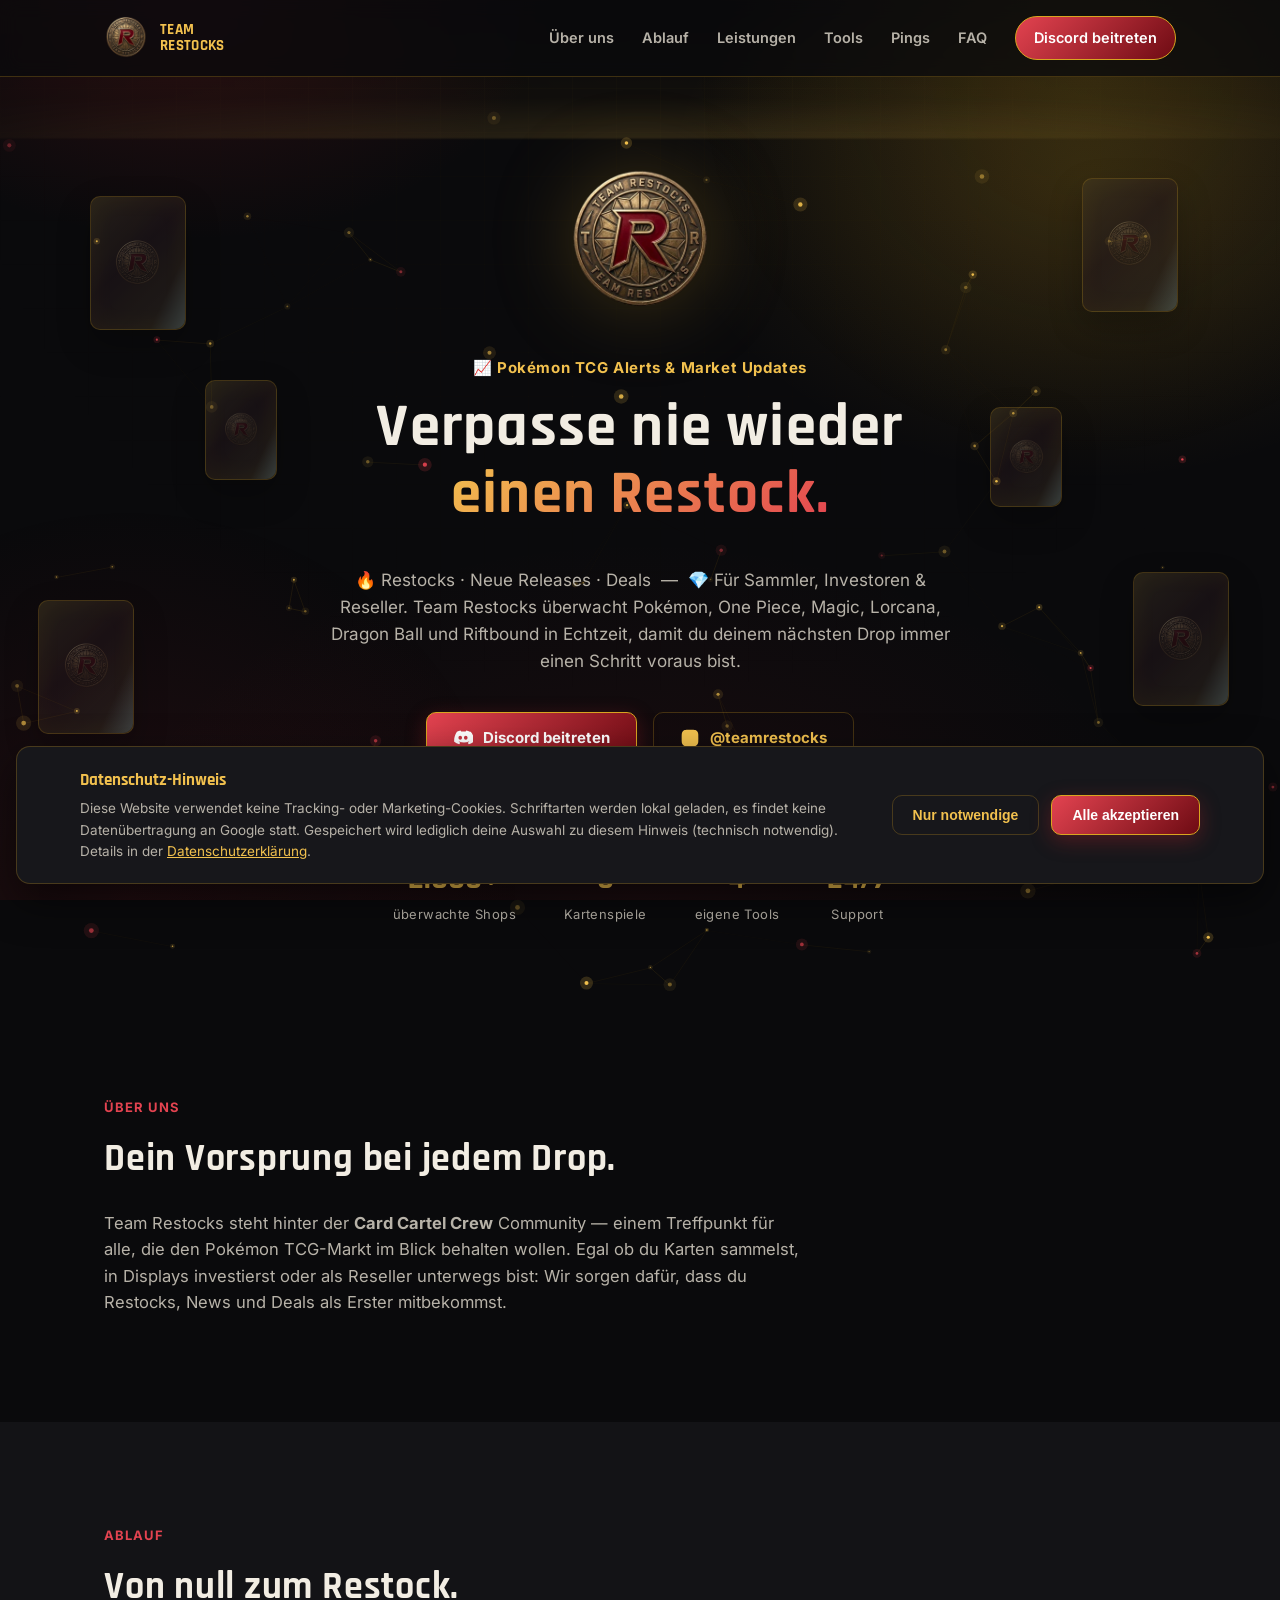
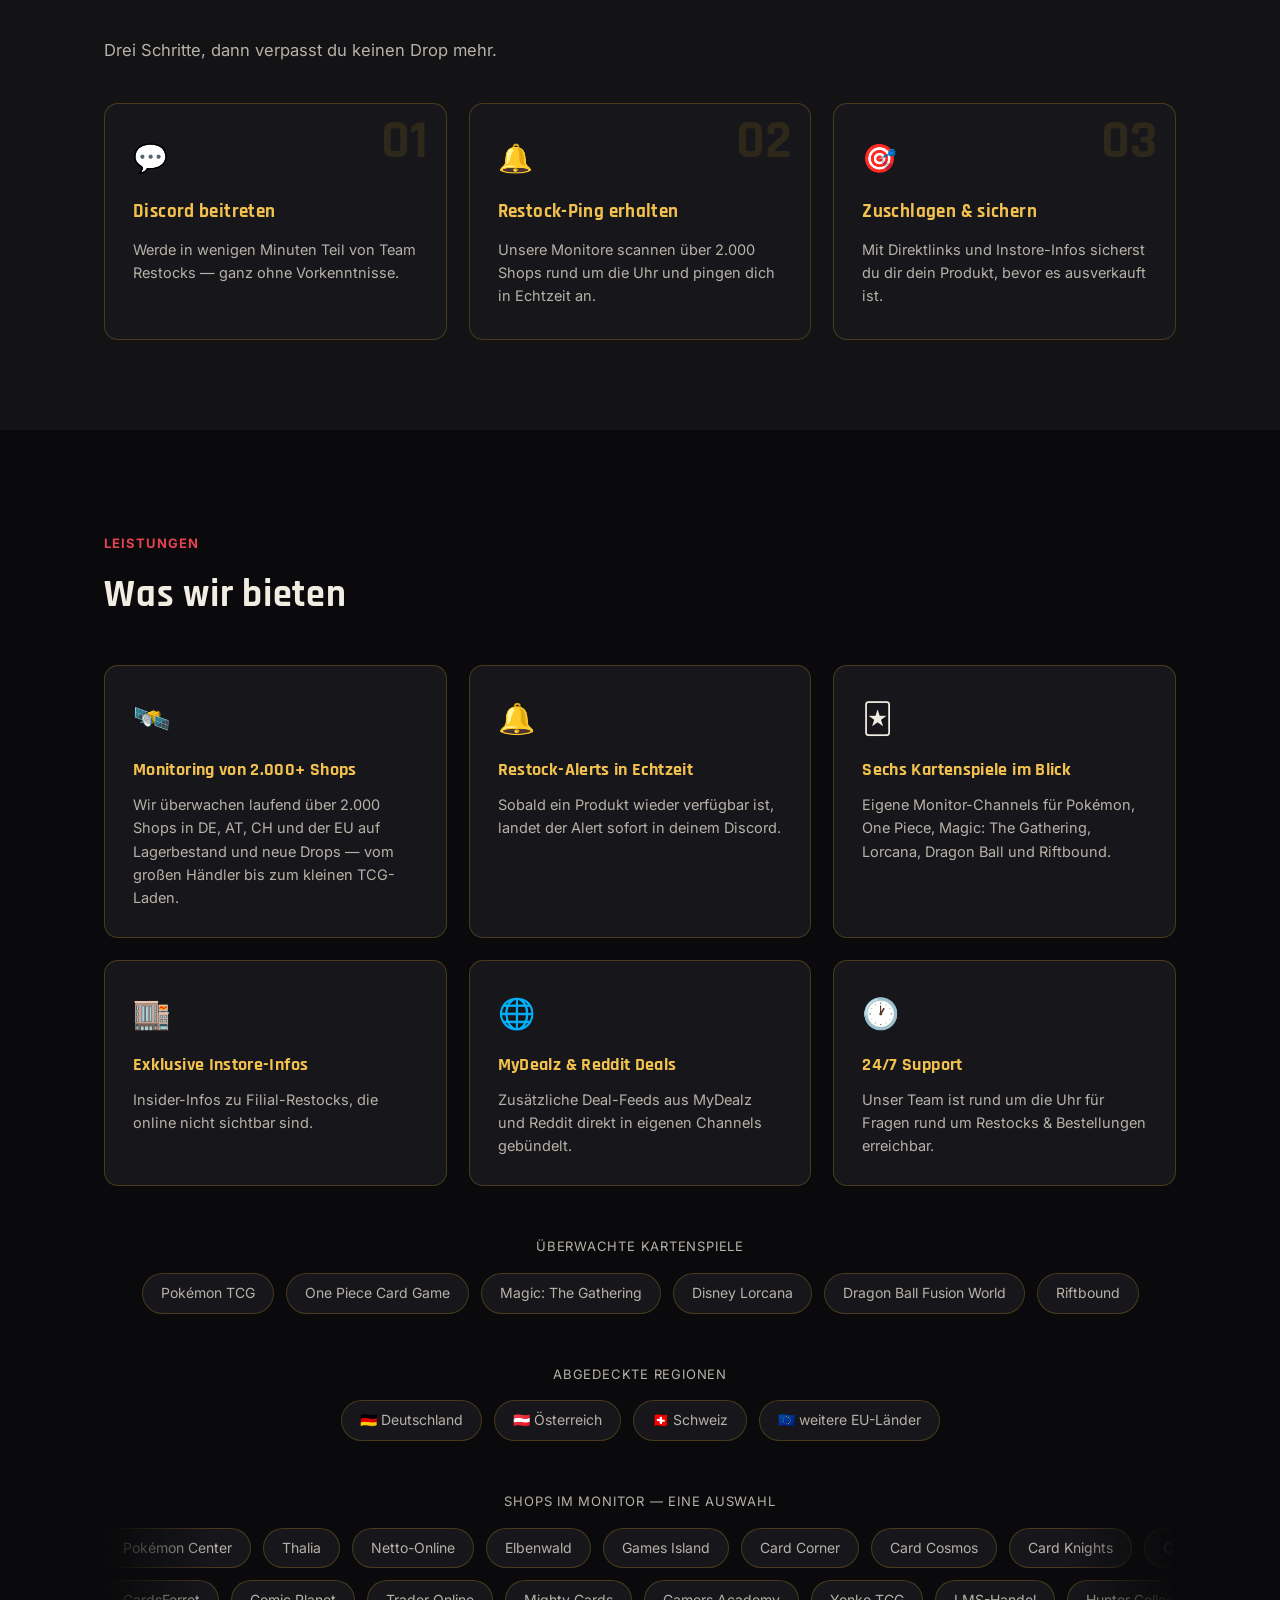
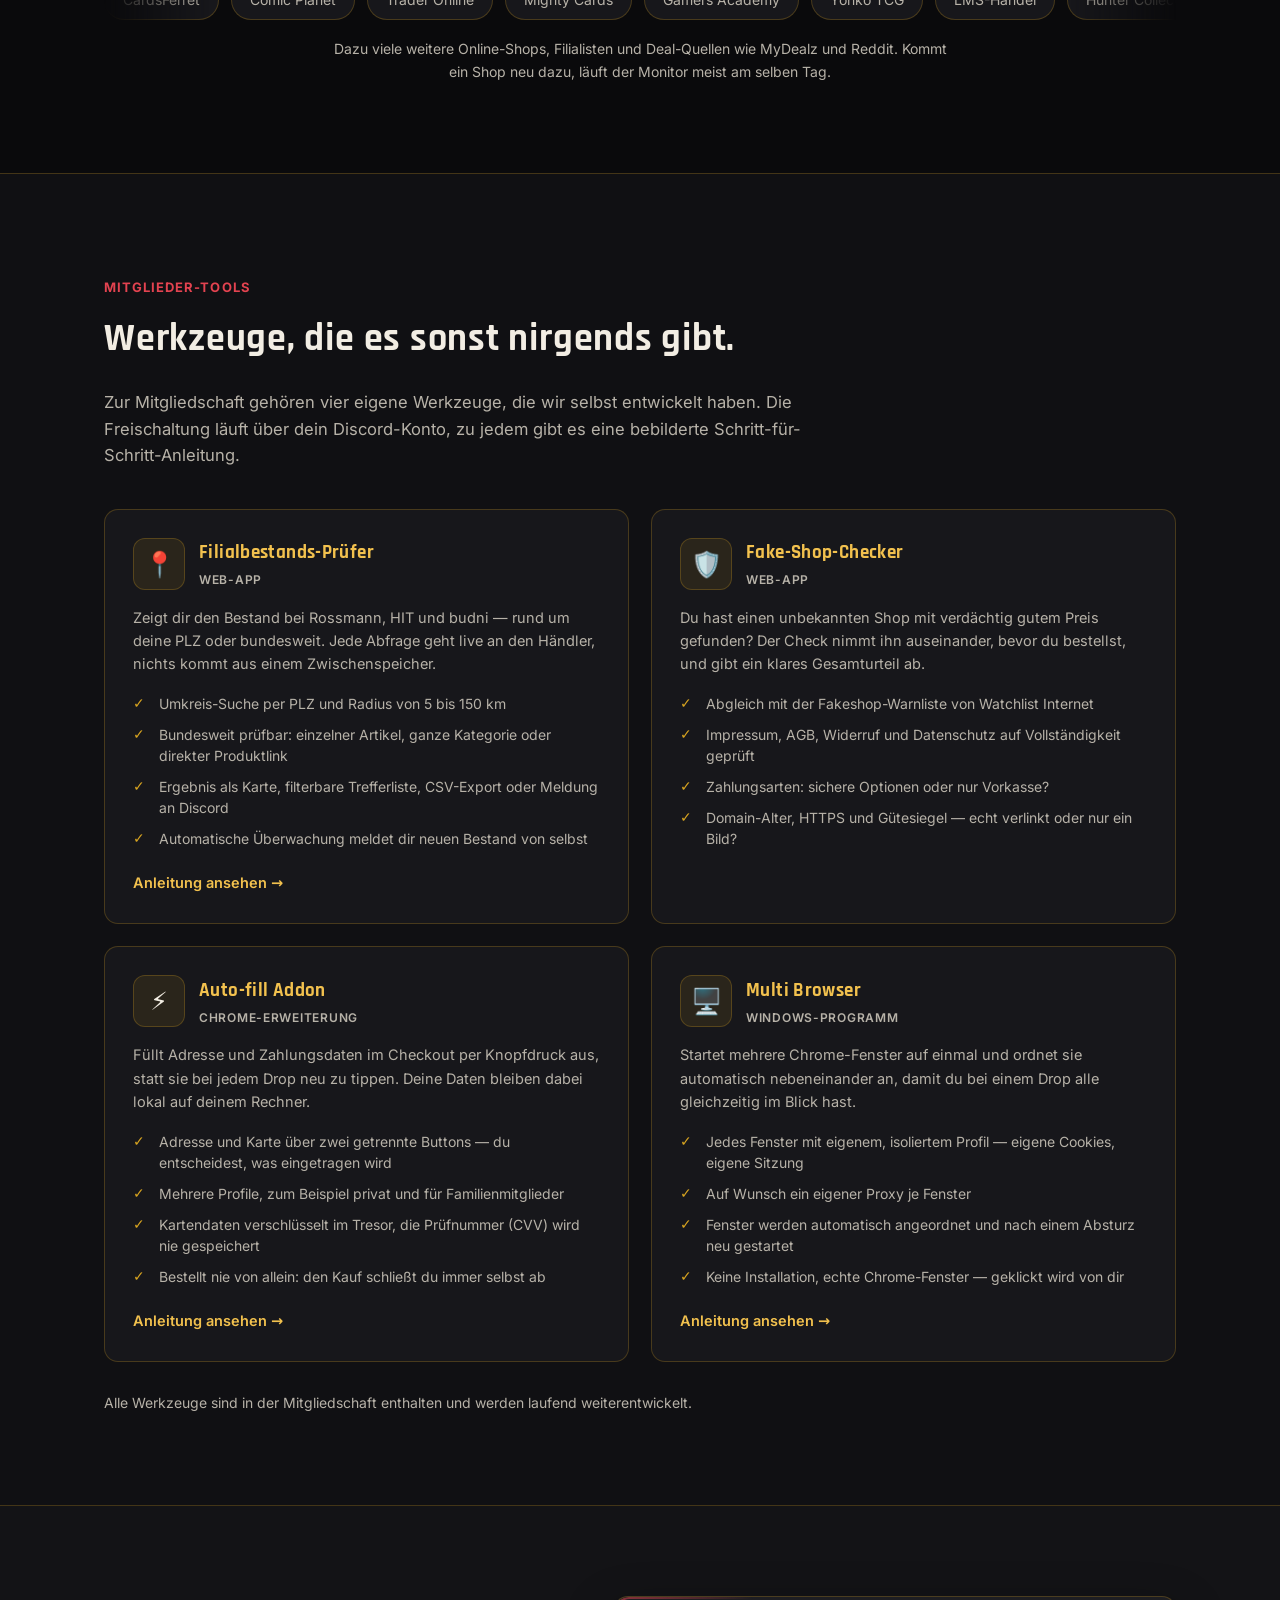
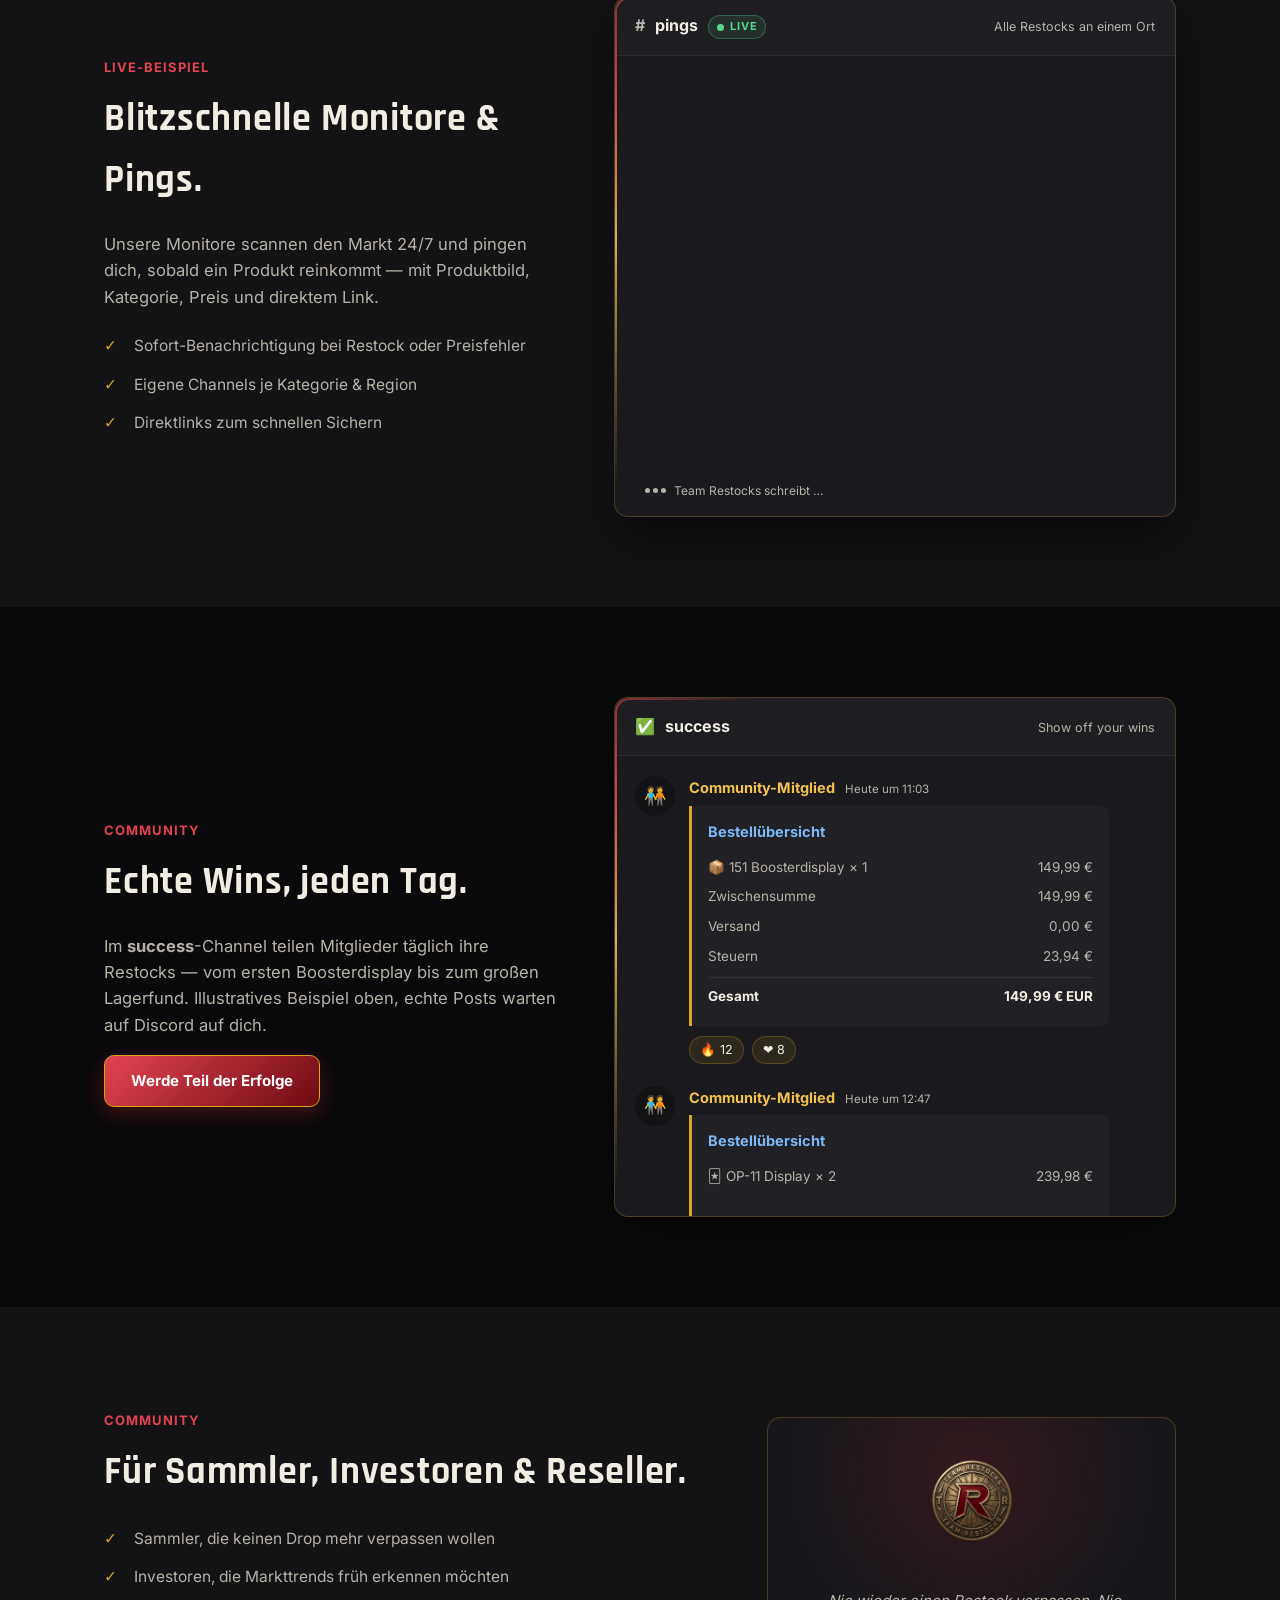
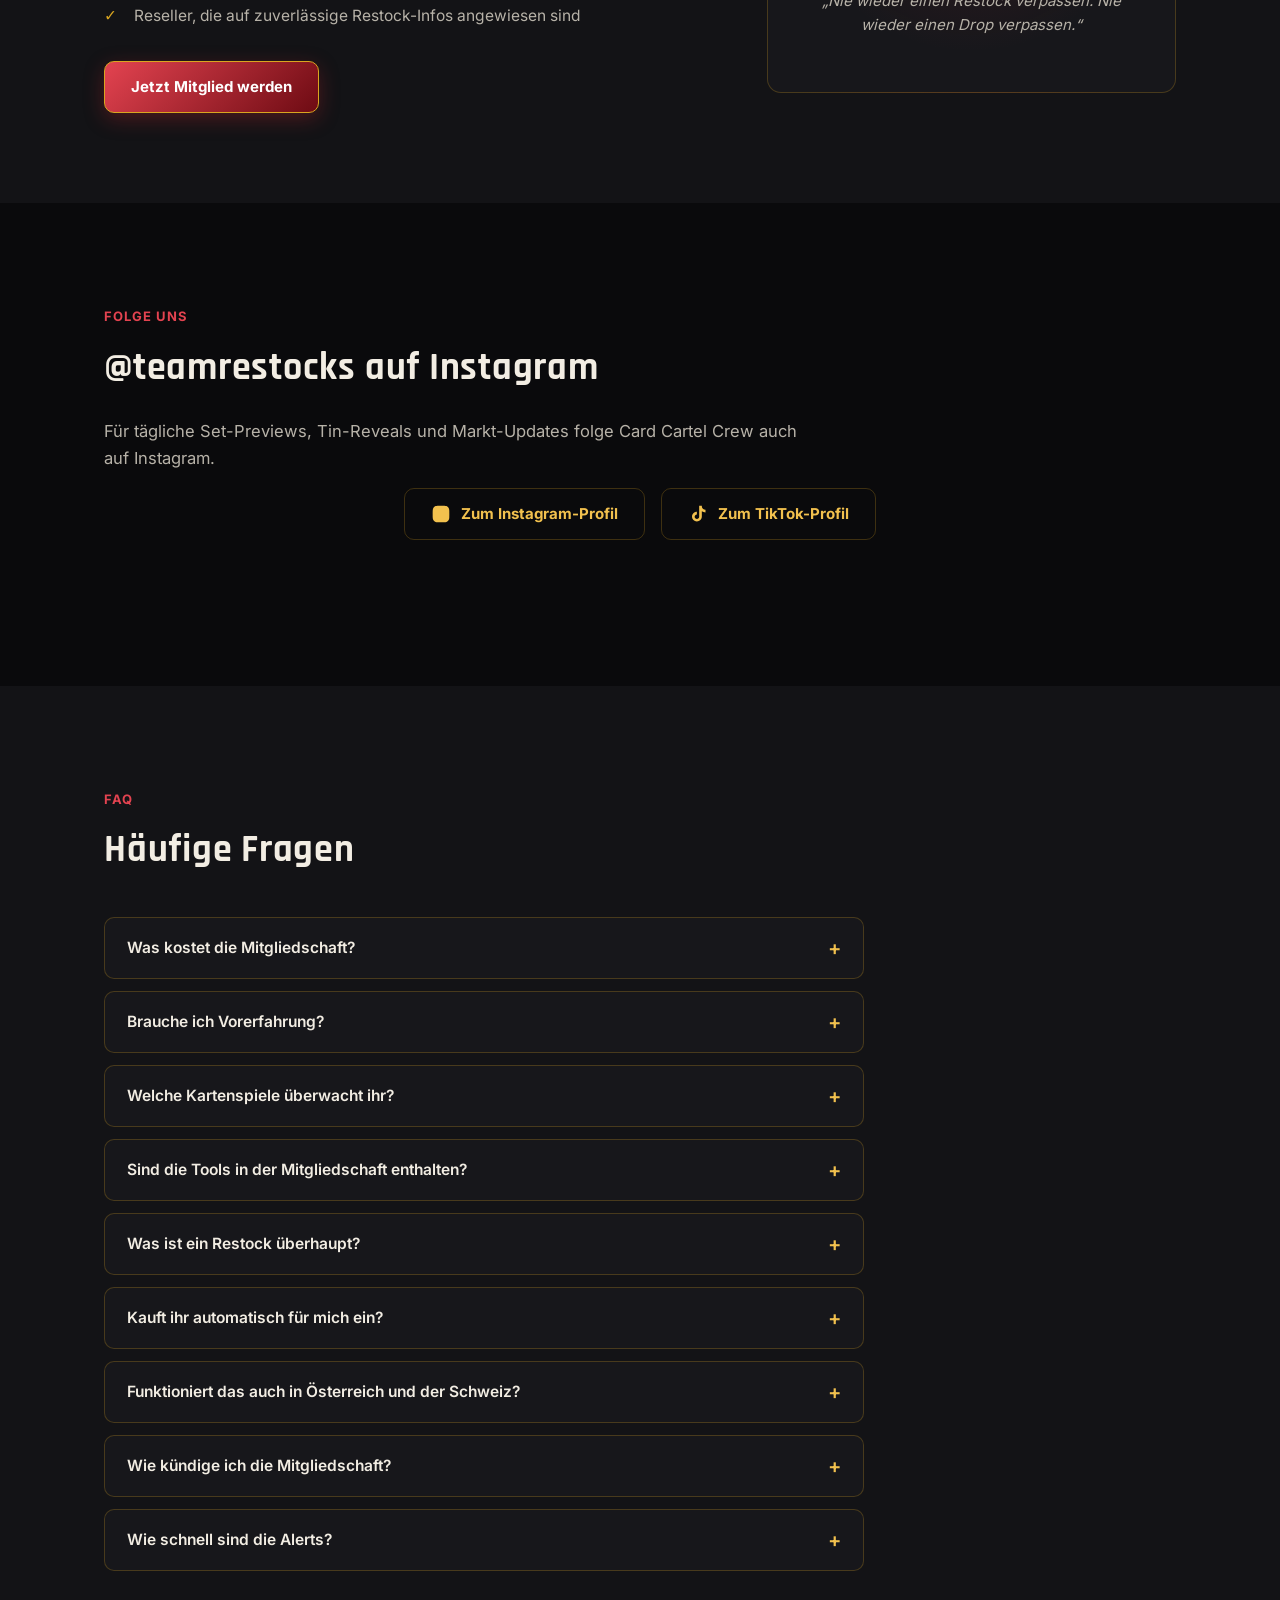
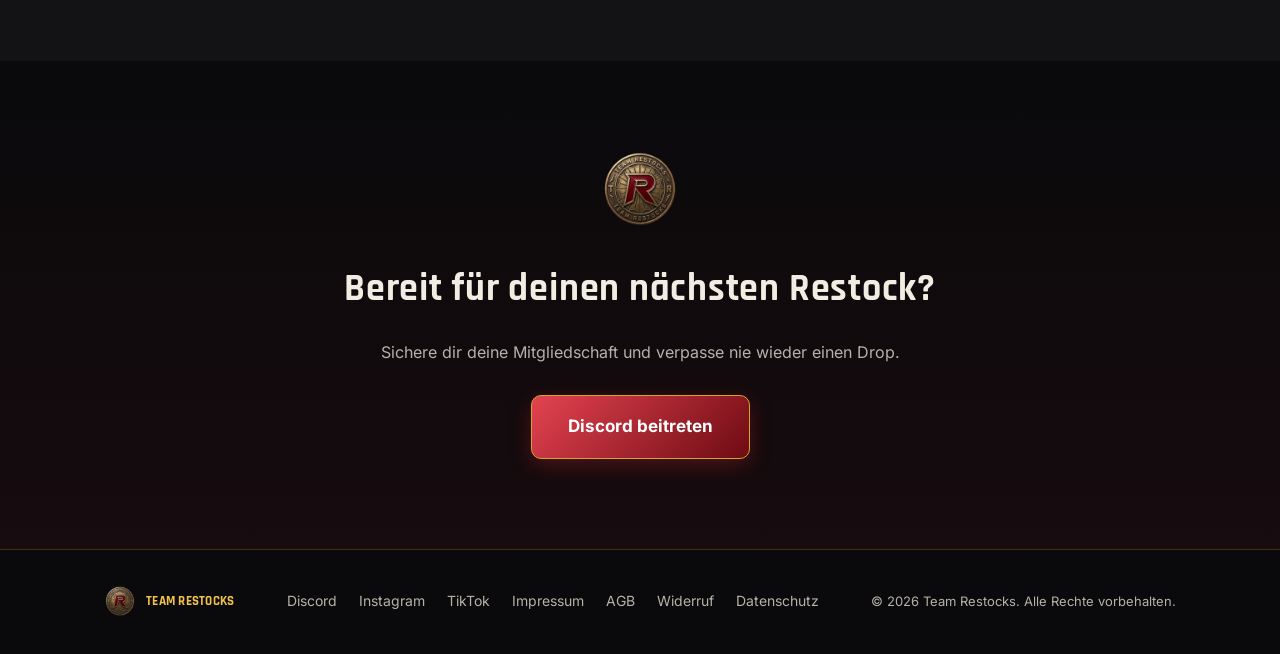
<file: index.html>
<!DOCTYPE html>
<html lang="de">
<head>
<meta charset="UTF-8">
<meta name="viewport" content="width=device-width, initial-scale=1.0">
<title>Pokémon TCG Restock-Alerts &amp; Monitor | Team Restocks</title>
<meta name="description" content="Restock-Alerts in Echtzeit für Pokémon, One Piece, Magic, Lorcana, Dragon Ball &amp; Riftbound: über 2.000 Shops im Monitor, Instore-Infos und eigene Werkzeuge.">
<meta name="robots" content="index, follow, max-image-preview:large, max-snippet:-1">
<meta name="theme-color" content="#0a0a0c">
<meta name="author" content="Team Restocks">
<link rel="canonical" href="https://teamrestocks.de/">

<meta property="og:type" content="website">
<meta property="og:site_name" content="Team Restocks">
<meta property="og:locale" content="de_DE">
<meta property="og:title" content="Team Restocks – Pokémon TCG Restock-Alerts in Echtzeit">
<meta property="og:description" content="2.000+ Shops im Monitor, sechs Kartenspiele, Instore-Infos und eigene Werkzeuge: Filialbestands-Prüfer, Fake-Shop-Checker, Auto-fill und Multi Browser.">
<meta property="og:url" content="https://teamrestocks.de/">
<meta property="og:image" content="https://teamrestocks.de/assets/og-image.png">
<meta property="og:image:width" content="1200">
<meta property="og:image:height" content="630">
<meta property="og:image:alt" content="Team Restocks – Pokémon TCG Restock-Alerts">
<meta name="twitter:card" content="summary_large_image">
<meta name="twitter:title" content="Team Restocks – Pokémon TCG Restock-Alerts in Echtzeit">
<meta name="twitter:description" content="2.000+ Shops im Monitor, sechs Kartenspiele, Instore-Infos und eigene Werkzeuge: Filialbestands-Prüfer, Fake-Shop-Checker, Auto-fill und Multi Browser.">
<meta name="twitter:image" content="https://teamrestocks.de/assets/og-image.png">
<meta name="twitter:image:alt" content="Team Restocks – Pokémon TCG Restock-Alerts">

<link rel="icon" type="image/png" sizes="32x32" href="assets/favicon-32.png">
<link rel="icon" type="image/png" sizes="192x192" href="assets/logo-192.png">
<link rel="apple-touch-icon" href="assets/apple-touch-icon.png">
<link rel="manifest" href="site.webmanifest">

<link rel="preload" href="assets/fonts/inter-400-latin.woff2" as="font" type="font/woff2" crossorigin>
<link rel="preload" href="assets/fonts/rajdhani-700-latin.woff2" as="font" type="font/woff2" crossorigin>
<link rel="stylesheet" href="assets/fonts/fonts.css?v=1">
<link rel="stylesheet" href="css/style.css?v=17">

<script type="application/ld+json">
{
  "@context": "https://schema.org",
  "@graph": [
    {
      "@type": "Organization",
      "@id": "https://teamrestocks.de/#organization",
      "name": "Team Restocks",
      "alternateName": "TeamRestocks",
      "url": "https://teamrestocks.de/",
      "logo": {
        "@type": "ImageObject",
        "url": "https://teamrestocks.de/assets/logo.png",
        "width": 512,
        "height": 512
      },
      "image": "https://teamrestocks.de/assets/og-image.png",
      "description": "Community für Pokémon TCG, One Piece, Magic: The Gathering, Lorcana, Dragon Ball und Riftbound mit Restock-Alerts in Echtzeit, Instore-Infos und eigenen Werkzeugen für Sammler, Investoren und Reseller.",
      "email": "restock@teamrestocks.de",
      "address": {
        "@type": "PostalAddress",
        "streetAddress": "c/o Impressumservice Dein-Impressum, Stettiner Str. 41",
        "postalCode": "35410",
        "addressLocality": "Hungen",
        "addressCountry": "DE"
      },
      "contactPoint": {
        "@type": "ContactPoint",
        "contactType": "customer support",
        "email": "restock@teamrestocks.de",
        "availableLanguage": [
          "de"
        ]
      },
      "sameAs": [
        "https://www.instagram.com/teamrestocks",
        "https://www.tiktok.com/@teamrestocks",
        "https://joinourserver.com/teamrestocks"
      ]
    },
    {
      "@type": "WebSite",
      "@id": "https://teamrestocks.de/#website",
      "url": "https://teamrestocks.de/",
      "name": "Team Restocks",
      "inLanguage": "de-DE",
      "publisher": {
        "@id": "https://teamrestocks.de/#organization"
      }
    },
    {
      "@type": "WebPage",
      "@id": "https://teamrestocks.de/#webpage",
      "url": "https://teamrestocks.de/",
      "name": "Pokémon TCG Restock-Alerts & Monitor | Team Restocks",
      "description": "Restock-Alerts in Echtzeit für Pokémon, One Piece, Magic, Lorcana, Dragon Ball & Riftbound: über 2.000 Shops im Monitor, Instore-Infos und eigene Werkzeuge.",
      "inLanguage": "de-DE",
      "isPartOf": {
        "@id": "https://teamrestocks.de/#website"
      },
      "about": {
        "@id": "https://teamrestocks.de/#organization"
      },
      "primaryImageOfPage": {
        "@type": "ImageObject",
        "url": "https://teamrestocks.de/assets/og-image.png"
      }
    },
    {
      "@type": "FAQPage",
      "@id": "https://teamrestocks.de/#faq",
      "inLanguage": "de-DE",
      "isPartOf": {
        "@id": "https://teamrestocks.de/#website"
      },
      "mainEntity": [
        {
          "@type": "Question",
          "name": "Was kostet die Mitgliedschaft?",
          "acceptedAnswer": {
            "@type": "Answer",
            "text": "Team Restocks ist eine kostenpflichtige Mitgliedschaft. Die aktuellen Preise findest du auf unserer Beitrittsseite."
          }
        },
        {
          "@type": "Question",
          "name": "Brauche ich Vorerfahrung?",
          "acceptedAnswer": {
            "@type": "Answer",
            "text": "Nein. Ob Sammler, Einsteiger oder erfahrener Reseller — unsere Guides und der Support helfen dir beim Start."
          }
        },
        {
          "@type": "Question",
          "name": "Welche Kartenspiele überwacht ihr?",
          "acceptedAnswer": {
            "@type": "Answer",
            "text": "Sechs Kartenspiele: Pokémon TCG, One Piece Card Game, Magic: The Gathering, Disney Lorcana, Dragon Ball Fusion World und Riftbound. Dazu lokale und EU-weite Deals über MyDealz & Reddit."
          }
        },
        {
          "@type": "Question",
          "name": "Sind die Tools in der Mitgliedschaft enthalten?",
          "acceptedAnswer": {
            "@type": "Answer",
            "text": "Ja. Filialbestands-Prüfer, Fake-Shop-Checker, Auto-fill Addon und Multi Browser sind für aktive Mitglieder freigeschaltet — die Anmeldung läuft über dein Discord-Konto. Zu jedem Werkzeug gibt es eine Schritt-für-Schritt-Anleitung."
          }
        },
        {
          "@type": "Question",
          "name": "Was ist ein Restock überhaupt?",
          "acceptedAnswer": {
            "@type": "Answer",
            "text": "Ein Restock ist der Moment, in dem ein ausverkauftes Produkt wieder in den Bestand eines Shops läuft — oft ohne Ankündigung und nach wenigen Minuten wieder weg. Genau diese Momente melden unsere Monitore, zusammen mit dem Direktlink zum Produkt."
          }
        },
        {
          "@type": "Question",
          "name": "Kauft ihr automatisch für mich ein?",
          "acceptedAnswer": {
            "@type": "Answer",
            "text": "Nein. Wir melden dir Verfügbarkeiten und erleichtern dir den Checkout — bestellt wird nie automatisch. Auch das Auto-fill Addon trägt nur deine eigenen Daten ein; den Kauf schließt du immer selbst ab."
          }
        },
        {
          "@type": "Question",
          "name": "Funktioniert das auch in Österreich und der Schweiz?",
          "acceptedAnswer": {
            "@type": "Answer",
            "text": "Ja. Neben Deutschland überwachen wir Shops in Österreich, der Schweiz und weiteren EU-Ländern. Der Filialbestands-Prüfer deckt derzeit deutsche Filialisten ab."
          }
        },
        {
          "@type": "Question",
          "name": "Wie kündige ich die Mitgliedschaft?",
          "acceptedAnswer": {
            "@type": "Answer",
            "text": "Die Mitgliedschaft läuft monatlich und ist jederzeit zum Ende des bereits bezahlten Abrechnungszeitraums kündbar — über die Kündigungsfunktion auf der Beitrittsseite oder per E-Mail an restock@teamrestocks.de. Details stehen in unseren AGB."
          }
        },
        {
          "@type": "Question",
          "name": "Wie schnell sind die Alerts?",
          "acceptedAnswer": {
            "@type": "Answer",
            "text": "Unsere Monitore laufen 24/7 und pingen dich in Echtzeit, sobald ein Produkt verfügbar wird."
          }
        }
      ]
    }
  ]
}
</script>
</head>
<body>

<div class="bg-glow"></div>
<div class="bg-grid"></div>
<div class="scroll-progress" id="scrollProgress"></div>

<header class="site-header" id="header">
  <div class="container header-inner">
    <a href="#top" class="brand">
      <img src="assets/logo-192.png" alt="Team Restocks Logo" class="brand-logo" width="44" height="44" decoding="async">
      <span class="brand-name">TEAM<br>RESTOCKS</span>
    </a>

    <nav class="main-nav" id="mainNav">
      <a href="#about">Über uns</a>
      <a href="#process">Ablauf</a>
      <a href="#features">Leistungen</a>
      <a href="#tools">Tools</a>
      <a href="#pings">Pings</a>
      <a href="#faq">FAQ</a>
      <a href="#join" class="nav-cta">Discord beitreten</a>
    </nav>

    <button class="nav-toggle" id="navToggle" aria-label="Menü öffnen">
      <span></span><span></span><span></span>
    </button>
  </div>
</header>

<main id="top">

  <!-- HERO -->
  <section class="hero">
    <div class="hero-cards" aria-hidden="true">
      <span></span><span></span><span></span><span></span><span></span><span></span>
    </div>
    <canvas class="hero-particles" aria-hidden="true"></canvas>
    <div class="container hero-inner">
      <div class="coin">
        <picture>
          <source srcset="assets/logo-320.webp" type="image/webp">
          <img src="assets/logo-320.png" alt="Team Restocks Logo" class="hero-logo" width="150" height="150" fetchpriority="high" decoding="async">
        </picture>
      </div>
      <p class="eyebrow hero-in hero-in-1">📈 Pokémon TCG Alerts &amp; Market Updates</p>
      <h1 class="hero-in hero-in-2">Verpasse nie wieder<br><span class="text-gold">einen Restock.</span></h1>
      <p class="hero-sub hero-in hero-in-3">
        🔥 Restocks · Neue Releases · Deals &nbsp;—&nbsp; 💎 Für Sammler, Investoren &amp; Reseller.
        Team Restocks überwacht Pokémon, One&nbsp;Piece, Magic, Lorcana, Dragon&nbsp;Ball und Riftbound in
        Echtzeit, damit du deinem nächsten Drop immer einen Schritt voraus bist.
      </p>
      <div class="hero-actions hero-in hero-in-4">
        <a href="https://joinourserver.com/teamrestocks" target="_blank" rel="noopener" class="btn btn-primary btn-pulse">
          <svg viewBox="0 0 24 24" class="icon" aria-hidden="true"><path fill="currentColor" d="M20.317 4.369A19.79 19.79 0 0 0 15.885 3c-.211.375-.457.883-.626 1.284a18.27 18.27 0 0 0-5.518 0A12.6 12.6 0 0 0 9.115 3a19.74 19.74 0 0 0-4.435 1.372C1.914 8.5 1.107 12.53 1.454 16.502a19.9 19.9 0 0 0 5.993 3.03c.483-.66.913-1.36 1.284-2.098a12.9 12.9 0 0 1-2.023-.973c.17-.124.336-.253.497-.386 3.902 1.8 8.13 1.8 11.986 0 .163.133.329.262.497.386-.645.386-1.324.71-2.027.976.373.738.803 1.437 1.285 2.096a19.83 19.83 0 0 0 6-3.03c.5-4.6-.72-8.598-3.63-12.134ZM8.68 14.081c-1.17 0-2.13-1.075-2.13-2.396 0-1.32.94-2.398 2.13-2.398 1.19 0 2.15 1.078 2.13 2.398 0 1.321-.94 2.396-2.13 2.396Zm6.64 0c-1.17 0-2.13-1.075-2.13-2.396 0-1.32.94-2.398 2.13-2.398 1.19 0 2.15 1.078 2.13 2.398 0 1.321-.93 2.396-2.13 2.396Z"/></svg>
          Discord beitreten
        </a>
        <a href="https://www.instagram.com/teamrestocks" target="_blank" rel="noopener" class="btn btn-outline">
          <svg viewBox="0 0 24 24" class="icon" aria-hidden="true"><path fill="currentColor" d="M12 2c2.717 0 3.056.01 4.122.06 1.065.05 1.79.217 2.428.465.66.256 1.216.6 1.772 1.153a4.9 4.9 0 0 1 1.153 1.772c.247.637.415 1.363.465 2.428.05 1.066.06 1.405.06 4.122s-.01 3.056-.06 4.122c-.05 1.065-.218 1.79-.465 2.428a4.9 4.9 0 0 1-1.153 1.772 4.9 4.9 0 0 1-1.772 1.153c-.637.247-1.363.415-2.428.465-1.066.05-1.405.06-4.122.06s-3.056-.01-4.122-.06c-1.065-.05-1.79-.218-2.428-.465a4.9 4.9 0 0 1-1.772-1.153 4.9 4.9 0 0 1-1.153-1.772c-.247-.637-.415-1.363-.465-2.428C2.01 15.056 2 14.717 2 12s.01-3.056.06-4.122c.05-1.065.217-1.79.465-2.428A4.9 4.9 0 0 1 3.678 3.678 4.9 4.9 0 0 1 5.45 2.525c.637-.247 1.363-.415 2.428-.465C8.944 2.01 9.283 2 12 2Zm0 5a5 5 0 1 1 0 10 5 5 0 0 1 0-10Zm0 1.8a3.2 3.2 0 1 0 0 6.4 3.2 3.2 0 0 0 0-6.4Zm5.2-2.6a1.2 1.2 0 1 1-2.4 0 1.2 1.2 0 0 1 2.4 0Z"/></svg>
          @teamrestocks
        </a>
      </div>

      <div class="hero-stats hero-in hero-in-5">
        <div class="stat"><span class="stat-num" data-count="2000" data-suffix="+">0</span><span class="stat-label">überwachte Shops</span></div>
        <div class="stat"><span class="stat-num" data-count="6">0</span><span class="stat-label">Kartenspiele</span></div>
        <div class="stat"><span class="stat-num" data-count="4">0</span><span class="stat-label">eigene Tools</span></div>
        <div class="stat"><span class="stat-num" data-static="24/7">0</span><span class="stat-label">Support</span></div>
      </div>
    </div>
  </section>

  <!-- ABOUT -->
  <section id="about" class="section">
    <div class="container">
      <p class="kicker reveal">Über uns</p>
      <h2 class="reveal">Dein Vorsprung bei jedem Drop.</h2>
      <p class="section-lead reveal">
        Team Restocks steht hinter der <strong>Card Cartel Crew</strong> Community — einem Treffpunkt für alle,
        die den Pokémon&nbsp;TCG-Markt im Blick behalten wollen. Egal ob du Karten sammelst, in Displays investierst
        oder als Reseller unterwegs bist: Wir sorgen dafür, dass du Restocks, News und Deals als Erster mitbekommst.
      </p>
    </div>
  </section>

  <!-- PROCESS -->
  <section id="process" class="section section-alt">
    <div class="container">
      <p class="kicker reveal">Ablauf</p>
      <h2 class="reveal">Von null zum Restock.</h2>
      <p class="section-lead reveal">Drei Schritte, dann verpasst du keinen Drop mehr.</p>

      <div class="process-grid">
        <div class="process-card reveal">
          <span class="process-num">01</span>
          <div class="process-icon">💬</div>
          <h3>Discord beitreten</h3>
          <p>Werde in wenigen Minuten Teil von Team Restocks — ganz ohne Vorkenntnisse.</p>
        </div>
        <div class="process-card reveal">
          <span class="process-num">02</span>
          <div class="process-icon">🔔</div>
          <h3>Restock-Ping erhalten</h3>
          <p>Unsere Monitore scannen über 2.000 Shops rund um die Uhr und pingen dich in Echtzeit an.</p>
        </div>
        <div class="process-card reveal">
          <span class="process-num">03</span>
          <div class="process-icon">🎯</div>
          <h3>Zuschlagen &amp; sichern</h3>
          <p>Mit Direktlinks und Instore-Infos sicherst du dir dein Produkt, bevor es ausverkauft ist.</p>
        </div>
      </div>
    </div>
  </section>

  <!-- FEATURES -->
  <section id="features" class="section">
    <div class="container">
      <p class="kicker reveal">Leistungen</p>
      <h2 class="reveal">Was wir bieten</h2>

      <div class="feature-grid">
        <div class="feature-card reveal">
          <div class="feature-icon">🛰️</div>
          <h3>Monitoring von 2.000+ Shops</h3>
          <p>Wir überwachen laufend über 2.000 Shops in DE, AT, CH und der EU auf Lagerbestand und neue Drops — vom großen Händler bis zum kleinen TCG-Laden.</p>
        </div>
        <div class="feature-card reveal">
          <div class="feature-icon">🔔</div>
          <h3>Restock-Alerts in Echtzeit</h3>
          <p>Sobald ein Produkt wieder verfügbar ist, landet der Alert sofort in deinem Discord.</p>
        </div>
        <div class="feature-card reveal">
          <div class="feature-icon">🃏</div>
          <h3>Sechs Kartenspiele im Blick</h3>
          <p>Eigene Monitor-Channels für Pokémon, One Piece, Magic: The Gathering, Lorcana,
            Dragon Ball und Riftbound.</p>
        </div>
        <div class="feature-card reveal">
          <div class="feature-icon">🏬</div>
          <h3>Exklusive Instore-Infos</h3>
          <p>Insider-Infos zu Filial-Restocks, die online nicht sichtbar sind.</p>
        </div>
        <div class="feature-card reveal">
          <div class="feature-icon">🌐</div>
          <h3>MyDealz &amp; Reddit Deals</h3>
          <p>Zusätzliche Deal-Feeds aus MyDealz und Reddit direkt in eigenen Channels gebündelt.</p>
        </div>
        <div class="feature-card reveal">
          <div class="feature-icon">🕐</div>
          <h3>24/7 Support</h3>
          <p>Unser Team ist rund um die Uhr für Fragen rund um Restocks &amp; Bestellungen erreichbar.</p>
        </div>
      </div>

      <div class="regions reveal">
        <p class="regions-label">Überwachte Kartenspiele</p>
        <div class="regions-flags">
          <span class="flag-pill">Pokémon TCG</span>
          <span class="flag-pill">One Piece Card Game</span>
          <span class="flag-pill">Magic: The Gathering</span>
          <span class="flag-pill">Disney Lorcana</span>
          <span class="flag-pill">Dragon Ball Fusion World</span>
          <span class="flag-pill">Riftbound</span>
        </div>
      </div>

      <div class="regions reveal">
        <p class="regions-label">Abgedeckte Regionen</p>
        <div class="regions-flags">
          <span class="flag-pill">🇩🇪 Deutschland</span>
          <span class="flag-pill">🇦🇹 Österreich</span>
          <span class="flag-pill">🇨🇭 Schweiz</span>
          <span class="flag-pill">🇪🇺 weitere EU-Länder</span>
        </div>
      </div>

      <div class="regions reveal">
        <p class="regions-label">Shops im Monitor &mdash; eine Auswahl</p>
        <div class="regions-flags shop-pills">
          <span class="flag-pill">Pokémon Center</span>
          <span class="flag-pill">Thalia</span>
          <span class="flag-pill">Netto-Online</span>
          <span class="flag-pill">Elbenwald</span>
          <span class="flag-pill">Games Island</span>
          <span class="flag-pill">Card Corner</span>
          <span class="flag-pill">Card Cosmos</span>
          <span class="flag-pill">Card Knights</span>
          <span class="flag-pill">CardsFerret</span>
          <span class="flag-pill">Comic Planet</span>
          <span class="flag-pill">Trader Online</span>
          <span class="flag-pill">Mighty Cards</span>
          <span class="flag-pill">Gamers Academy</span>
          <span class="flag-pill">Yonko TCG</span>
          <span class="flag-pill">LMS-Handel</span>
          <span class="flag-pill">Hunter Collectors</span>
        </div>
        <p class="regions-note">
          Dazu viele weitere Online-Shops, Filialisten und Deal-Quellen wie MyDealz und Reddit.
          Kommt ein Shop neu dazu, läuft der Monitor meist am selben Tag.
        </p>
      </div>
    </div>
  </section>

  <!-- TOOLS -->
  <section id="tools" class="section section-tools">
    <div class="container">
      <p class="kicker reveal">Mitglieder-Tools</p>
      <h2 class="reveal">Werkzeuge, die es sonst nirgends gibt.</h2>
      <p class="section-lead reveal">
        Zur Mitgliedschaft gehören vier eigene Werkzeuge, die wir selbst entwickelt haben. Die Freischaltung
        läuft über dein Discord-Konto, zu jedem gibt es eine bebilderte Schritt-für-Schritt-Anleitung.
      </p>

      <div class="tool-grid">

        <article class="tool-card reveal">
          <div class="tool-head">
            <span class="tool-icon" aria-hidden="true">📍</span>
            <div>
              <h3>Filialbestands-Prüfer</h3>
              <p class="tool-platform">Web-App</p>
            </div>
          </div>
          <p>
            Zeigt dir den Bestand bei Rossmann, HIT und budni — rund um deine PLZ oder bundesweit.
            Jede Abfrage geht live an den Händler, nichts kommt aus einem Zwischenspeicher.
          </p>
          <ul class="tool-points">
            <li>Umkreis-Suche per PLZ und Radius von 5 bis 150&nbsp;km</li>
            <li>Bundesweit prüfbar: einzelner Artikel, ganze Kategorie oder direkter Produktlink</li>
            <li>Ergebnis als Karte, filterbare Trefferliste, CSV-Export oder Meldung an Discord</li>
            <li>Automatische Überwachung meldet dir neuen Bestand von selbst</li>
          </ul>
          <a class="tool-link" href="https://inventar.teamrestocks.de/anleitung-filialbestand.html" target="_blank" rel="noopener">
            Anleitung ansehen <span class="tool-arrow" aria-hidden="true">→</span>
          </a>
        </article>

        <article class="tool-card reveal">
          <div class="tool-head">
            <span class="tool-icon" aria-hidden="true">🛡️</span>
            <div>
              <h3>Fake-Shop-Checker</h3>
              <p class="tool-platform">Web-App</p>
            </div>
          </div>
          <p>
            Du hast einen unbekannten Shop mit verdächtig gutem Preis gefunden? Der Check nimmt ihn
            auseinander, bevor du bestellst, und gibt ein klares Gesamturteil ab.
          </p>
          <ul class="tool-points">
            <li>Abgleich mit der Fakeshop-Warnliste von Watchlist&nbsp;Internet</li>
            <li>Impressum, AGB, Widerruf und Datenschutz auf Vollständigkeit geprüft</li>
            <li>Zahlungsarten: sichere Optionen oder nur Vorkasse?</li>
            <li>Domain-Alter, HTTPS und Gütesiegel — echt verlinkt oder nur ein Bild?</li>
          </ul>
        </article>

        <article class="tool-card reveal">
          <div class="tool-head">
            <span class="tool-icon" aria-hidden="true">⚡</span>
            <div>
              <h3>Auto-fill Addon</h3>
              <p class="tool-platform">Chrome-Erweiterung</p>
            </div>
          </div>
          <p>
            Füllt Adresse und Zahlungsdaten im Checkout per Knopfdruck aus, statt sie bei jedem Drop
            neu zu tippen. Deine Daten bleiben dabei lokal auf deinem Rechner.
          </p>
          <ul class="tool-points">
            <li>Adresse und Karte über zwei getrennte Buttons — du entscheidest, was eingetragen wird</li>
            <li>Mehrere Profile, zum Beispiel privat und für Familienmitglieder</li>
            <li>Kartendaten verschlüsselt im Tresor, die Prüfnummer (CVV) wird nie gespeichert</li>
            <li>Bestellt nie von allein: den Kauf schließt du immer selbst ab</li>
          </ul>
          <a class="tool-link" href="https://inventar.teamrestocks.de/anleitung-autofill.html" target="_blank" rel="noopener">
            Anleitung ansehen <span class="tool-arrow" aria-hidden="true">→</span>
          </a>
        </article>

        <article class="tool-card reveal">
          <div class="tool-head">
            <span class="tool-icon" aria-hidden="true">🖥️</span>
            <div>
              <h3>Multi Browser</h3>
              <p class="tool-platform">Windows-Programm</p>
            </div>
          </div>
          <p>
            Startet mehrere Chrome-Fenster auf einmal und ordnet sie automatisch nebeneinander an,
            damit du bei einem Drop alle gleichzeitig im Blick hast.
          </p>
          <ul class="tool-points">
            <li>Jedes Fenster mit eigenem, isoliertem Profil — eigene Cookies, eigene Sitzung</li>
            <li>Auf Wunsch ein eigener Proxy je Fenster</li>
            <li>Fenster werden automatisch angeordnet und nach einem Absturz neu gestartet</li>
            <li>Keine Installation, echte Chrome-Fenster — geklickt wird von dir</li>
          </ul>
          <a class="tool-link" href="https://inventar.teamrestocks.de/anleitung-multibrowser.html" target="_blank" rel="noopener">
            Anleitung ansehen <span class="tool-arrow" aria-hidden="true">→</span>
          </a>
        </article>

      </div>

      <p class="tool-note reveal">
        Alle Werkzeuge sind in der Mitgliedschaft enthalten und werden laufend weiterentwickelt.
      </p>
    </div>
  </section>

  <!-- PINGS DEMO -->
  <section id="pings" class="section section-alt">
    <div class="container pings-inner">
      <div class="pings-text">
        <p class="kicker reveal">Live-Beispiel</p>
        <h2 class="reveal">Blitzschnelle Monitore &amp; Pings.</h2>
        <p class="section-lead reveal">
          Unsere Monitore scannen den Markt 24/7 und pingen dich, sobald ein Produkt reinkommt —
          mit Produktbild, Kategorie, Preis und direktem Link.
        </p>
        <ul class="checklist reveal">
          <li>Sofort-Benachrichtigung bei Restock oder Preisfehler</li>
          <li>Eigene Channels je Kategorie &amp; Region</li>
          <li>Direktlinks zum schnellen Sichern</li>
        </ul>
      </div>

      <div class="discord-window reveal">
        <div class="discord-titlebar">
          <span class="discord-hash">#</span>
          <span class="discord-channel">pings</span>
          <span class="live-badge" aria-hidden="true"><span class="live-dot"></span>LIVE</span>
          <span class="discord-sub">Alle Restocks an einem Ort</span>
        </div>
        <div class="discord-messages">
          <div class="discord-msg">
            <img src="assets/logo-192.png" class="discord-avatar" alt="Team Restocks Bot" width="40" height="40" loading="lazy" decoding="async">
            <div class="discord-msg-body">
              <div class="discord-msg-head">
                <span class="discord-user">Team Restocks <span class="discord-bot-tag">BOT</span></span>
                <span class="discord-time">Heute um 10:12</span>
              </div>
              <div class="discord-embed">
                <div class="discord-embed-title">Neues Produkt — Pokémon TCG</div>
                <div class="discord-embed-main">
                  <div class="discord-embed-fields">
                    <div><span class="field-label">Produkt</span><span class="field-value">151 Boosterdisplay</span></div>
                    <div><span class="field-label">Preis</span><span class="field-value">149,99&nbsp;€</span></div>
                    <div><span class="field-label">Region</span><span class="field-value">🇩🇪 DE</span></div>
                    <div><span class="field-label">Status</span><span class="field-value status-instock">INSTOCK</span></div>
                  </div>
                  <div class="discord-embed-thumb">📦</div>
                </div>
                <div class="discord-embed-footer">Team Restocks Monitor • Heute um 10:12</div>
              </div>
            </div>
          </div>

          <div class="discord-msg">
            <img src="assets/logo-192.png" class="discord-avatar" alt="Team Restocks Bot" width="40" height="40" loading="lazy" decoding="async">
            <div class="discord-msg-body">
              <div class="discord-msg-head">
                <span class="discord-user">Team Restocks <span class="discord-bot-tag">BOT</span></span>
                <span class="discord-time">Heute um 10:47</span>
              </div>
              <div class="discord-embed">
                <div class="discord-embed-title">Neues Produkt — One Piece TCG</div>
                <div class="discord-embed-main">
                  <div class="discord-embed-fields">
                    <div><span class="field-label">Produkt</span><span class="field-value">OP-11 Display</span></div>
                    <div><span class="field-label">Preis</span><span class="field-value">119,99&nbsp;€</span></div>
                    <div><span class="field-label">Region</span><span class="field-value">🇪🇺 EU</span></div>
                    <div><span class="field-label">Status</span><span class="field-value status-instock">INSTOCK</span></div>
                  </div>
                  <div class="discord-embed-thumb">🃏</div>
                </div>
                <div class="discord-embed-footer">Team Restocks Monitor • Heute um 10:47</div>
              </div>
            </div>
          </div>

          <div class="discord-msg">
            <img src="assets/logo-192.png" class="discord-avatar" alt="Team Restocks Bot" width="40" height="40" loading="lazy" decoding="async">
            <div class="discord-msg-body">
              <div class="discord-msg-head">
                <span class="discord-user">Team Restocks <span class="discord-bot-tag">BOT</span></span>
                <span class="discord-time">Heute um 11:20</span>
              </div>
              <div class="discord-embed">
                <div class="discord-embed-title">Preisfehler — Magic: The Gathering</div>
                <div class="discord-embed-main">
                  <div class="discord-embed-fields">
                    <div><span class="field-label">Produkt</span><span class="field-value">Collector Booster Box</span></div>
                    <div><span class="field-label">Preis</span><span class="field-value">39,99&nbsp;€</span></div>
                    <div><span class="field-label">Region</span><span class="field-value">🇦🇹 AT</span></div>
                    <div><span class="field-label">Status</span><span class="field-value status-instock">INSTOCK</span></div>
                  </div>
                  <div class="discord-embed-thumb">✨</div>
                </div>
                <div class="discord-embed-footer">Team Restocks Monitor • Heute um 11:20</div>
              </div>
            </div>
          </div>

          <div class="discord-msg">
            <img src="assets/logo-192.png" class="discord-avatar" alt="Team Restocks Bot" width="40" height="40" loading="lazy" decoding="async">
            <div class="discord-msg-body">
              <div class="discord-msg-head">
                <span class="discord-user">Team Restocks <span class="discord-bot-tag">BOT</span></span>
                <span class="discord-time">Heute um 12:05</span>
              </div>
              <div class="discord-embed">
                <div class="discord-embed-title">Lokal-Restock — Pokémon TCG</div>
                <div class="discord-embed-main">
                  <div class="discord-embed-fields">
                    <div><span class="field-label">Produkt</span><span class="field-value">Reisegefährten Elite Trainer Box</span></div>
                    <div><span class="field-label">Preis</span><span class="field-value">44,99&nbsp;€</span></div>
                    <div><span class="field-label">Region</span><span class="field-value">🇨🇭 CH</span></div>
                    <div><span class="field-label">Status</span><span class="field-value status-instock">INSTOCK</span></div>
                  </div>
                  <div class="discord-embed-thumb">📦</div>
                </div>
                <div class="discord-embed-footer">Team Restocks Monitor • Heute um 12:05</div>
              </div>
            </div>
          </div>

          <div class="discord-msg">
            <img src="assets/logo-192.png" class="discord-avatar" alt="Team Restocks Bot" width="40" height="40" loading="lazy" decoding="async">
            <div class="discord-msg-body">
              <div class="discord-msg-head">
                <span class="discord-user">Team Restocks <span class="discord-bot-tag">BOT</span></span>
                <span class="discord-time">Heute um 13:41</span>
              </div>
              <div class="discord-embed">
                <div class="discord-embed-title">Neues Produkt — One Piece TCG</div>
                <div class="discord-embed-main">
                  <div class="discord-embed-fields">
                    <div><span class="field-label">Produkt</span><span class="field-value">OP-12 Booster Box</span></div>
                    <div><span class="field-label">Preis</span><span class="field-value">99,99&nbsp;€</span></div>
                    <div><span class="field-label">Region</span><span class="field-value">🇩🇪 DE</span></div>
                    <div><span class="field-label">Status</span><span class="field-value status-instock">INSTOCK</span></div>
                  </div>
                  <div class="discord-embed-thumb">🃏</div>
                </div>
                <div class="discord-embed-footer">Team Restocks Monitor • Heute um 13:41</div>
              </div>
            </div>
          </div>
        </div>
      </div>
    </div>
  </section>

  <!-- SUCCESS DEMO -->
  <section id="success" class="section">
    <div class="container success-inner">
      <div class="discord-window reveal order-2">
        <div class="discord-titlebar">
          <span class="discord-hash">✅</span>
          <span class="discord-channel">success</span>
          <span class="discord-sub">Show off your wins</span>
        </div>
        <div class="discord-messages">
          <div class="discord-msg">
            <div class="discord-avatar discord-avatar-generic">🧑‍🤝‍🧑</div>
            <div class="discord-msg-body">
              <div class="discord-msg-head">
                <span class="discord-user">Community-Mitglied</span>
                <span class="discord-time">Heute um 11:03</span>
              </div>
              <div class="discord-embed">
                <div class="discord-embed-title">Bestellübersicht</div>
                <div class="discord-order-row"><span>📦 151 Boosterdisplay × 1</span><span>149,99&nbsp;€</span></div>
                <div class="discord-order-row"><span>Zwischensumme</span><span>149,99&nbsp;€</span></div>
                <div class="discord-order-row"><span>Versand</span><span>0,00&nbsp;€</span></div>
                <div class="discord-order-row"><span>Steuern</span><span>23,94&nbsp;€</span></div>
                <div class="discord-order-row discord-order-total"><span>Gesamt</span><span>149,99&nbsp;€ EUR</span></div>
              </div>
              <div class="discord-reactions">
                <span class="reaction">🔥 12</span>
                <span class="reaction">❤️ 8</span>
              </div>
            </div>
          </div>

          <div class="discord-msg">
            <div class="discord-avatar discord-avatar-generic">🧑‍🤝‍🧑</div>
            <div class="discord-msg-body">
              <div class="discord-msg-head">
                <span class="discord-user">Community-Mitglied</span>
                <span class="discord-time">Heute um 12:47</span>
              </div>
              <div class="discord-embed">
                <div class="discord-embed-title">Bestellübersicht</div>
                <div class="discord-order-row"><span>🃏 OP-11 Display × 2</span><span>239,98&nbsp;€</span></div>
                <div class="discord-order-row"><span>Zwischensumme</span><span>239,98&nbsp;€</span></div>
                <div class="discord-order-row"><span>Versand</span><span>4,99&nbsp;€</span></div>
                <div class="discord-order-row"><span>Steuern</span><span>39,04&nbsp;€</span></div>
                <div class="discord-order-row discord-order-total"><span>Gesamt</span><span>244,97&nbsp;€ EUR</span></div>
              </div>
              <div class="discord-reactions">
                <span class="reaction">🔥 9</span>
                <span class="reaction">🎉 5</span>
              </div>
            </div>
          </div>

          <div class="discord-msg">
            <div class="discord-avatar discord-avatar-generic">🧑‍🤝‍🧑</div>
            <div class="discord-msg-body">
              <div class="discord-msg-head">
                <span class="discord-user">Community-Mitglied</span>
                <span class="discord-time">Heute um 14:15</span>
              </div>
              <div class="discord-embed">
                <div class="discord-embed-title">Bestellübersicht</div>
                <div class="discord-order-row"><span>✨ Collector Booster Box × 1</span><span>39,99&nbsp;€</span></div>
                <div class="discord-order-row"><span>Zwischensumme</span><span>39,99&nbsp;€</span></div>
                <div class="discord-order-row"><span>Versand</span><span>0,00&nbsp;€</span></div>
                <div class="discord-order-row"><span>Steuern</span><span>6,38&nbsp;€</span></div>
                <div class="discord-order-row discord-order-total"><span>Gesamt</span><span>39,99&nbsp;€ EUR</span></div>
              </div>
              <div class="discord-reactions">
                <span class="reaction">🔥 15</span>
                <span class="reaction">❤️ 6</span>
              </div>
            </div>
          </div>

          <div class="discord-msg">
            <div class="discord-avatar discord-avatar-generic">🧑‍🤝‍🧑</div>
            <div class="discord-msg-body">
              <div class="discord-msg-head">
                <span class="discord-user">Community-Mitglied</span>
                <span class="discord-time">Heute um 15:32</span>
              </div>
              <div class="discord-embed">
                <div class="discord-embed-title">Bestellübersicht</div>
                <div class="discord-order-row"><span>📦 Reisegefährten ETB × 3</span><span>134,97&nbsp;€</span></div>
                <div class="discord-order-row"><span>Zwischensumme</span><span>134,97&nbsp;€</span></div>
                <div class="discord-order-row"><span>Versand</span><span>0,00&nbsp;€</span></div>
                <div class="discord-order-row"><span>Steuern</span><span>21,54&nbsp;€</span></div>
                <div class="discord-order-row discord-order-total"><span>Gesamt</span><span>134,97&nbsp;€ EUR</span></div>
              </div>
              <div class="discord-reactions">
                <span class="reaction">🔥 21</span>
                <span class="reaction">🎉 11</span>
              </div>
            </div>
          </div>
        </div>
      </div>

      <div class="pings-text order-1">
        <p class="kicker reveal">Community</p>
        <h2 class="reveal">Echte Wins, jeden Tag.</h2>
        <p class="section-lead reveal">
          Im <strong>success</strong>-Channel teilen Mitglieder täglich ihre Restocks — vom ersten
          Boosterdisplay bis zum großen Lagerfund. Illustratives Beispiel oben, echte Posts warten
          auf Discord auf dich.
        </p>
        <a href="https://joinourserver.com/teamrestocks" target="_blank" rel="noopener" class="btn btn-primary">Werde Teil der Erfolge</a>
      </div>
    </div>
  </section>

  <!-- COMMUNITY -->
  <section id="community" class="section section-alt">
    <div class="container community-inner">
      <div class="community-text">
        <p class="kicker reveal">Community</p>
        <h2 class="reveal">Für Sammler, Investoren &amp; Reseller.</h2>
        <ul class="checklist reveal">
          <li>Sammler, die keinen Drop mehr verpassen wollen</li>
          <li>Investoren, die Markttrends früh erkennen möchten</li>
          <li>Reseller, die auf zuverlässige Restock-Infos angewiesen sind</li>
        </ul>
        <a href="https://joinourserver.com/teamrestocks" target="_blank" rel="noopener" class="btn btn-primary">Jetzt Mitglied werden</a>
      </div>
      <div class="community-card reveal">
        <img src="assets/logo-192.png" alt="Team Restocks" class="community-logo" width="90" height="90" loading="lazy" decoding="async">
        <p class="community-quote">„Nie wieder einen Restock verpassen. Nie wieder einen Drop verpassen.“</p>
      </div>
    </div>
  </section>

  <!-- INSTAGRAM -->
  <section id="instagram" class="section">
    <div class="container">
      <p class="kicker reveal">Folge uns</p>
      <h2 class="reveal">@teamrestocks auf Instagram</h2>
      <p class="section-lead reveal">
        Für tägliche Set-Previews, Tin-Reveals und Markt-Updates folge Card Cartel Crew auch auf Instagram.
      </p>
      <div class="hero-actions reveal">
        <a href="https://www.instagram.com/teamrestocks" target="_blank" rel="noopener" class="btn btn-outline">
          <svg viewBox="0 0 24 24" class="icon" aria-hidden="true"><path fill="currentColor" d="M12 2c2.717 0 3.056.01 4.122.06 1.065.05 1.79.217 2.428.465.66.256 1.216.6 1.772 1.153a4.9 4.9 0 0 1 1.153 1.772c.247.637.415 1.363.465 2.428.05 1.066.06 1.405.06 4.122s-.01 3.056-.06 4.122c-.05 1.065-.218 1.79-.465 2.428a4.9 4.9 0 0 1-1.153 1.772 4.9 4.9 0 0 1-1.772 1.153c-.637.247-1.363.415-2.428.465-1.066.05-1.405.06-4.122.06s-3.056-.01-4.122-.06c-1.065-.05-1.79-.218-2.428-.465a4.9 4.9 0 0 1-1.772-1.153 4.9 4.9 0 0 1-1.153-1.772c-.247-.637-.415-1.363-.465-2.428C2.01 15.056 2 14.717 2 12s.01-3.056.06-4.122c.05-1.065.217-1.79.465-2.428A4.9 4.9 0 0 1 3.678 3.678 4.9 4.9 0 0 1 5.45 2.525c.637-.247 1.363-.415 2.428-.465C8.944 2.01 9.283 2 12 2Zm0 5a5 5 0 1 1 0 10 5 5 0 0 1 0-10Zm0 1.8a3.2 3.2 0 1 0 0 6.4 3.2 3.2 0 0 0 0-6.4Zm5.2-2.6a1.2 1.2 0 1 1-2.4 0 1.2 1.2 0 0 1 2.4 0Z"/></svg>
          Zum Instagram-Profil
        </a>
        <a href="https://www.tiktok.com/@teamrestocks" target="_blank" rel="noopener" class="btn btn-outline">
          <svg viewBox="0 0 24 24" class="icon" aria-hidden="true"><path fill="currentColor" d="M16.6 2h-3.2v13.2c0 1.5-1.2 2.7-2.7 2.7-1.5 0-2.7-1.2-2.7-2.7 0-1.47 1.19-2.66 2.65-2.7V9.2c-3.25.04-5.85 2.68-5.85 5.9 0 3.25 2.65 5.9 5.9 5.9s5.9-2.65 5.9-5.9V8.68c1.25.9 2.77 1.42 4.4 1.42V6.9c-2.4 0-4.4-1.9-4.4-4.3V2Z"/></svg>
          Zum TikTok-Profil
        </a>
      </div>
    </div>
  </section>

  <!-- FAQ -->
  <section id="faq" class="section section-alt">
    <div class="container">
      <p class="kicker reveal">FAQ</p>
      <h2 class="reveal">Häufige Fragen</h2>

      <div class="accordion">
        <div class="accordion-item">
          <button class="accordion-trigger">Was kostet die Mitgliedschaft?<span class="accordion-plus">+</span></button>
          <div class="accordion-panel"><p>Team Restocks ist eine kostenpflichtige Mitgliedschaft. Die aktuellen Preise findest du auf unserer Beitrittsseite.</p></div>
        </div>
        <div class="accordion-item">
          <button class="accordion-trigger">Brauche ich Vorerfahrung?<span class="accordion-plus">+</span></button>
          <div class="accordion-panel"><p>Nein. Ob Sammler, Einsteiger oder erfahrener Reseller — unsere Guides und der Support helfen dir beim Start.</p></div>
        </div>
        <div class="accordion-item">
          <button class="accordion-trigger">Welche Kartenspiele überwacht ihr?<span class="accordion-plus">+</span></button>
          <div class="accordion-panel"><p>Sechs Kartenspiele: Pokémon TCG, One Piece Card Game, Magic: The Gathering, Disney Lorcana, Dragon Ball Fusion World und Riftbound. Dazu lokale und EU-weite Deals über MyDealz &amp; Reddit.</p></div>
        </div>
        <div class="accordion-item">
          <button class="accordion-trigger">Sind die Tools in der Mitgliedschaft enthalten?<span class="accordion-plus">+</span></button>
          <div class="accordion-panel"><p>Ja. Filialbestands-Prüfer, Fake-Shop-Checker, Auto-fill Addon und Multi Browser sind für aktive Mitglieder freigeschaltet — die Anmeldung läuft über dein Discord-Konto. Zu jedem Werkzeug gibt es eine Schritt-für-Schritt-Anleitung.</p></div>
        </div>
        <div class="accordion-item">
          <button class="accordion-trigger">Was ist ein Restock überhaupt?<span class="accordion-plus">+</span></button>
          <div class="accordion-panel"><p>Ein Restock ist der Moment, in dem ein ausverkauftes Produkt wieder in den Bestand eines Shops läuft — oft ohne Ankündigung und nach wenigen Minuten wieder weg. Genau diese Momente melden unsere Monitore, zusammen mit dem Direktlink zum Produkt.</p></div>
        </div>
        <div class="accordion-item">
          <button class="accordion-trigger">Kauft ihr automatisch für mich ein?<span class="accordion-plus">+</span></button>
          <div class="accordion-panel"><p>Nein. Wir melden dir Verfügbarkeiten und erleichtern dir den Checkout — bestellt wird nie automatisch. Auch das Auto-fill Addon trägt nur deine eigenen Daten ein; den Kauf schließt du immer selbst ab.</p></div>
        </div>
        <div class="accordion-item">
          <button class="accordion-trigger">Funktioniert das auch in Österreich und der Schweiz?<span class="accordion-plus">+</span></button>
          <div class="accordion-panel"><p>Ja. Neben Deutschland überwachen wir Shops in Österreich, der Schweiz und weiteren EU-Ländern. Der Filialbestands-Prüfer deckt derzeit deutsche Filialisten ab.</p></div>
        </div>
        <div class="accordion-item">
          <button class="accordion-trigger">Wie kündige ich die Mitgliedschaft?<span class="accordion-plus">+</span></button>
          <div class="accordion-panel"><p>Die Mitgliedschaft läuft monatlich und ist jederzeit zum Ende des bereits bezahlten Abrechnungszeitraums kündbar — über die Kündigungsfunktion auf der Beitrittsseite oder per E-Mail an restock@teamrestocks.de. Details stehen in unseren AGB.</p></div>
        </div>
        <div class="accordion-item">
          <button class="accordion-trigger">Wie schnell sind die Alerts?<span class="accordion-plus">+</span></button>
          <div class="accordion-panel"><p>Unsere Monitore laufen 24/7 und pingen dich in Echtzeit, sobald ein Produkt verfügbar wird.</p></div>
        </div>
      </div>
    </div>
  </section>

  <!-- JOIN / CTA -->
  <section id="join" class="section cta-section">
    <div class="container cta-inner">
      <img src="assets/logo-192.png" alt="Team Restocks" class="cta-logo" width="80" height="80" loading="lazy" decoding="async">
      <h2 class="reveal">Bereit für deinen nächsten Restock?</h2>
      <p class="reveal">Sichere dir deine Mitgliedschaft und verpasse nie wieder einen Drop.</p>
      <a href="https://joinourserver.com/teamrestocks" target="_blank" rel="noopener" class="btn btn-primary btn-lg btn-pulse reveal">
        Discord beitreten
      </a>
    </div>
  </section>

</main>

<footer class="site-footer">
  <div class="container footer-inner">
    <div class="brand footer-brand">
      <img src="assets/logo-192.png" alt="Team Restocks Logo" class="footer-logo" width="32" height="32" loading="lazy" decoding="async">
      <span class="brand-name">TEAM RESTOCKS</span>
    </div>
    <div class="footer-links">
      <a href="https://joinourserver.com/teamrestocks" target="_blank" rel="noopener">Discord</a>
      <a href="https://www.instagram.com/teamrestocks" target="_blank" rel="noopener">Instagram</a>
      <a href="https://www.tiktok.com/@teamrestocks" target="_blank" rel="noopener">TikTok</a>
      <a href="impressum.html">Impressum</a>
      <a href="agb.html">AGB</a>
      <a href="widerruf.html#widerruf-button">Widerruf</a>
      <a href="datenschutz.html">Datenschutz</a>
    </div>
    <p class="footer-copy">&copy; <span id="year"></span> Team Restocks. Alle Rechte vorbehalten.</p>
  </div>
</footer>

<script src="js/consent.js?v=1"></script>
<script src="js/script.js?v=14"></script>
</body>
</html>
</file>
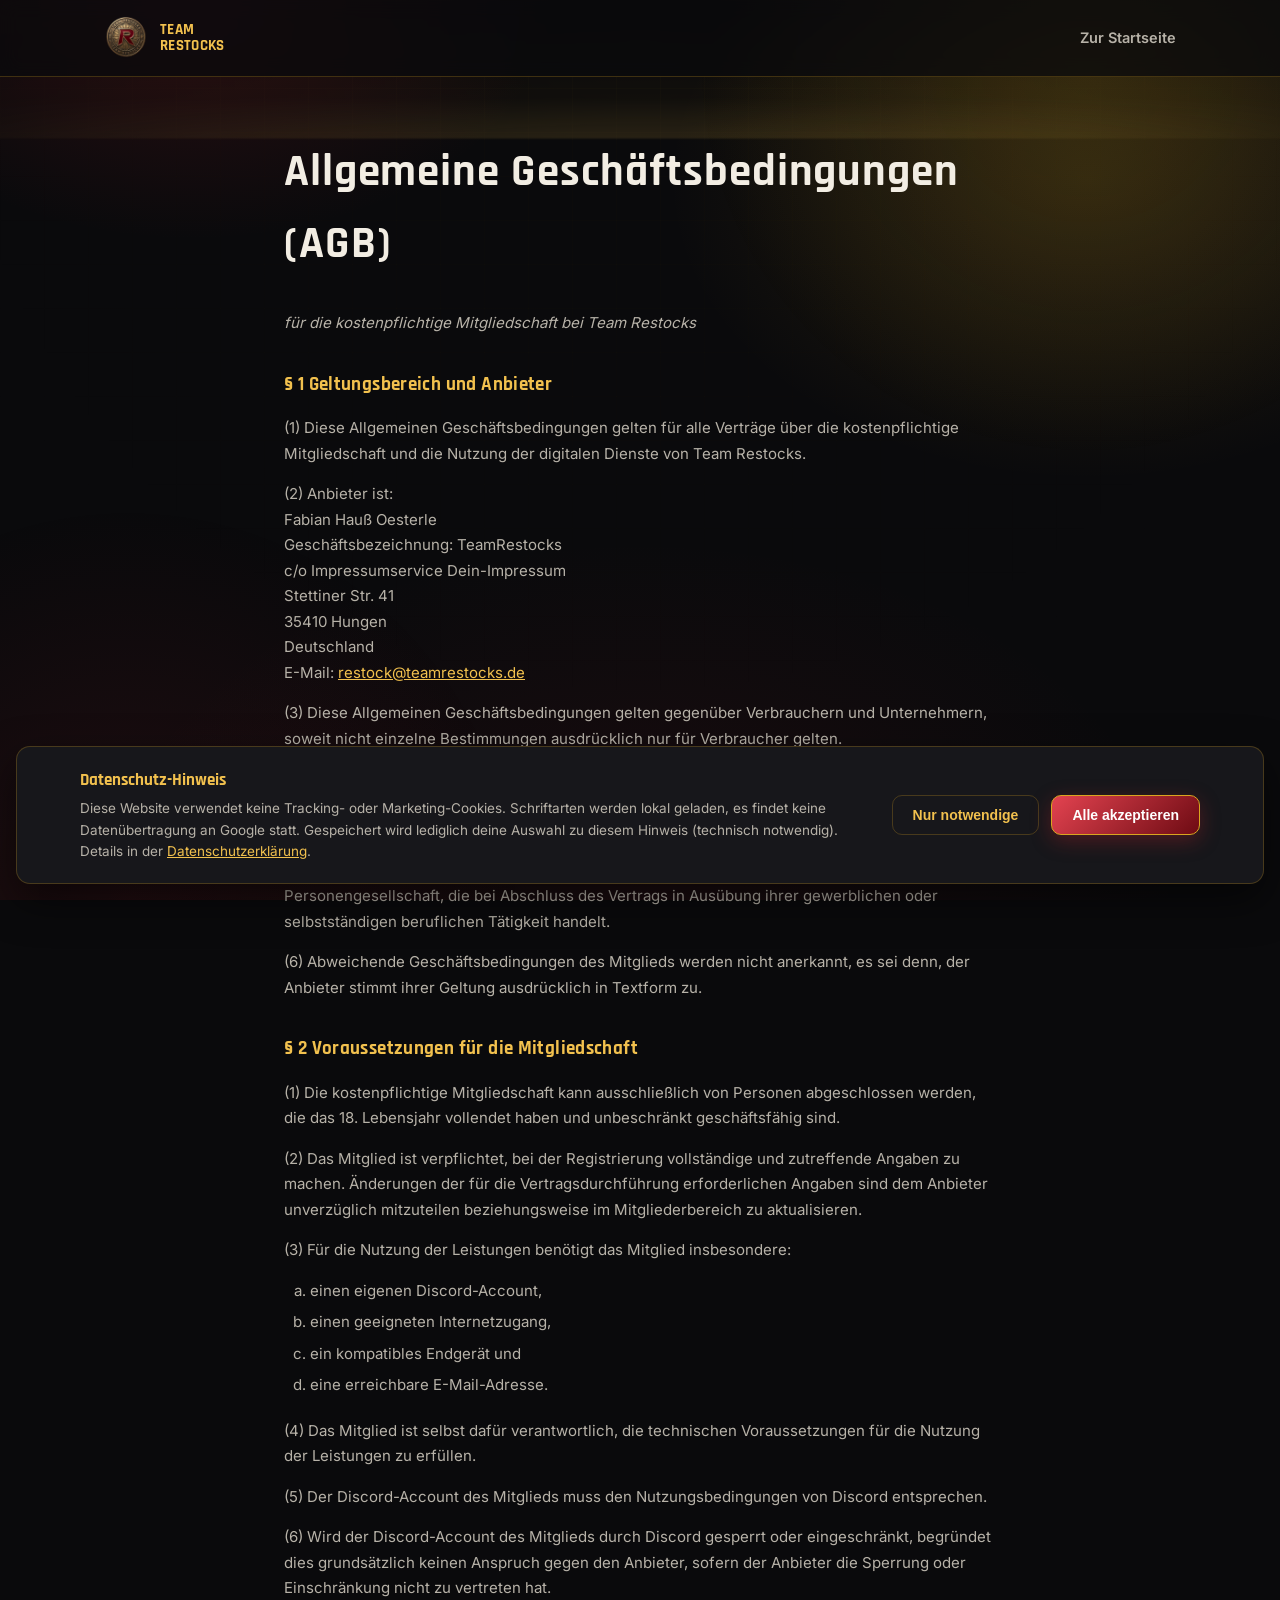
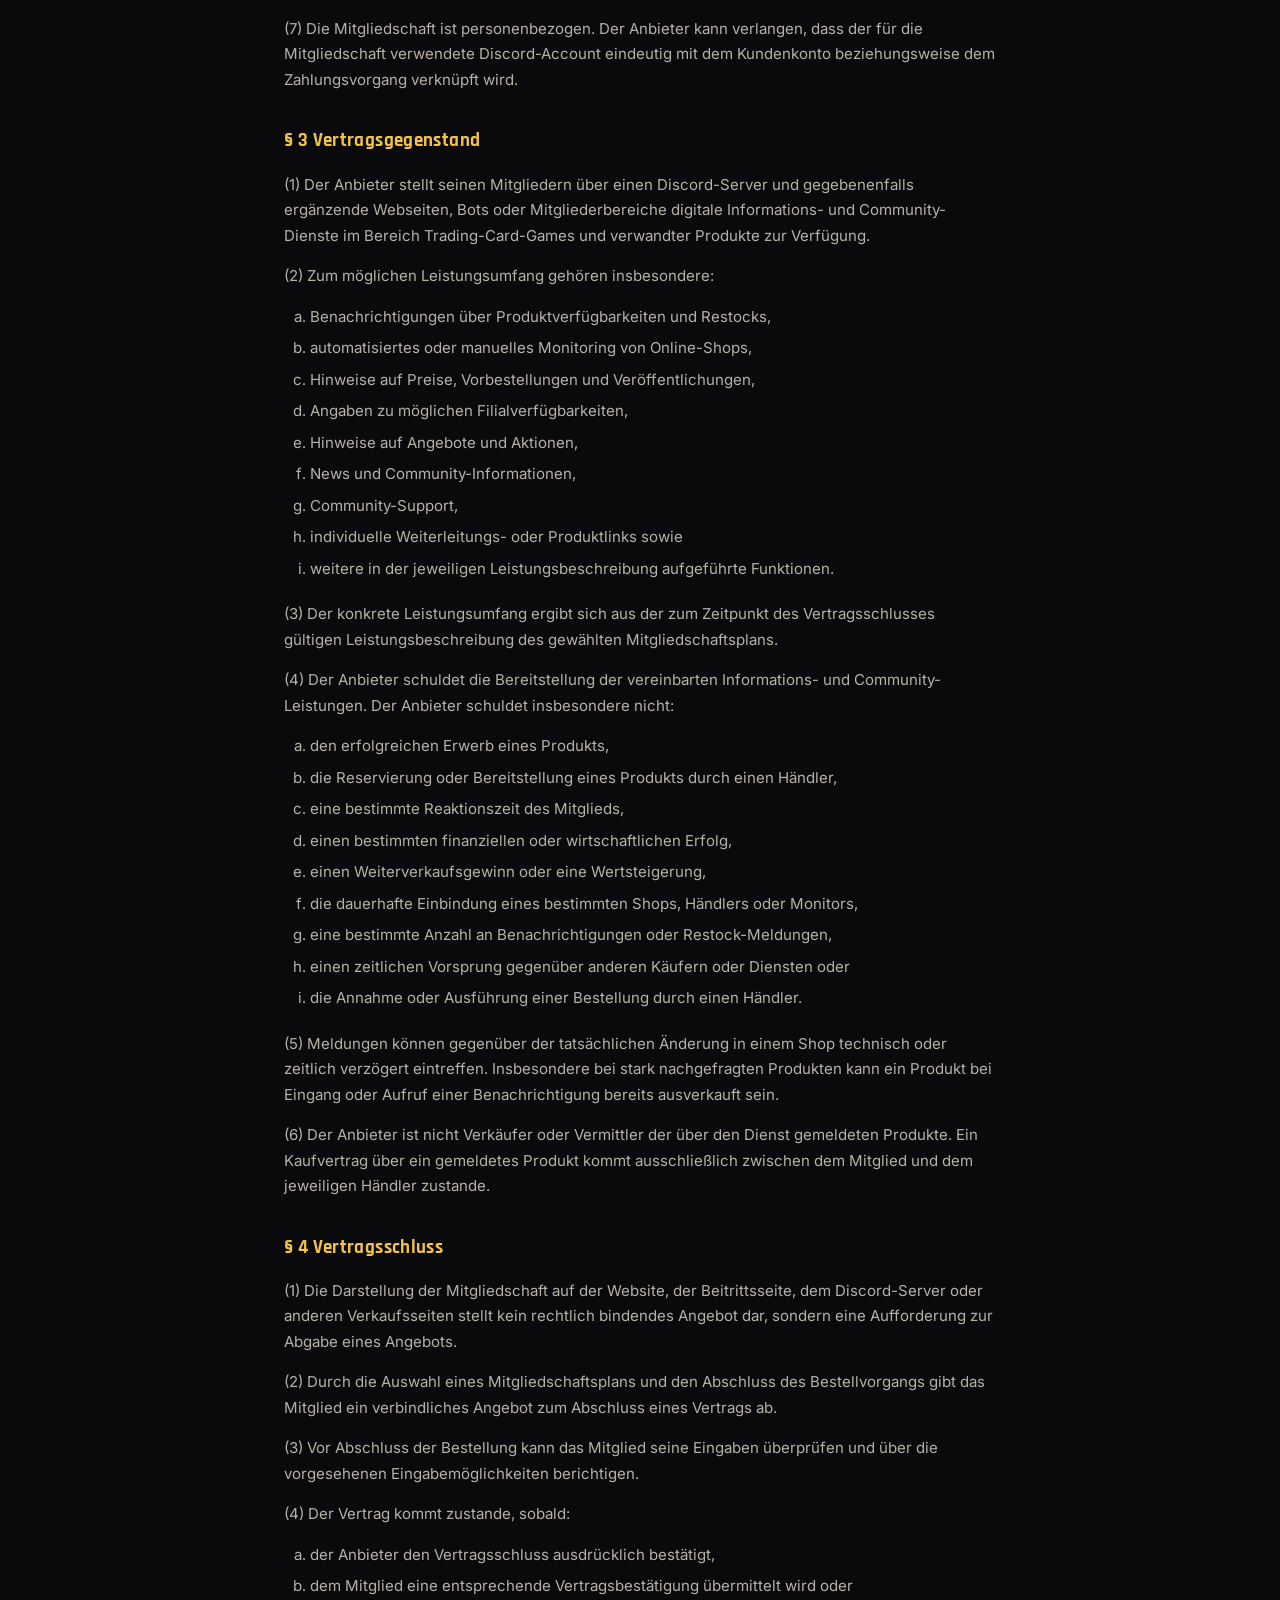
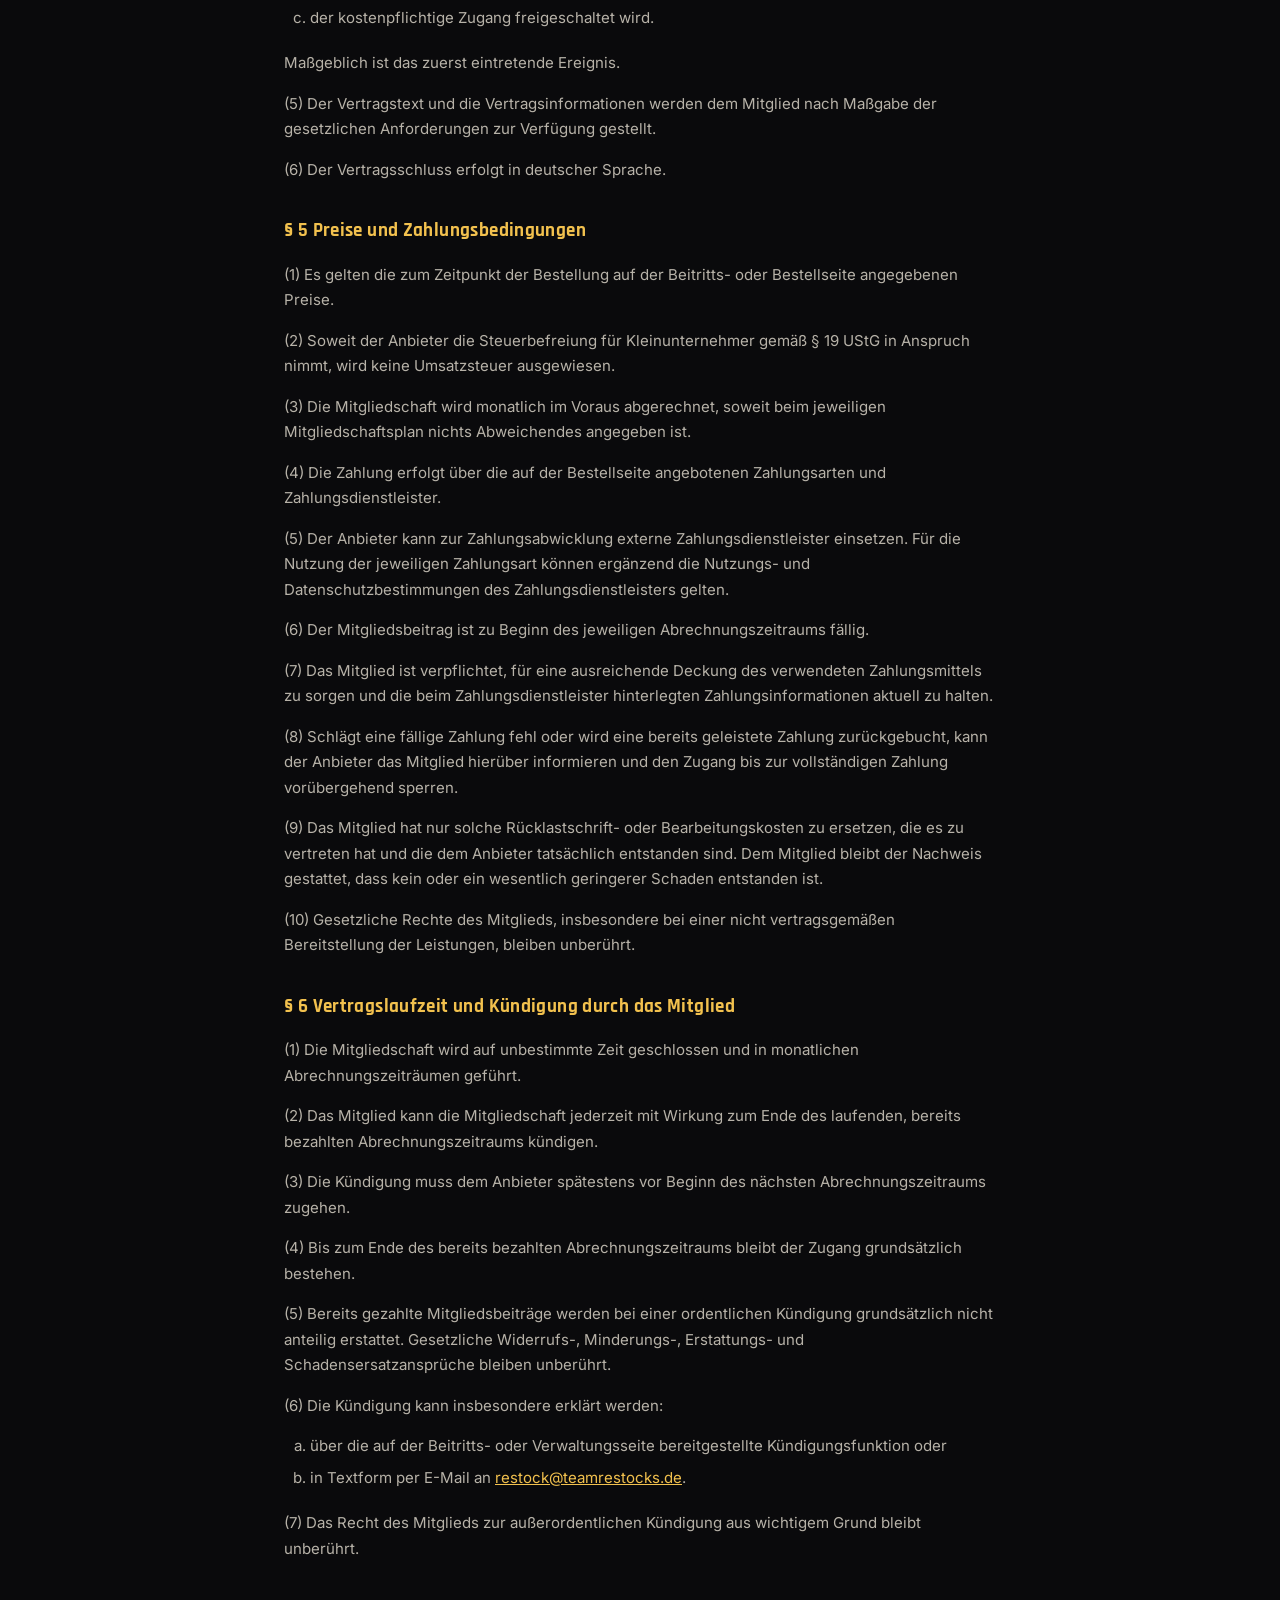
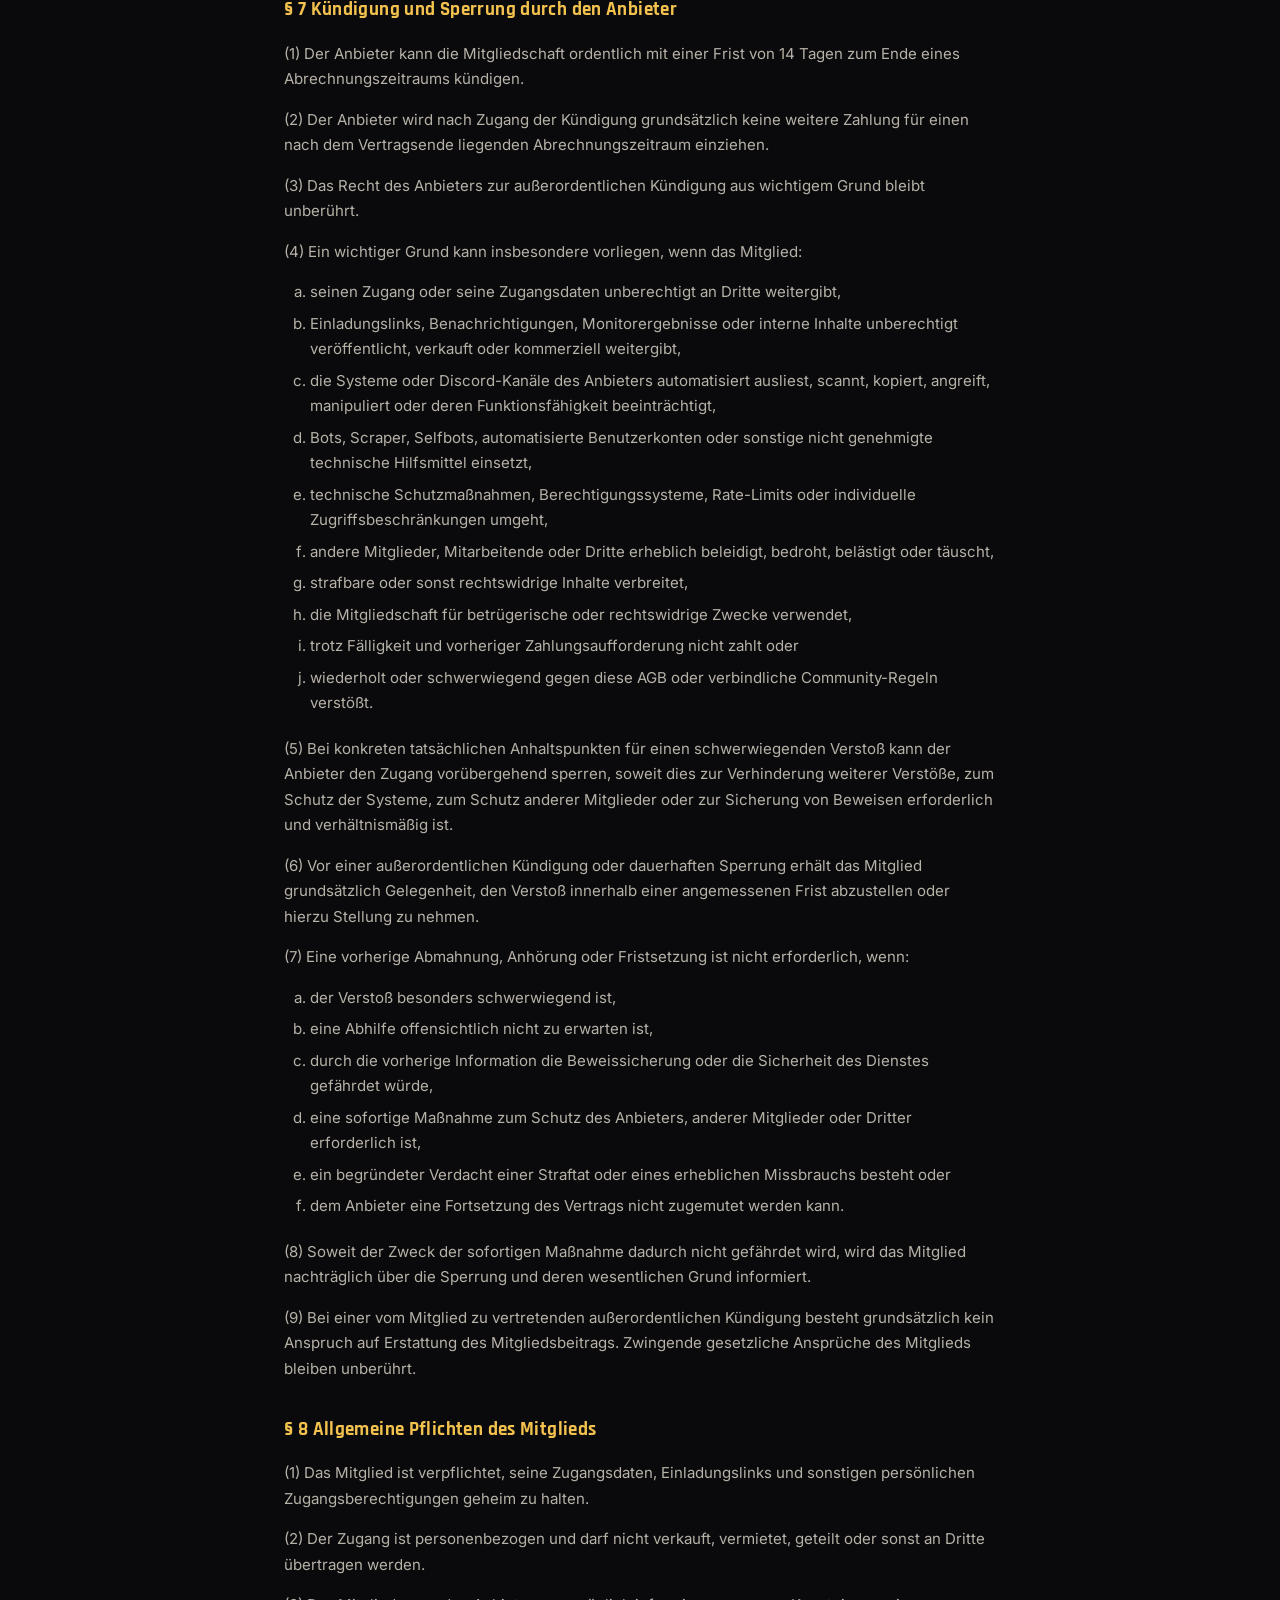
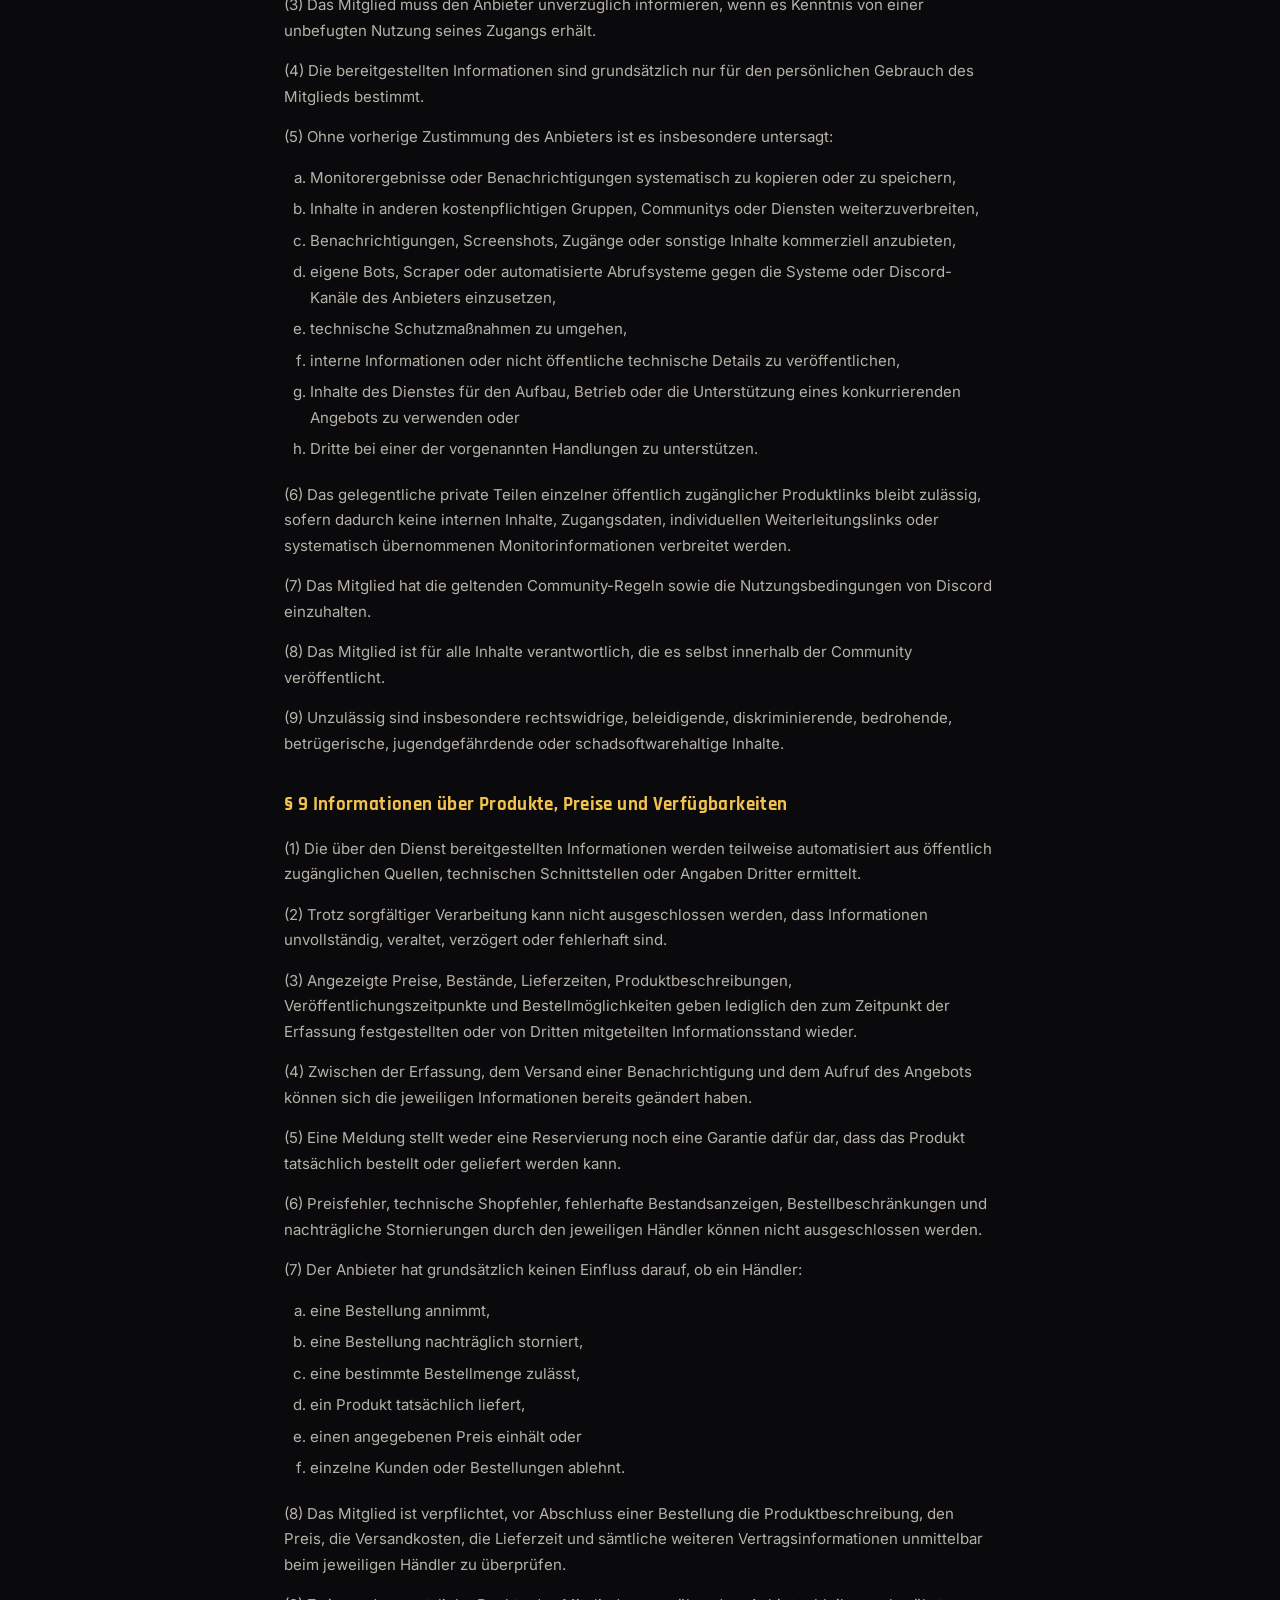
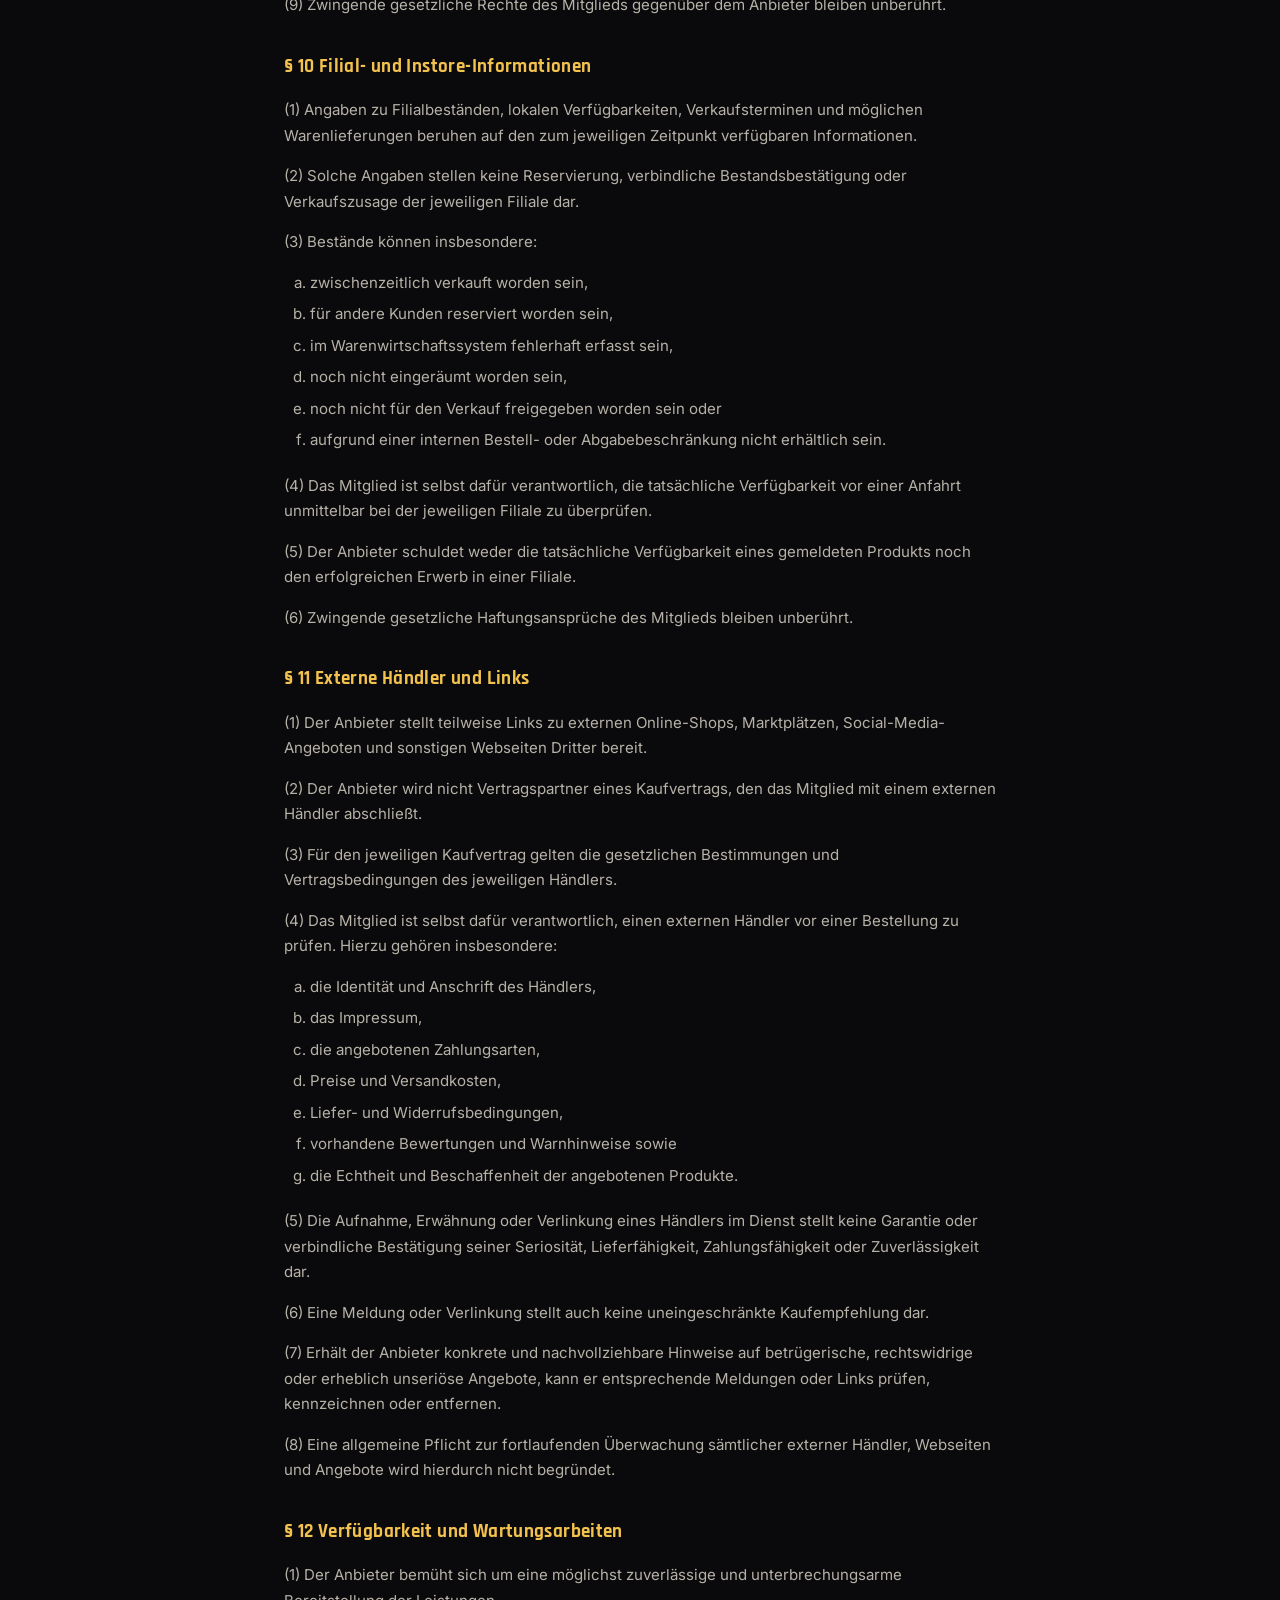
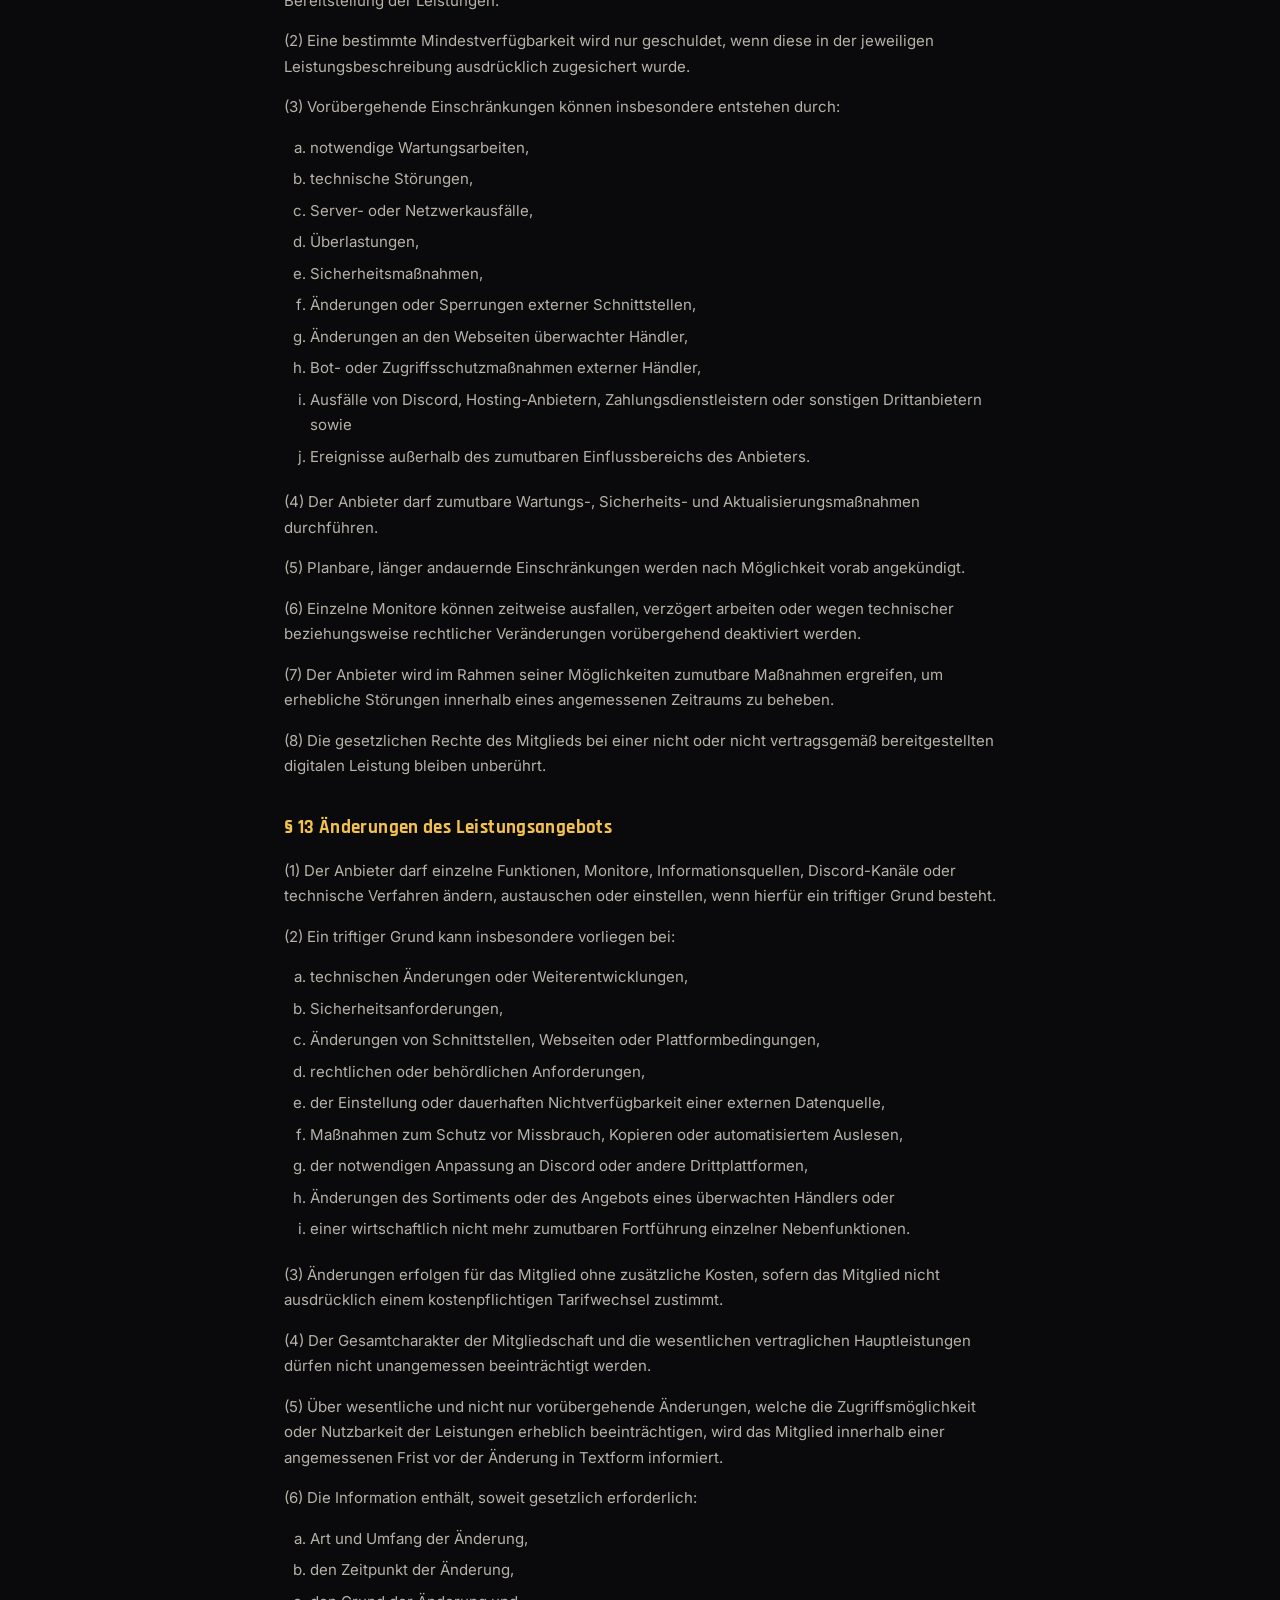
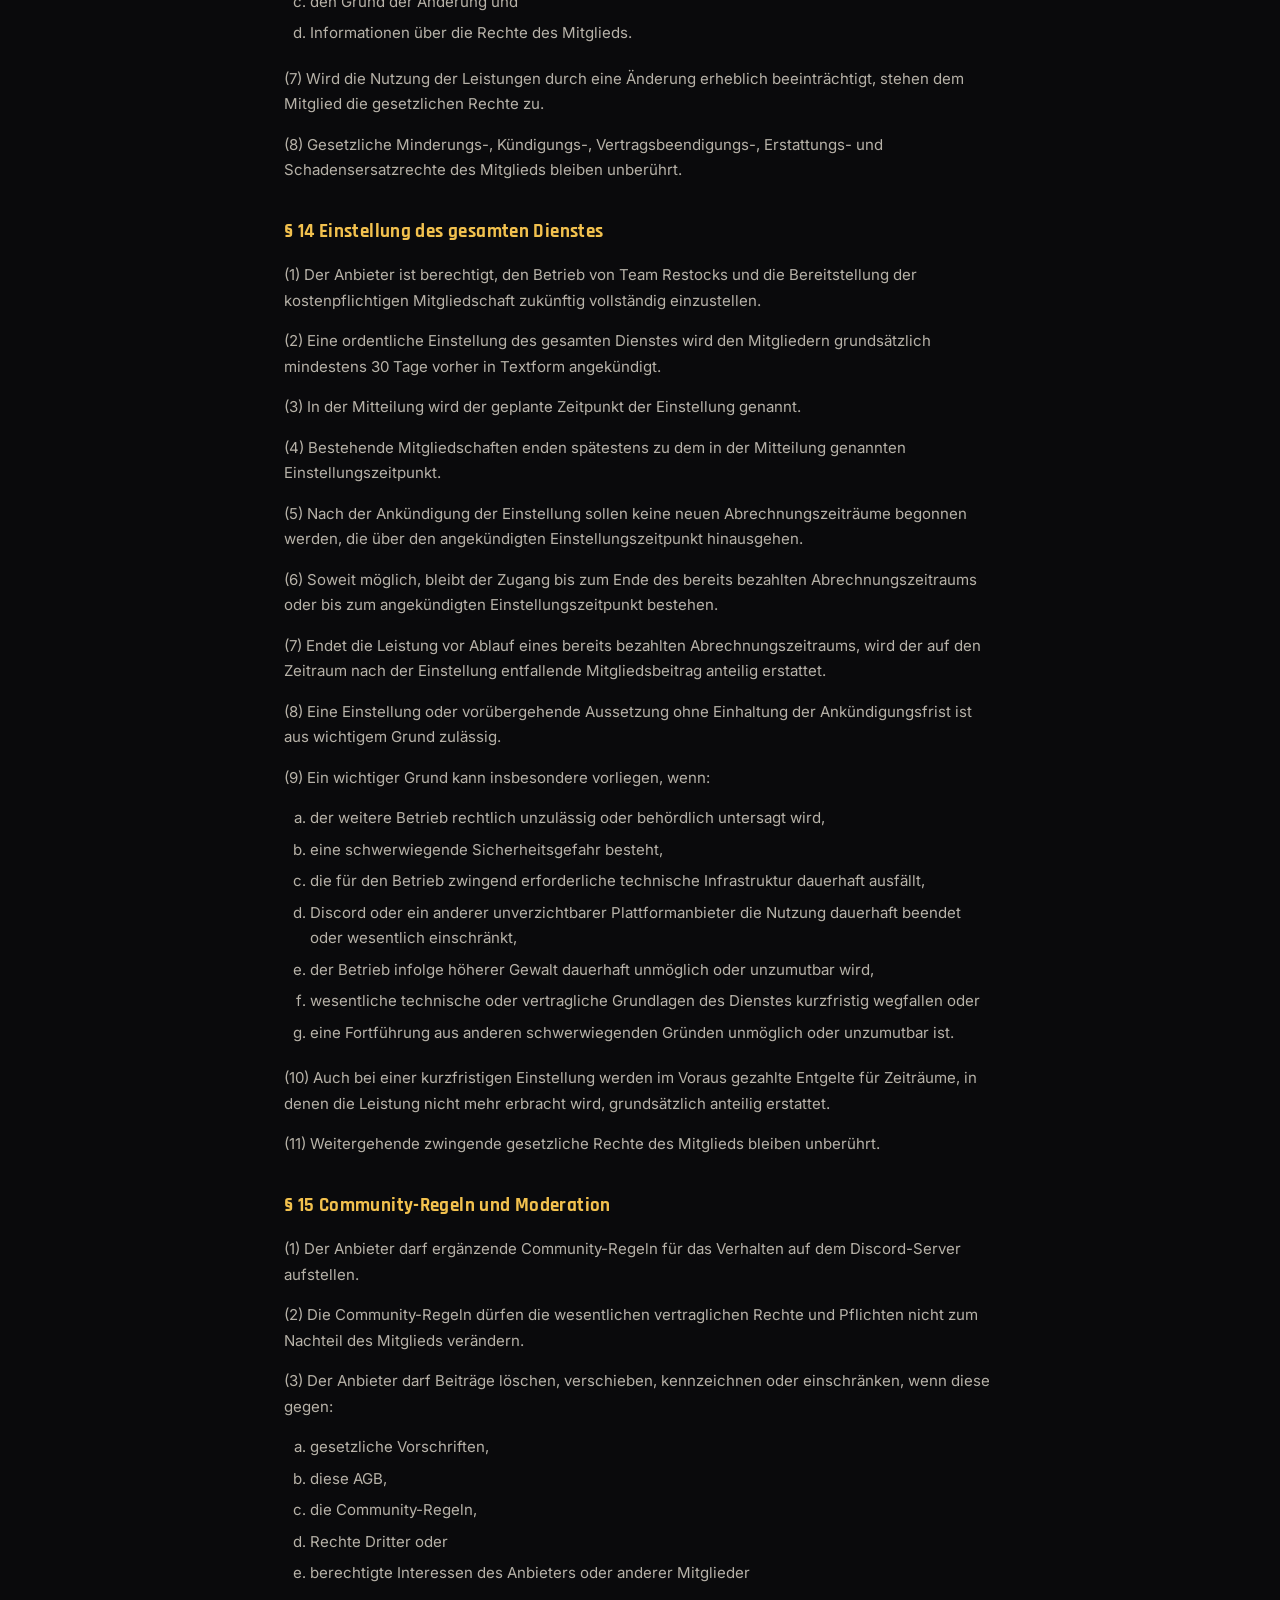
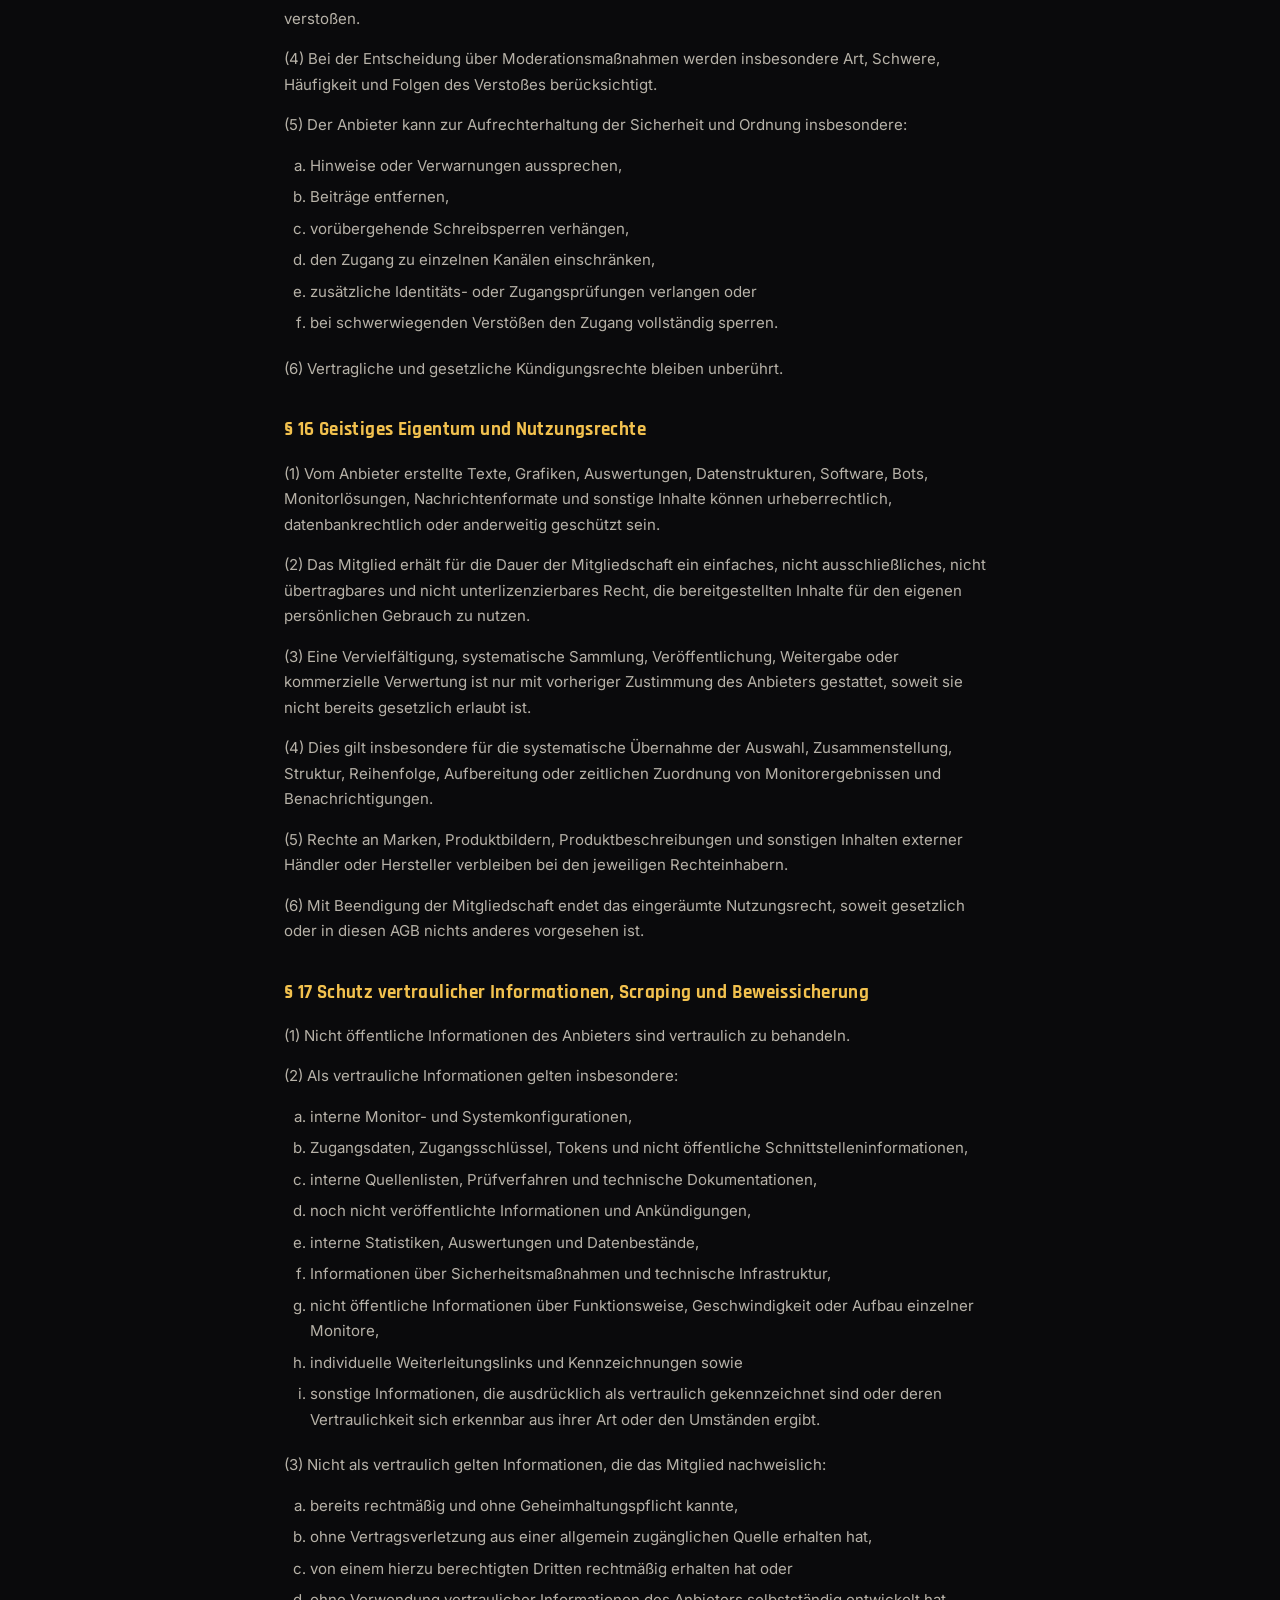
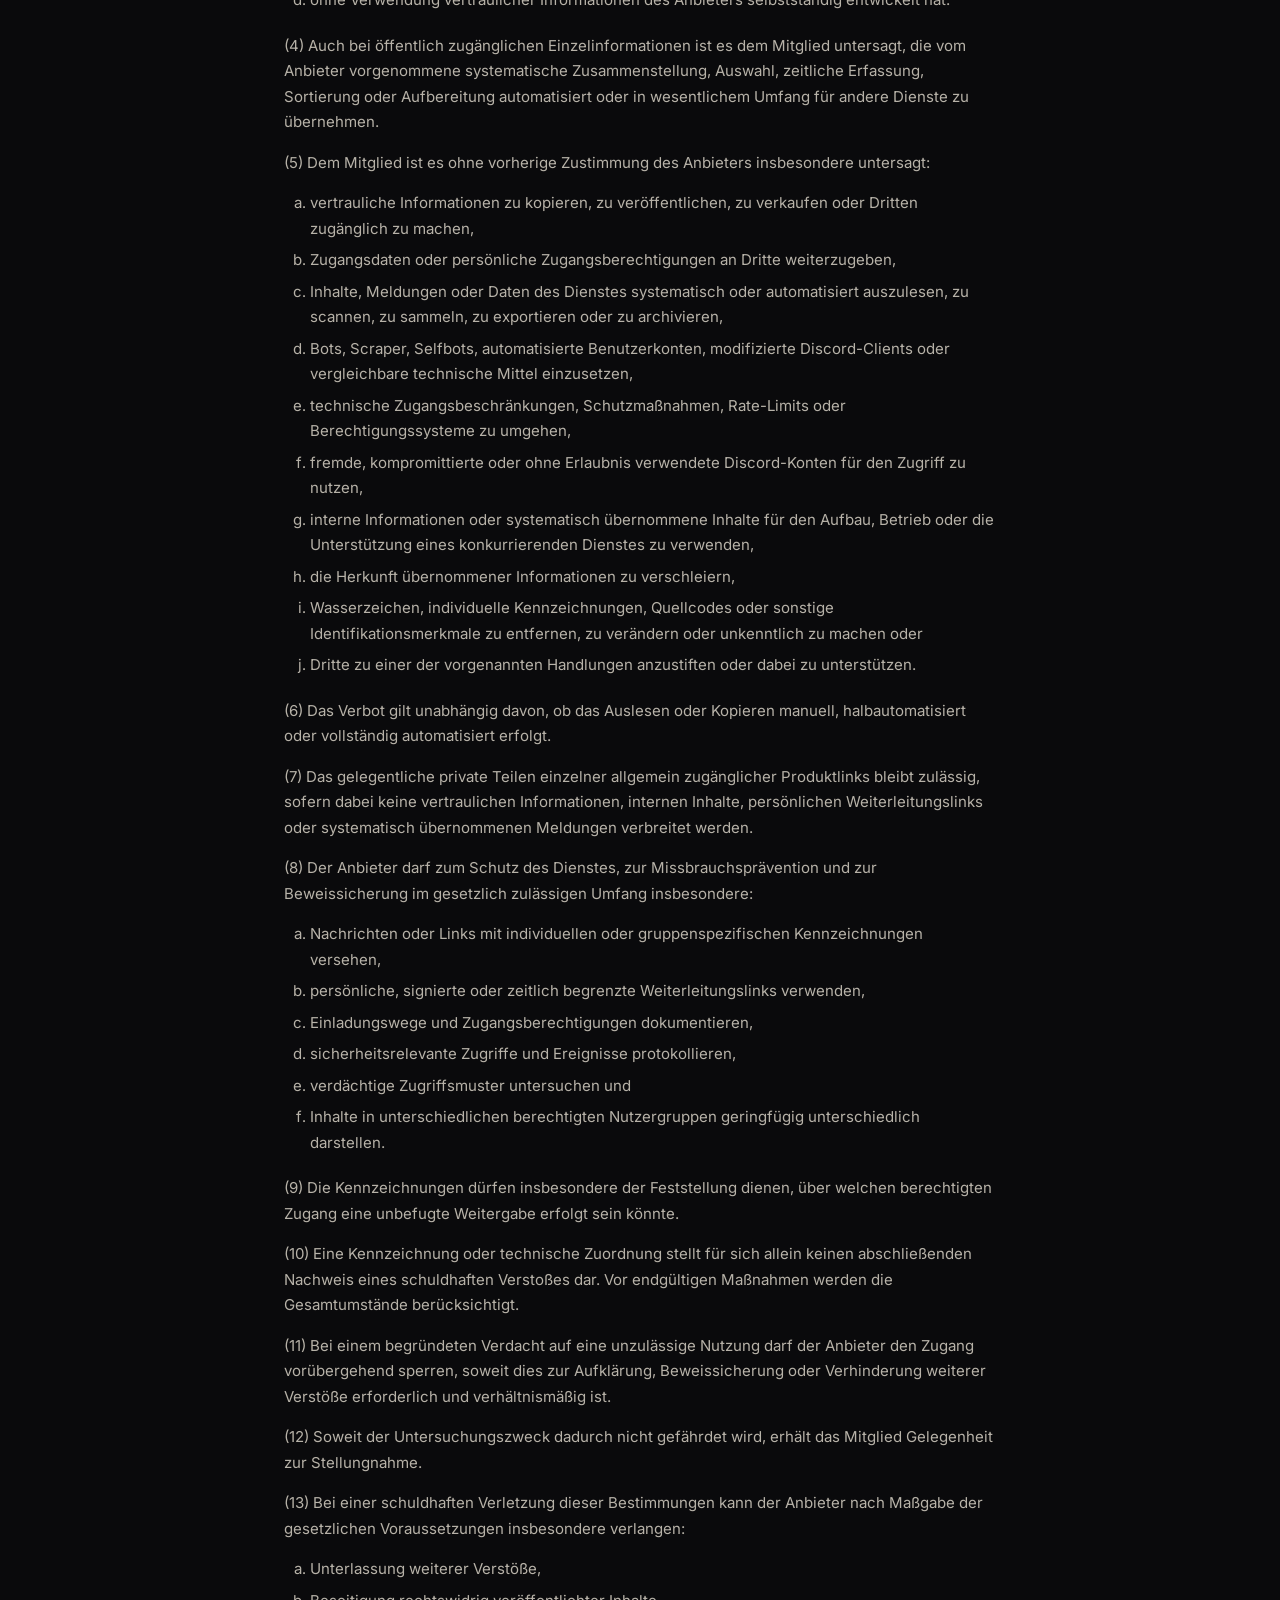
<file: agb.html>
<!DOCTYPE html>
<html lang="de">
<head>
<meta charset="UTF-8">
<meta name="viewport" content="width=device-width, initial-scale=1.0">
<title>AGB | Team Restocks</title>
<meta name="description" content="Allgemeine Geschäftsbedingungen der Team-Restocks-Mitgliedschaft: Vertragsschluss, Laufzeit, Kündigung, Preise und Pflichten beider Seiten.">
<meta name="robots" content="index, follow, max-image-preview:large, max-snippet:-1">
<meta name="theme-color" content="#0a0a0c">
<meta name="author" content="Team Restocks">
<link rel="canonical" href="https://teamrestocks.de/agb.html">

<meta property="og:type" content="website">
<meta property="og:site_name" content="Team Restocks">
<meta property="og:locale" content="de_DE">
<meta property="og:title" content="AGB | Team Restocks">
<meta property="og:description" content="Allgemeine Geschäftsbedingungen der Team-Restocks-Mitgliedschaft.">
<meta property="og:url" content="https://teamrestocks.de/agb.html">
<meta property="og:image" content="https://teamrestocks.de/assets/og-image.png">
<meta property="og:image:width" content="1200">
<meta property="og:image:height" content="630">
<meta property="og:image:alt" content="Team Restocks – Pokémon TCG Restock-Alerts">
<meta name="twitter:card" content="summary_large_image">
<meta name="twitter:title" content="AGB | Team Restocks">
<meta name="twitter:description" content="Allgemeine Geschäftsbedingungen der Team-Restocks-Mitgliedschaft.">
<meta name="twitter:image" content="https://teamrestocks.de/assets/og-image.png">
<meta name="twitter:image:alt" content="Team Restocks – Pokémon TCG Restock-Alerts">

<link rel="icon" type="image/png" sizes="32x32" href="assets/favicon-32.png">
<link rel="icon" type="image/png" sizes="192x192" href="assets/logo-192.png">
<link rel="apple-touch-icon" href="assets/apple-touch-icon.png">
<link rel="manifest" href="site.webmanifest">

<link rel="preload" href="assets/fonts/inter-400-latin.woff2" as="font" type="font/woff2" crossorigin>
<link rel="preload" href="assets/fonts/rajdhani-700-latin.woff2" as="font" type="font/woff2" crossorigin>
<link rel="stylesheet" href="assets/fonts/fonts.css?v=1">
<link rel="stylesheet" href="css/style.css?v=17">

<script type="application/ld+json">
{
  "@context": "https://schema.org",
  "@graph": [
    {
      "@type": "WebSite",
      "@id": "https://teamrestocks.de/#website"
    },
    {
      "@type": "WebPage",
      "@id": "https://teamrestocks.de/agb.html#webpage",
      "url": "https://teamrestocks.de/agb.html",
      "name": "AGB | Team Restocks",
      "description": "Allgemeine Geschäftsbedingungen der Team-Restocks-Mitgliedschaft: Vertragsschluss, Laufzeit, Kündigung, Preise und Pflichten beider Seiten.",
      "inLanguage": "de-DE",
      "isPartOf": {
        "@id": "https://teamrestocks.de/#website"
      },
      "breadcrumb": {
        "@id": "https://teamrestocks.de/agb.html#breadcrumb"
      }
    },
    {
      "@type": "BreadcrumbList",
      "@id": "https://teamrestocks.de/agb.html#breadcrumb",
      "itemListElement": [
        {
          "@type": "ListItem",
          "position": 1,
          "name": "Startseite",
          "item": "https://teamrestocks.de/"
        },
        {
          "@type": "ListItem",
          "position": 2,
          "name": "AGB",
          "item": "https://teamrestocks.de/agb.html"
        }
      ]
    }
  ]
}
</script>
</head>
<body>

<div class="bg-glow"></div>
<div class="bg-grid"></div>
<div class="scroll-progress" id="scrollProgress"></div>

<header class="site-header" id="header">
  <div class="container header-inner">
    <a href="index.html" class="brand">
      <img src="assets/logo-192.png" alt="Team Restocks Logo" class="brand-logo" width="44" height="44" decoding="async">
      <span class="brand-name">TEAM<br>RESTOCKS</span>
    </a>
    <nav class="main-nav" id="mainNav">
      <a href="index.html">Zur Startseite</a>
    </nav>
    <button class="nav-toggle" id="navToggle" aria-label="Menü öffnen">
      <span></span><span></span><span></span>
    </button>
  </div>
</header>

<main>
  <section class="section legal-section">
    <div class="container legal-container">

      <h1>Allgemeine Geschäftsbedingungen (AGB)</h1>
      <p class="legal-lead">für die kostenpflichtige Mitgliedschaft bei Team Restocks</p>

      <h2>§ 1 Geltungsbereich und Anbieter</h2>
      <p>(1) Diese Allgemeinen Geschäftsbedingungen gelten für alle Verträge über die kostenpflichtige Mitgliedschaft und die Nutzung der digitalen Dienste von Team Restocks.</p>
      <p>(2) Anbieter ist:<br>
        Fabian Hauß Oesterle<br>
        Geschäftsbezeichnung: TeamRestocks<br>
        c/o Impressumservice Dein-Impressum<br>
        Stettiner Str. 41<br>
        35410 Hungen<br>
        Deutschland<br>
        E-Mail: <a href="mailto:restock@teamrestocks.de">restock@teamrestocks.de</a>
      </p>
      <p>(3) Diese Allgemeinen Geschäftsbedingungen gelten gegenüber Verbrauchern und Unternehmern, soweit nicht einzelne Bestimmungen ausdrücklich nur für Verbraucher gelten.</p>
      <p>(4) Verbraucher ist jede natürliche Person, die ein Rechtsgeschäft zu Zwecken abschließt, die überwiegend weder ihrer gewerblichen noch ihrer selbstständigen beruflichen Tätigkeit zugerechnet werden können.</p>
      <p>(5) Unternehmer ist eine natürliche oder juristische Person oder eine rechtsfähige Personengesellschaft, die bei Abschluss des Vertrags in Ausübung ihrer gewerblichen oder selbstständigen beruflichen Tätigkeit handelt.</p>
      <p>(6) Abweichende Geschäftsbedingungen des Mitglieds werden nicht anerkannt, es sei denn, der Anbieter stimmt ihrer Geltung ausdrücklich in Textform zu.</p>

      <h2>§ 2 Voraussetzungen für die Mitgliedschaft</h2>
      <p>(1) Die kostenpflichtige Mitgliedschaft kann ausschließlich von Personen abgeschlossen werden, die das 18. Lebensjahr vollendet haben und unbeschränkt geschäftsfähig sind.</p>
      <p>(2) Das Mitglied ist verpflichtet, bei der Registrierung vollständige und zutreffende Angaben zu machen. Änderungen der für die Vertragsdurchführung erforderlichen Angaben sind dem Anbieter unverzüglich mitzuteilen beziehungsweise im Mitgliederbereich zu aktualisieren.</p>
      <p>(3) Für die Nutzung der Leistungen benötigt das Mitglied insbesondere:</p>
      <ol class="legal-list">
        <li>einen eigenen Discord-Account,</li>
        <li>einen geeigneten Internetzugang,</li>
        <li>ein kompatibles Endgerät und</li>
        <li>eine erreichbare E-Mail-Adresse.</li>
      </ol>
      <p>(4) Das Mitglied ist selbst dafür verantwortlich, die technischen Voraussetzungen für die Nutzung der Leistungen zu erfüllen.</p>
      <p>(5) Der Discord-Account des Mitglieds muss den Nutzungsbedingungen von Discord entsprechen.</p>
      <p>(6) Wird der Discord-Account des Mitglieds durch Discord gesperrt oder eingeschränkt, begründet dies grundsätzlich keinen Anspruch gegen den Anbieter, sofern der Anbieter die Sperrung oder Einschränkung nicht zu vertreten hat.</p>
      <p>(7) Die Mitgliedschaft ist personenbezogen. Der Anbieter kann verlangen, dass der für die Mitgliedschaft verwendete Discord-Account eindeutig mit dem Kundenkonto beziehungsweise dem Zahlungsvorgang verknüpft wird.</p>

      <h2>§ 3 Vertragsgegenstand</h2>
      <p>(1) Der Anbieter stellt seinen Mitgliedern über einen Discord-Server und gegebenenfalls ergänzende Webseiten, Bots oder Mitgliederbereiche digitale Informations- und Community-Dienste im Bereich Trading-Card-Games und verwandter Produkte zur Verfügung.</p>
      <p>(2) Zum möglichen Leistungsumfang gehören insbesondere:</p>
      <ol class="legal-list">
        <li>Benachrichtigungen über Produktverfügbarkeiten und Restocks,</li>
        <li>automatisiertes oder manuelles Monitoring von Online-Shops,</li>
        <li>Hinweise auf Preise, Vorbestellungen und Veröffentlichungen,</li>
        <li>Angaben zu möglichen Filialverfügbarkeiten,</li>
        <li>Hinweise auf Angebote und Aktionen,</li>
        <li>News und Community-Informationen,</li>
        <li>Community-Support,</li>
        <li>individuelle Weiterleitungs- oder Produktlinks sowie</li>
        <li>weitere in der jeweiligen Leistungsbeschreibung aufgeführte Funktionen.</li>
      </ol>
      <p>(3) Der konkrete Leistungsumfang ergibt sich aus der zum Zeitpunkt des Vertragsschlusses gültigen Leistungsbeschreibung des gewählten Mitgliedschaftsplans.</p>
      <p>(4) Der Anbieter schuldet die Bereitstellung der vereinbarten Informations- und Community-Leistungen. Der Anbieter schuldet insbesondere nicht:</p>
      <ol class="legal-list">
        <li>den erfolgreichen Erwerb eines Produkts,</li>
        <li>die Reservierung oder Bereitstellung eines Produkts durch einen Händler,</li>
        <li>eine bestimmte Reaktionszeit des Mitglieds,</li>
        <li>einen bestimmten finanziellen oder wirtschaftlichen Erfolg,</li>
        <li>einen Weiterverkaufsgewinn oder eine Wertsteigerung,</li>
        <li>die dauerhafte Einbindung eines bestimmten Shops, Händlers oder Monitors,</li>
        <li>eine bestimmte Anzahl an Benachrichtigungen oder Restock-Meldungen,</li>
        <li>einen zeitlichen Vorsprung gegenüber anderen Käufern oder Diensten oder</li>
        <li>die Annahme oder Ausführung einer Bestellung durch einen Händler.</li>
      </ol>
      <p>(5) Meldungen können gegenüber der tatsächlichen Änderung in einem Shop technisch oder zeitlich verzögert eintreffen. Insbesondere bei stark nachgefragten Produkten kann ein Produkt bei Eingang oder Aufruf einer Benachrichtigung bereits ausverkauft sein.</p>
      <p>(6) Der Anbieter ist nicht Verkäufer oder Vermittler der über den Dienst gemeldeten Produkte. Ein Kaufvertrag über ein gemeldetes Produkt kommt ausschließlich zwischen dem Mitglied und dem jeweiligen Händler zustande.</p>

      <h2>§ 4 Vertragsschluss</h2>
      <p>(1) Die Darstellung der Mitgliedschaft auf der Website, der Beitrittsseite, dem Discord-Server oder anderen Verkaufsseiten stellt kein rechtlich bindendes Angebot dar, sondern eine Aufforderung zur Abgabe eines Angebots.</p>
      <p>(2) Durch die Auswahl eines Mitgliedschaftsplans und den Abschluss des Bestellvorgangs gibt das Mitglied ein verbindliches Angebot zum Abschluss eines Vertrags ab.</p>
      <p>(3) Vor Abschluss der Bestellung kann das Mitglied seine Eingaben überprüfen und über die vorgesehenen Eingabemöglichkeiten berichtigen.</p>
      <p>(4) Der Vertrag kommt zustande, sobald:</p>
      <ol class="legal-list">
        <li>der Anbieter den Vertragsschluss ausdrücklich bestätigt,</li>
        <li>dem Mitglied eine entsprechende Vertragsbestätigung übermittelt wird oder</li>
        <li>der kostenpflichtige Zugang freigeschaltet wird.</li>
      </ol>
      <p>Maßgeblich ist das zuerst eintretende Ereignis.</p>
      <p>(5) Der Vertragstext und die Vertragsinformationen werden dem Mitglied nach Maßgabe der gesetzlichen Anforderungen zur Verfügung gestellt.</p>
      <p>(6) Der Vertragsschluss erfolgt in deutscher Sprache.</p>

      <h2>§ 5 Preise und Zahlungsbedingungen</h2>
      <p>(1) Es gelten die zum Zeitpunkt der Bestellung auf der Beitritts- oder Bestellseite angegebenen Preise.</p>
      <p>(2) Soweit der Anbieter die Steuerbefreiung für Kleinunternehmer gemäß § 19 UStG in Anspruch nimmt, wird keine Umsatzsteuer ausgewiesen.</p>
      <p>(3) Die Mitgliedschaft wird monatlich im Voraus abgerechnet, soweit beim jeweiligen Mitgliedschaftsplan nichts Abweichendes angegeben ist.</p>
      <p>(4) Die Zahlung erfolgt über die auf der Bestellseite angebotenen Zahlungsarten und Zahlungsdienstleister.</p>
      <p>(5) Der Anbieter kann zur Zahlungsabwicklung externe Zahlungsdienstleister einsetzen. Für die Nutzung der jeweiligen Zahlungsart können ergänzend die Nutzungs- und Datenschutzbestimmungen des Zahlungsdienstleisters gelten.</p>
      <p>(6) Der Mitgliedsbeitrag ist zu Beginn des jeweiligen Abrechnungszeitraums fällig.</p>
      <p>(7) Das Mitglied ist verpflichtet, für eine ausreichende Deckung des verwendeten Zahlungsmittels zu sorgen und die beim Zahlungsdienstleister hinterlegten Zahlungsinformationen aktuell zu halten.</p>
      <p>(8) Schlägt eine fällige Zahlung fehl oder wird eine bereits geleistete Zahlung zurückgebucht, kann der Anbieter das Mitglied hierüber informieren und den Zugang bis zur vollständigen Zahlung vorübergehend sperren.</p>
      <p>(9) Das Mitglied hat nur solche Rücklastschrift- oder Bearbeitungskosten zu ersetzen, die es zu vertreten hat und die dem Anbieter tatsächlich entstanden sind. Dem Mitglied bleibt der Nachweis gestattet, dass kein oder ein wesentlich geringerer Schaden entstanden ist.</p>
      <p>(10) Gesetzliche Rechte des Mitglieds, insbesondere bei einer nicht vertragsgemäßen Bereitstellung der Leistungen, bleiben unberührt.</p>

      <h2>§ 6 Vertragslaufzeit und Kündigung durch das Mitglied</h2>
      <p>(1) Die Mitgliedschaft wird auf unbestimmte Zeit geschlossen und in monatlichen Abrechnungszeiträumen geführt.</p>
      <p>(2) Das Mitglied kann die Mitgliedschaft jederzeit mit Wirkung zum Ende des laufenden, bereits bezahlten Abrechnungszeitraums kündigen.</p>
      <p>(3) Die Kündigung muss dem Anbieter spätestens vor Beginn des nächsten Abrechnungszeitraums zugehen.</p>
      <p>(4) Bis zum Ende des bereits bezahlten Abrechnungszeitraums bleibt der Zugang grundsätzlich bestehen.</p>
      <p>(5) Bereits gezahlte Mitgliedsbeiträge werden bei einer ordentlichen Kündigung grundsätzlich nicht anteilig erstattet. Gesetzliche Widerrufs-, Minderungs-, Erstattungs- und Schadensersatzansprüche bleiben unberührt.</p>
      <p>(6) Die Kündigung kann insbesondere erklärt werden:</p>
      <ol class="legal-list">
        <li>über die auf der Beitritts- oder Verwaltungsseite bereitgestellte Kündigungsfunktion oder</li>
        <li>in Textform per E-Mail an <a href="mailto:restock@teamrestocks.de">restock@teamrestocks.de</a>.</li>
      </ol>
      <p>(7) Das Recht des Mitglieds zur außerordentlichen Kündigung aus wichtigem Grund bleibt unberührt.</p>

      <h2>§ 7 Kündigung und Sperrung durch den Anbieter</h2>
      <p>(1) Der Anbieter kann die Mitgliedschaft ordentlich mit einer Frist von 14 Tagen zum Ende eines Abrechnungszeitraums kündigen.</p>
      <p>(2) Der Anbieter wird nach Zugang der Kündigung grundsätzlich keine weitere Zahlung für einen nach dem Vertragsende liegenden Abrechnungszeitraum einziehen.</p>
      <p>(3) Das Recht des Anbieters zur außerordentlichen Kündigung aus wichtigem Grund bleibt unberührt.</p>
      <p>(4) Ein wichtiger Grund kann insbesondere vorliegen, wenn das Mitglied:</p>
      <ol class="legal-list">
        <li>seinen Zugang oder seine Zugangsdaten unberechtigt an Dritte weitergibt,</li>
        <li>Einladungslinks, Benachrichtigungen, Monitorergebnisse oder interne Inhalte unberechtigt veröffentlicht, verkauft oder kommerziell weitergibt,</li>
        <li>die Systeme oder Discord-Kanäle des Anbieters automatisiert ausliest, scannt, kopiert, angreift, manipuliert oder deren Funktionsfähigkeit beeinträchtigt,</li>
        <li>Bots, Scraper, Selfbots, automatisierte Benutzerkonten oder sonstige nicht genehmigte technische Hilfsmittel einsetzt,</li>
        <li>technische Schutzmaßnahmen, Berechtigungssysteme, Rate-Limits oder individuelle Zugriffsbeschränkungen umgeht,</li>
        <li>andere Mitglieder, Mitarbeitende oder Dritte erheblich beleidigt, bedroht, belästigt oder täuscht,</li>
        <li>strafbare oder sonst rechtswidrige Inhalte verbreitet,</li>
        <li>die Mitgliedschaft für betrügerische oder rechtswidrige Zwecke verwendet,</li>
        <li>trotz Fälligkeit und vorheriger Zahlungsaufforderung nicht zahlt oder</li>
        <li>wiederholt oder schwerwiegend gegen diese AGB oder verbindliche Community-Regeln verstößt.</li>
      </ol>
      <p>(5) Bei konkreten tatsächlichen Anhaltspunkten für einen schwerwiegenden Verstoß kann der Anbieter den Zugang vorübergehend sperren, soweit dies zur Verhinderung weiterer Verstöße, zum Schutz der Systeme, zum Schutz anderer Mitglieder oder zur Sicherung von Beweisen erforderlich und verhältnismäßig ist.</p>
      <p>(6) Vor einer außerordentlichen Kündigung oder dauerhaften Sperrung erhält das Mitglied grundsätzlich Gelegenheit, den Verstoß innerhalb einer angemessenen Frist abzustellen oder hierzu Stellung zu nehmen.</p>
      <p>(7) Eine vorherige Abmahnung, Anhörung oder Fristsetzung ist nicht erforderlich, wenn:</p>
      <ol class="legal-list">
        <li>der Verstoß besonders schwerwiegend ist,</li>
        <li>eine Abhilfe offensichtlich nicht zu erwarten ist,</li>
        <li>durch die vorherige Information die Beweissicherung oder die Sicherheit des Dienstes gefährdet würde,</li>
        <li>eine sofortige Maßnahme zum Schutz des Anbieters, anderer Mitglieder oder Dritter erforderlich ist,</li>
        <li>ein begründeter Verdacht einer Straftat oder eines erheblichen Missbrauchs besteht oder</li>
        <li>dem Anbieter eine Fortsetzung des Vertrags nicht zugemutet werden kann.</li>
      </ol>
      <p>(8) Soweit der Zweck der sofortigen Maßnahme dadurch nicht gefährdet wird, wird das Mitglied nachträglich über die Sperrung und deren wesentlichen Grund informiert.</p>
      <p>(9) Bei einer vom Mitglied zu vertretenden außerordentlichen Kündigung besteht grundsätzlich kein Anspruch auf Erstattung des Mitgliedsbeitrags. Zwingende gesetzliche Ansprüche des Mitglieds bleiben unberührt.</p>

      <h2>§ 8 Allgemeine Pflichten des Mitglieds</h2>
      <p>(1) Das Mitglied ist verpflichtet, seine Zugangsdaten, Einladungslinks und sonstigen persönlichen Zugangsberechtigungen geheim zu halten.</p>
      <p>(2) Der Zugang ist personenbezogen und darf nicht verkauft, vermietet, geteilt oder sonst an Dritte übertragen werden.</p>
      <p>(3) Das Mitglied muss den Anbieter unverzüglich informieren, wenn es Kenntnis von einer unbefugten Nutzung seines Zugangs erhält.</p>
      <p>(4) Die bereitgestellten Informationen sind grundsätzlich nur für den persönlichen Gebrauch des Mitglieds bestimmt.</p>
      <p>(5) Ohne vorherige Zustimmung des Anbieters ist es insbesondere untersagt:</p>
      <ol class="legal-list">
        <li>Monitorergebnisse oder Benachrichtigungen systematisch zu kopieren oder zu speichern,</li>
        <li>Inhalte in anderen kostenpflichtigen Gruppen, Communitys oder Diensten weiterzuverbreiten,</li>
        <li>Benachrichtigungen, Screenshots, Zugänge oder sonstige Inhalte kommerziell anzubieten,</li>
        <li>eigene Bots, Scraper oder automatisierte Abrufsysteme gegen die Systeme oder Discord-Kanäle des Anbieters einzusetzen,</li>
        <li>technische Schutzmaßnahmen zu umgehen,</li>
        <li>interne Informationen oder nicht öffentliche technische Details zu veröffentlichen,</li>
        <li>Inhalte des Dienstes für den Aufbau, Betrieb oder die Unterstützung eines konkurrierenden Angebots zu verwenden oder</li>
        <li>Dritte bei einer der vorgenannten Handlungen zu unterstützen.</li>
      </ol>
      <p>(6) Das gelegentliche private Teilen einzelner öffentlich zugänglicher Produktlinks bleibt zulässig, sofern dadurch keine internen Inhalte, Zugangsdaten, individuellen Weiterleitungslinks oder systematisch übernommenen Monitorinformationen verbreitet werden.</p>
      <p>(7) Das Mitglied hat die geltenden Community-Regeln sowie die Nutzungsbedingungen von Discord einzuhalten.</p>
      <p>(8) Das Mitglied ist für alle Inhalte verantwortlich, die es selbst innerhalb der Community veröffentlicht.</p>
      <p>(9) Unzulässig sind insbesondere rechtswidrige, beleidigende, diskriminierende, bedrohende, betrügerische, jugendgefährdende oder schadsoftwarehaltige Inhalte.</p>

      <h2>§ 9 Informationen über Produkte, Preise und Verfügbarkeiten</h2>
      <p>(1) Die über den Dienst bereitgestellten Informationen werden teilweise automatisiert aus öffentlich zugänglichen Quellen, technischen Schnittstellen oder Angaben Dritter ermittelt.</p>
      <p>(2) Trotz sorgfältiger Verarbeitung kann nicht ausgeschlossen werden, dass Informationen unvollständig, veraltet, verzögert oder fehlerhaft sind.</p>
      <p>(3) Angezeigte Preise, Bestände, Lieferzeiten, Produktbeschreibungen, Veröffentlichungszeitpunkte und Bestellmöglichkeiten geben lediglich den zum Zeitpunkt der Erfassung festgestellten oder von Dritten mitgeteilten Informationsstand wieder.</p>
      <p>(4) Zwischen der Erfassung, dem Versand einer Benachrichtigung und dem Aufruf des Angebots können sich die jeweiligen Informationen bereits geändert haben.</p>
      <p>(5) Eine Meldung stellt weder eine Reservierung noch eine Garantie dafür dar, dass das Produkt tatsächlich bestellt oder geliefert werden kann.</p>
      <p>(6) Preisfehler, technische Shopfehler, fehlerhafte Bestandsanzeigen, Bestellbeschränkungen und nachträgliche Stornierungen durch den jeweiligen Händler können nicht ausgeschlossen werden.</p>
      <p>(7) Der Anbieter hat grundsätzlich keinen Einfluss darauf, ob ein Händler:</p>
      <ol class="legal-list">
        <li>eine Bestellung annimmt,</li>
        <li>eine Bestellung nachträglich storniert,</li>
        <li>eine bestimmte Bestellmenge zulässt,</li>
        <li>ein Produkt tatsächlich liefert,</li>
        <li>einen angegebenen Preis einhält oder</li>
        <li>einzelne Kunden oder Bestellungen ablehnt.</li>
      </ol>
      <p>(8) Das Mitglied ist verpflichtet, vor Abschluss einer Bestellung die Produktbeschreibung, den Preis, die Versandkosten, die Lieferzeit und sämtliche weiteren Vertragsinformationen unmittelbar beim jeweiligen Händler zu überprüfen.</p>
      <p>(9) Zwingende gesetzliche Rechte des Mitglieds gegenüber dem Anbieter bleiben unberührt.</p>

      <h2>§ 10 Filial- und Instore-Informationen</h2>
      <p>(1) Angaben zu Filialbeständen, lokalen Verfügbarkeiten, Verkaufsterminen und möglichen Warenlieferungen beruhen auf den zum jeweiligen Zeitpunkt verfügbaren Informationen.</p>
      <p>(2) Solche Angaben stellen keine Reservierung, verbindliche Bestandsbestätigung oder Verkaufszusage der jeweiligen Filiale dar.</p>
      <p>(3) Bestände können insbesondere:</p>
      <ol class="legal-list">
        <li>zwischenzeitlich verkauft worden sein,</li>
        <li>für andere Kunden reserviert worden sein,</li>
        <li>im Warenwirtschaftssystem fehlerhaft erfasst sein,</li>
        <li>noch nicht eingeräumt worden sein,</li>
        <li>noch nicht für den Verkauf freigegeben worden sein oder</li>
        <li>aufgrund einer internen Bestell- oder Abgabebeschränkung nicht erhältlich sein.</li>
      </ol>
      <p>(4) Das Mitglied ist selbst dafür verantwortlich, die tatsächliche Verfügbarkeit vor einer Anfahrt unmittelbar bei der jeweiligen Filiale zu überprüfen.</p>
      <p>(5) Der Anbieter schuldet weder die tatsächliche Verfügbarkeit eines gemeldeten Produkts noch den erfolgreichen Erwerb in einer Filiale.</p>
      <p>(6) Zwingende gesetzliche Haftungsansprüche des Mitglieds bleiben unberührt.</p>

      <h2>§ 11 Externe Händler und Links</h2>
      <p>(1) Der Anbieter stellt teilweise Links zu externen Online-Shops, Marktplätzen, Social-Media-Angeboten und sonstigen Webseiten Dritter bereit.</p>
      <p>(2) Der Anbieter wird nicht Vertragspartner eines Kaufvertrags, den das Mitglied mit einem externen Händler abschließt.</p>
      <p>(3) Für den jeweiligen Kaufvertrag gelten die gesetzlichen Bestimmungen und Vertragsbedingungen des jeweiligen Händlers.</p>
      <p>(4) Das Mitglied ist selbst dafür verantwortlich, einen externen Händler vor einer Bestellung zu prüfen. Hierzu gehören insbesondere:</p>
      <ol class="legal-list">
        <li>die Identität und Anschrift des Händlers,</li>
        <li>das Impressum,</li>
        <li>die angebotenen Zahlungsarten,</li>
        <li>Preise und Versandkosten,</li>
        <li>Liefer- und Widerrufsbedingungen,</li>
        <li>vorhandene Bewertungen und Warnhinweise sowie</li>
        <li>die Echtheit und Beschaffenheit der angebotenen Produkte.</li>
      </ol>
      <p>(5) Die Aufnahme, Erwähnung oder Verlinkung eines Händlers im Dienst stellt keine Garantie oder verbindliche Bestätigung seiner Seriosität, Lieferfähigkeit, Zahlungsfähigkeit oder Zuverlässigkeit dar.</p>
      <p>(6) Eine Meldung oder Verlinkung stellt auch keine uneingeschränkte Kaufempfehlung dar.</p>
      <p>(7) Erhält der Anbieter konkrete und nachvollziehbare Hinweise auf betrügerische, rechtswidrige oder erheblich unseriöse Angebote, kann er entsprechende Meldungen oder Links prüfen, kennzeichnen oder entfernen.</p>
      <p>(8) Eine allgemeine Pflicht zur fortlaufenden Überwachung sämtlicher externer Händler, Webseiten und Angebote wird hierdurch nicht begründet.</p>

      <h2>§ 12 Verfügbarkeit und Wartungsarbeiten</h2>
      <p>(1) Der Anbieter bemüht sich um eine möglichst zuverlässige und unterbrechungsarme Bereitstellung der Leistungen.</p>
      <p>(2) Eine bestimmte Mindestverfügbarkeit wird nur geschuldet, wenn diese in der jeweiligen Leistungsbeschreibung ausdrücklich zugesichert wurde.</p>
      <p>(3) Vorübergehende Einschränkungen können insbesondere entstehen durch:</p>
      <ol class="legal-list">
        <li>notwendige Wartungsarbeiten,</li>
        <li>technische Störungen,</li>
        <li>Server- oder Netzwerkausfälle,</li>
        <li>Überlastungen,</li>
        <li>Sicherheitsmaßnahmen,</li>
        <li>Änderungen oder Sperrungen externer Schnittstellen,</li>
        <li>Änderungen an den Webseiten überwachter Händler,</li>
        <li>Bot- oder Zugriffsschutzmaßnahmen externer Händler,</li>
        <li>Ausfälle von Discord, Hosting-Anbietern, Zahlungsdienstleistern oder sonstigen Drittanbietern sowie</li>
        <li>Ereignisse außerhalb des zumutbaren Einflussbereichs des Anbieters.</li>
      </ol>
      <p>(4) Der Anbieter darf zumutbare Wartungs-, Sicherheits- und Aktualisierungsmaßnahmen durchführen.</p>
      <p>(5) Planbare, länger andauernde Einschränkungen werden nach Möglichkeit vorab angekündigt.</p>
      <p>(6) Einzelne Monitore können zeitweise ausfallen, verzögert arbeiten oder wegen technischer beziehungsweise rechtlicher Veränderungen vorübergehend deaktiviert werden.</p>
      <p>(7) Der Anbieter wird im Rahmen seiner Möglichkeiten zumutbare Maßnahmen ergreifen, um erhebliche Störungen innerhalb eines angemessenen Zeitraums zu beheben.</p>
      <p>(8) Die gesetzlichen Rechte des Mitglieds bei einer nicht oder nicht vertragsgemäß bereitgestellten digitalen Leistung bleiben unberührt.</p>

      <h2>§ 13 Änderungen des Leistungsangebots</h2>
      <p>(1) Der Anbieter darf einzelne Funktionen, Monitore, Informationsquellen, Discord-Kanäle oder technische Verfahren ändern, austauschen oder einstellen, wenn hierfür ein triftiger Grund besteht.</p>
      <p>(2) Ein triftiger Grund kann insbesondere vorliegen bei:</p>
      <ol class="legal-list">
        <li>technischen Änderungen oder Weiterentwicklungen,</li>
        <li>Sicherheitsanforderungen,</li>
        <li>Änderungen von Schnittstellen, Webseiten oder Plattformbedingungen,</li>
        <li>rechtlichen oder behördlichen Anforderungen,</li>
        <li>der Einstellung oder dauerhaften Nichtverfügbarkeit einer externen Datenquelle,</li>
        <li>Maßnahmen zum Schutz vor Missbrauch, Kopieren oder automatisiertem Auslesen,</li>
        <li>der notwendigen Anpassung an Discord oder andere Drittplattformen,</li>
        <li>Änderungen des Sortiments oder des Angebots eines überwachten Händlers oder</li>
        <li>einer wirtschaftlich nicht mehr zumutbaren Fortführung einzelner Nebenfunktionen.</li>
      </ol>
      <p>(3) Änderungen erfolgen für das Mitglied ohne zusätzliche Kosten, sofern das Mitglied nicht ausdrücklich einem kostenpflichtigen Tarifwechsel zustimmt.</p>
      <p>(4) Der Gesamtcharakter der Mitgliedschaft und die wesentlichen vertraglichen Hauptleistungen dürfen nicht unangemessen beeinträchtigt werden.</p>
      <p>(5) Über wesentliche und nicht nur vorübergehende Änderungen, welche die Zugriffsmöglichkeit oder Nutzbarkeit der Leistungen erheblich beeinträchtigen, wird das Mitglied innerhalb einer angemessenen Frist vor der Änderung in Textform informiert.</p>
      <p>(6) Die Information enthält, soweit gesetzlich erforderlich:</p>
      <ol class="legal-list">
        <li>Art und Umfang der Änderung,</li>
        <li>den Zeitpunkt der Änderung,</li>
        <li>den Grund der Änderung und</li>
        <li>Informationen über die Rechte des Mitglieds.</li>
      </ol>
      <p>(7) Wird die Nutzung der Leistungen durch eine Änderung erheblich beeinträchtigt, stehen dem Mitglied die gesetzlichen Rechte zu.</p>
      <p>(8) Gesetzliche Minderungs-, Kündigungs-, Vertragsbeendigungs-, Erstattungs- und Schadensersatzrechte des Mitglieds bleiben unberührt.</p>

      <h2>§ 14 Einstellung des gesamten Dienstes</h2>
      <p>(1) Der Anbieter ist berechtigt, den Betrieb von Team Restocks und die Bereitstellung der kostenpflichtigen Mitgliedschaft zukünftig vollständig einzustellen.</p>
      <p>(2) Eine ordentliche Einstellung des gesamten Dienstes wird den Mitgliedern grundsätzlich mindestens 30 Tage vorher in Textform angekündigt.</p>
      <p>(3) In der Mitteilung wird der geplante Zeitpunkt der Einstellung genannt.</p>
      <p>(4) Bestehende Mitgliedschaften enden spätestens zu dem in der Mitteilung genannten Einstellungszeitpunkt.</p>
      <p>(5) Nach der Ankündigung der Einstellung sollen keine neuen Abrechnungszeiträume begonnen werden, die über den angekündigten Einstellungszeitpunkt hinausgehen.</p>
      <p>(6) Soweit möglich, bleibt der Zugang bis zum Ende des bereits bezahlten Abrechnungszeitraums oder bis zum angekündigten Einstellungszeitpunkt bestehen.</p>
      <p>(7) Endet die Leistung vor Ablauf eines bereits bezahlten Abrechnungszeitraums, wird der auf den Zeitraum nach der Einstellung entfallende Mitgliedsbeitrag anteilig erstattet.</p>
      <p>(8) Eine Einstellung oder vorübergehende Aussetzung ohne Einhaltung der Ankündigungsfrist ist aus wichtigem Grund zulässig.</p>
      <p>(9) Ein wichtiger Grund kann insbesondere vorliegen, wenn:</p>
      <ol class="legal-list">
        <li>der weitere Betrieb rechtlich unzulässig oder behördlich untersagt wird,</li>
        <li>eine schwerwiegende Sicherheitsgefahr besteht,</li>
        <li>die für den Betrieb zwingend erforderliche technische Infrastruktur dauerhaft ausfällt,</li>
        <li>Discord oder ein anderer unverzichtbarer Plattformanbieter die Nutzung dauerhaft beendet oder wesentlich einschränkt,</li>
        <li>der Betrieb infolge höherer Gewalt dauerhaft unmöglich oder unzumutbar wird,</li>
        <li>wesentliche technische oder vertragliche Grundlagen des Dienstes kurzfristig wegfallen oder</li>
        <li>eine Fortführung aus anderen schwerwiegenden Gründen unmöglich oder unzumutbar ist.</li>
      </ol>
      <p>(10) Auch bei einer kurzfristigen Einstellung werden im Voraus gezahlte Entgelte für Zeiträume, in denen die Leistung nicht mehr erbracht wird, grundsätzlich anteilig erstattet.</p>
      <p>(11) Weitergehende zwingende gesetzliche Rechte des Mitglieds bleiben unberührt.</p>

      <h2>§ 15 Community-Regeln und Moderation</h2>
      <p>(1) Der Anbieter darf ergänzende Community-Regeln für das Verhalten auf dem Discord-Server aufstellen.</p>
      <p>(2) Die Community-Regeln dürfen die wesentlichen vertraglichen Rechte und Pflichten nicht zum Nachteil des Mitglieds verändern.</p>
      <p>(3) Der Anbieter darf Beiträge löschen, verschieben, kennzeichnen oder einschränken, wenn diese gegen:</p>
      <ol class="legal-list">
        <li>gesetzliche Vorschriften,</li>
        <li>diese AGB,</li>
        <li>die Community-Regeln,</li>
        <li>Rechte Dritter oder</li>
        <li>berechtigte Interessen des Anbieters oder anderer Mitglieder</li>
      </ol>
      <p>verstoßen.</p>
      <p>(4) Bei der Entscheidung über Moderationsmaßnahmen werden insbesondere Art, Schwere, Häufigkeit und Folgen des Verstoßes berücksichtigt.</p>
      <p>(5) Der Anbieter kann zur Aufrechterhaltung der Sicherheit und Ordnung insbesondere:</p>
      <ol class="legal-list">
        <li>Hinweise oder Verwarnungen aussprechen,</li>
        <li>Beiträge entfernen,</li>
        <li>vorübergehende Schreibsperren verhängen,</li>
        <li>den Zugang zu einzelnen Kanälen einschränken,</li>
        <li>zusätzliche Identitäts- oder Zugangsprüfungen verlangen oder</li>
        <li>bei schwerwiegenden Verstößen den Zugang vollständig sperren.</li>
      </ol>
      <p>(6) Vertragliche und gesetzliche Kündigungsrechte bleiben unberührt.</p>

      <h2>§ 16 Geistiges Eigentum und Nutzungsrechte</h2>
      <p>(1) Vom Anbieter erstellte Texte, Grafiken, Auswertungen, Datenstrukturen, Software, Bots, Monitorlösungen, Nachrichtenformate und sonstige Inhalte können urheberrechtlich, datenbankrechtlich oder anderweitig geschützt sein.</p>
      <p>(2) Das Mitglied erhält für die Dauer der Mitgliedschaft ein einfaches, nicht ausschließliches, nicht übertragbares und nicht unterlizenzierbares Recht, die bereitgestellten Inhalte für den eigenen persönlichen Gebrauch zu nutzen.</p>
      <p>(3) Eine Vervielfältigung, systematische Sammlung, Veröffentlichung, Weitergabe oder kommerzielle Verwertung ist nur mit vorheriger Zustimmung des Anbieters gestattet, soweit sie nicht bereits gesetzlich erlaubt ist.</p>
      <p>(4) Dies gilt insbesondere für die systematische Übernahme der Auswahl, Zusammenstellung, Struktur, Reihenfolge, Aufbereitung oder zeitlichen Zuordnung von Monitorergebnissen und Benachrichtigungen.</p>
      <p>(5) Rechte an Marken, Produktbildern, Produktbeschreibungen und sonstigen Inhalten externer Händler oder Hersteller verbleiben bei den jeweiligen Rechteinhabern.</p>
      <p>(6) Mit Beendigung der Mitgliedschaft endet das eingeräumte Nutzungsrecht, soweit gesetzlich oder in diesen AGB nichts anderes vorgesehen ist.</p>

      <h2>§ 17 Schutz vertraulicher Informationen, Scraping und Beweissicherung</h2>
      <p>(1) Nicht öffentliche Informationen des Anbieters sind vertraulich zu behandeln.</p>
      <p>(2) Als vertrauliche Informationen gelten insbesondere:</p>
      <ol class="legal-list">
        <li>interne Monitor- und Systemkonfigurationen,</li>
        <li>Zugangsdaten, Zugangsschlüssel, Tokens und nicht öffentliche Schnittstelleninformationen,</li>
        <li>interne Quellenlisten, Prüfverfahren und technische Dokumentationen,</li>
        <li>noch nicht veröffentlichte Informationen und Ankündigungen,</li>
        <li>interne Statistiken, Auswertungen und Datenbestände,</li>
        <li>Informationen über Sicherheitsmaßnahmen und technische Infrastruktur,</li>
        <li>nicht öffentliche Informationen über Funktionsweise, Geschwindigkeit oder Aufbau einzelner Monitore,</li>
        <li>individuelle Weiterleitungslinks und Kennzeichnungen sowie</li>
        <li>sonstige Informationen, die ausdrücklich als vertraulich gekennzeichnet sind oder deren Vertraulichkeit sich erkennbar aus ihrer Art oder den Umständen ergibt.</li>
      </ol>
      <p>(3) Nicht als vertraulich gelten Informationen, die das Mitglied nachweislich:</p>
      <ol class="legal-list">
        <li>bereits rechtmäßig und ohne Geheimhaltungspflicht kannte,</li>
        <li>ohne Vertragsverletzung aus einer allgemein zugänglichen Quelle erhalten hat,</li>
        <li>von einem hierzu berechtigten Dritten rechtmäßig erhalten hat oder</li>
        <li>ohne Verwendung vertraulicher Informationen des Anbieters selbstständig entwickelt hat.</li>
      </ol>
      <p>(4) Auch bei öffentlich zugänglichen Einzelinformationen ist es dem Mitglied untersagt, die vom Anbieter vorgenommene systematische Zusammenstellung, Auswahl, zeitliche Erfassung, Sortierung oder Aufbereitung automatisiert oder in wesentlichem Umfang für andere Dienste zu übernehmen.</p>
      <p>(5) Dem Mitglied ist es ohne vorherige Zustimmung des Anbieters insbesondere untersagt:</p>
      <ol class="legal-list">
        <li>vertrauliche Informationen zu kopieren, zu veröffentlichen, zu verkaufen oder Dritten zugänglich zu machen,</li>
        <li>Zugangsdaten oder persönliche Zugangsberechtigungen an Dritte weiterzugeben,</li>
        <li>Inhalte, Meldungen oder Daten des Dienstes systematisch oder automatisiert auszulesen, zu scannen, zu sammeln, zu exportieren oder zu archivieren,</li>
        <li>Bots, Scraper, Selfbots, automatisierte Benutzerkonten, modifizierte Discord-Clients oder vergleichbare technische Mittel einzusetzen,</li>
        <li>technische Zugangsbeschränkungen, Schutzmaßnahmen, Rate-Limits oder Berechtigungssysteme zu umgehen,</li>
        <li>fremde, kompromittierte oder ohne Erlaubnis verwendete Discord-Konten für den Zugriff zu nutzen,</li>
        <li>interne Informationen oder systematisch übernommene Inhalte für den Aufbau, Betrieb oder die Unterstützung eines konkurrierenden Dienstes zu verwenden,</li>
        <li>die Herkunft übernommener Informationen zu verschleiern,</li>
        <li>Wasserzeichen, individuelle Kennzeichnungen, Quellcodes oder sonstige Identifikationsmerkmale zu entfernen, zu verändern oder unkenntlich zu machen oder</li>
        <li>Dritte zu einer der vorgenannten Handlungen anzustiften oder dabei zu unterstützen.</li>
      </ol>
      <p>(6) Das Verbot gilt unabhängig davon, ob das Auslesen oder Kopieren manuell, halbautomatisiert oder vollständig automatisiert erfolgt.</p>
      <p>(7) Das gelegentliche private Teilen einzelner allgemein zugänglicher Produktlinks bleibt zulässig, sofern dabei keine vertraulichen Informationen, internen Inhalte, persönlichen Weiterleitungslinks oder systematisch übernommenen Meldungen verbreitet werden.</p>
      <p>(8) Der Anbieter darf zum Schutz des Dienstes, zur Missbrauchsprävention und zur Beweissicherung im gesetzlich zulässigen Umfang insbesondere:</p>
      <ol class="legal-list">
        <li>Nachrichten oder Links mit individuellen oder gruppenspezifischen Kennzeichnungen versehen,</li>
        <li>persönliche, signierte oder zeitlich begrenzte Weiterleitungslinks verwenden,</li>
        <li>Einladungswege und Zugangsberechtigungen dokumentieren,</li>
        <li>sicherheitsrelevante Zugriffe und Ereignisse protokollieren,</li>
        <li>verdächtige Zugriffsmuster untersuchen und</li>
        <li>Inhalte in unterschiedlichen berechtigten Nutzergruppen geringfügig unterschiedlich darstellen.</li>
      </ol>
      <p>(9) Die Kennzeichnungen dürfen insbesondere der Feststellung dienen, über welchen berechtigten Zugang eine unbefugte Weitergabe erfolgt sein könnte.</p>
      <p>(10) Eine Kennzeichnung oder technische Zuordnung stellt für sich allein keinen abschließenden Nachweis eines schuldhaften Verstoßes dar. Vor endgültigen Maßnahmen werden die Gesamtumstände berücksichtigt.</p>
      <p>(11) Bei einem begründeten Verdacht auf eine unzulässige Nutzung darf der Anbieter den Zugang vorübergehend sperren, soweit dies zur Aufklärung, Beweissicherung oder Verhinderung weiterer Verstöße erforderlich und verhältnismäßig ist.</p>
      <p>(12) Soweit der Untersuchungszweck dadurch nicht gefährdet wird, erhält das Mitglied Gelegenheit zur Stellungnahme.</p>
      <p>(13) Bei einer schuldhaften Verletzung dieser Bestimmungen kann der Anbieter nach Maßgabe der gesetzlichen Voraussetzungen insbesondere verlangen:</p>
      <ol class="legal-list">
        <li>Unterlassung weiterer Verstöße,</li>
        <li>Beseitigung rechtswidrig veröffentlichter Inhalte,</li>
        <li>Löschung unzulässig angefertigter Kopien und Datenbestände,</li>
        <li>Auskunft über Art und Umfang der Nutzung oder Weitergabe,</li>
        <li>Herausgabe beziehungsweise Löschung unberechtigt erlangter Zugangsdaten,</li>
        <li>Ersatz eines nachweisbar entstandenen Schadens sowie</li>
        <li>Erstattung erforderlicher Rechtsverfolgungskosten, soweit hierfür ein gesetzlicher Anspruch besteht.</li>
      </ol>
      <p>(14) Der Anbieter ist berechtigt, bei konkreten tatsächlichen Anhaltspunkten für eine Straftat Strafanzeige zu erstatten und vorhandene Beweismittel im gesetzlich zulässigen Umfang an zuständige Behörden zu übermitteln.</p>
      <p>(15) Die Verarbeitung personenbezogener Daten im Zusammenhang mit Sicherheitsprotokollierung, individuellen Kennzeichnungen und Beweissicherung erfolgt ausschließlich im Rahmen der gesetzlichen Bestimmungen und der Datenschutzerklärung.</p>
      <p>(16) Gesetzlich erlaubte Nutzungen, zwingende Rechte des Mitglieds und gesetzlich geschützte Hinweisgeberhandlungen bleiben unberührt.</p>
      <p>(17) Die Verpflichtungen dieses Paragraphen gelten auch nach Beendigung der Mitgliedschaft fort, soweit sie ihrem Zweck nach über die Vertragsbeendigung hinaus wirken.</p>

      <h2>§ 18 Haftung</h2>
      <p>(1) Der Anbieter haftet unbeschränkt:</p>
      <ol class="legal-list">
        <li>bei Vorsatz und grober Fahrlässigkeit,</li>
        <li>bei Schäden aus der Verletzung des Lebens, des Körpers oder der Gesundheit,</li>
        <li>nach den Vorschriften des Produkthaftungsgesetzes,</li>
        <li>im Umfang einer ausdrücklich übernommenen Garantie sowie</li>
        <li>in sonstigen Fällen zwingender gesetzlicher Haftung.</li>
      </ol>
      <p>(2) Bei leicht fahrlässiger Verletzung einer wesentlichen Vertragspflicht ist die Haftung auf den bei Vertragsschluss vorhersehbaren und vertragstypischen Schaden begrenzt.</p>
      <p>(3) Wesentliche Vertragspflichten sind solche Pflichten, deren Erfüllung die ordnungsgemäße Durchführung des Vertrags überhaupt erst ermöglicht und auf deren Einhaltung das Mitglied regelmäßig vertrauen darf.</p>
      <p>(4) Im Übrigen ist die Haftung für leicht fahrlässig verursachte Schäden ausgeschlossen.</p>
      <p>(5) Der Anbieter haftet insbesondere nicht für einen bestimmten wirtschaftlichen Erfolg, eine Wertsteigerung, einen Weiterverkaufsgewinn oder dafür, dass das Mitglied ein gemeldetes Produkt tatsächlich erwerben kann.</p>
      <p>(6) Die bereitgestellten Informationen stellen keine Anlage-, Finanz-, Steuer- oder Rechtsberatung dar.</p>
      <p>(7) Der Anbieter haftet nicht für Pflichtverletzungen externer Händler, Zahlungsdienstleister, Plattformbetreiber oder sonstiger Dritter, soweit deren Verhalten dem Anbieter nicht gesetzlich zugerechnet werden kann.</p>
      <p>(8) Soweit die Haftung des Anbieters ausgeschlossen oder begrenzt ist, gilt dies auch zugunsten seiner gesetzlichen Vertreter, Mitarbeitenden und Erfüllungsgehilfen.</p>
      <p>(9) Gesetzliche Ansprüche wegen nicht vertragsgemäßer Bereitstellung digitaler Produkte oder Dienstleistungen bleiben unberührt.</p>

      <h2>§ 19 Widerrufsrecht für Verbraucher</h2>
      <p>(1) Verbrauchern steht grundsätzlich das gesetzliche Widerrufsrecht zu.</p>
      <p>(2) Einzelheiten zum Widerrufsrecht, zur Widerrufsfrist, zu den Folgen des Widerrufs und zum Muster-Widerrufsformular ergeben sich aus der gesonderten <a href="widerruf.html">Widerrufsbelehrung</a>.</p>
      <p>(3) Verlangt der Verbraucher ausdrücklich, dass der Anbieter bereits vor Ablauf der Widerrufsfrist mit der Leistung beginnt, gelten hinsichtlich eines möglichen Wertersatzes die gesetzlichen Vorschriften.</p>
      <p>(4) Eine Zustimmung zum vorzeitigen Beginn der Leistung wird, soweit erforderlich, im Rahmen des Bestellvorgangs gesondert eingeholt.</p>
      <p>(5) Diese AGB ersetzen nicht die gesonderte Widerrufsbelehrung.</p>

      <h2>§ 20 Datenschutz</h2>
      <p>(1) Informationen zur Verarbeitung personenbezogener Daten ergeben sich aus der gesonderten <a href="datenschutz.html">Datenschutzerklärung</a> des Anbieters.</p>
      <p>(2) Dies betrifft insbesondere die Verarbeitung von:</p>
      <ol class="legal-list">
        <li>Vertrags- und Zahlungsdaten,</li>
        <li>E-Mail-Adressen,</li>
        <li>Discord-Benutzerkennungen,</li>
        <li>Rollen- und Mitgliedschaftsinformationen,</li>
        <li>Einladungs- und Beitrittsinformationen,</li>
        <li>Zugriffs- und Sicherheitsprotokollen,</li>
        <li>individuellen Link- oder Nachrichtenkennzeichnungen sowie</li>
        <li>Informationen über sicherheitsrelevante Ereignisse.</li>
      </ol>
      <p>(3) Für die Nutzung von Discord und externen Zahlungs-, Hosting- oder Plattformdiensten gelten zusätzlich die Datenschutzbestimmungen der jeweiligen Anbieter.</p>
      <p>(4) Die Ausübung gesetzlicher Datenschutzrechte des Mitglieds bleibt unberührt.</p>

      <h2>§ 21 Verbraucherstreitbeilegung</h2>
      <p>Der Anbieter ist weder verpflichtet noch bereit, an einem Streitbeilegungsverfahren vor einer Verbraucherschlichtungsstelle teilzunehmen.</p>

      <h2>§ 22 Anwendbares Recht</h2>
      <p>(1) Es gilt das Recht der Bundesrepublik Deutschland unter Ausschluss des UN-Kaufrechts.</p>
      <p>(2) Gegenüber Verbrauchern gilt diese Rechtswahl nur insoweit, als ihnen dadurch nicht der Schutz zwingender Bestimmungen des Staates entzogen wird, in dem sie ihren gewöhnlichen Aufenthalt haben.</p>

      <h2>§ 23 Schlussbestimmungen</h2>
      <p>(1) Individuelle Vereinbarungen zwischen dem Anbieter und dem Mitglied haben Vorrang vor diesen Allgemeinen Geschäftsbedingungen.</p>
      <p>(2) Sollten einzelne Bestimmungen dieser AGB ganz oder teilweise unwirksam sein oder werden, bleibt die Wirksamkeit der übrigen Bestimmungen unberührt.</p>
      <p>(3) An die Stelle einer unwirksamen Bestimmung treten die gesetzlichen Vorschriften.</p>
      <p>(4) Änderungen und Ergänzungen des Vertrags können in Textform vereinbart werden, soweit gesetzlich keine strengere Form vorgeschrieben ist.</p>

      <p class="legal-updated">Stand: August 2026</p>
    </div>
  </section>
</main>

<footer class="site-footer">
  <div class="container footer-inner">
    <div class="brand footer-brand">
      <img src="assets/logo-192.png" alt="Team Restocks Logo" class="footer-logo" width="32" height="32" loading="lazy" decoding="async">
      <span class="brand-name">TEAM RESTOCKS</span>
    </div>
    <div class="footer-links">
      <a href="https://joinourserver.com/teamrestocks" target="_blank" rel="noopener">Discord</a>
      <a href="https://www.instagram.com/teamrestocks" target="_blank" rel="noopener">Instagram</a>
      <a href="https://www.tiktok.com/@teamrestocks" target="_blank" rel="noopener">TikTok</a>
      <a href="impressum.html">Impressum</a>
      <a href="agb.html">AGB</a>
      <a href="widerruf.html#widerruf-button">Widerruf</a>
      <a href="datenschutz.html">Datenschutz</a>
    </div>
    <p class="footer-copy">&copy; <span id="year"></span> Team Restocks. Alle Rechte vorbehalten.</p>
  </div>
</footer>

<script src="js/consent.js?v=1"></script>
<script src="js/script.js?v=14"></script>
</body>
</html>
</file>
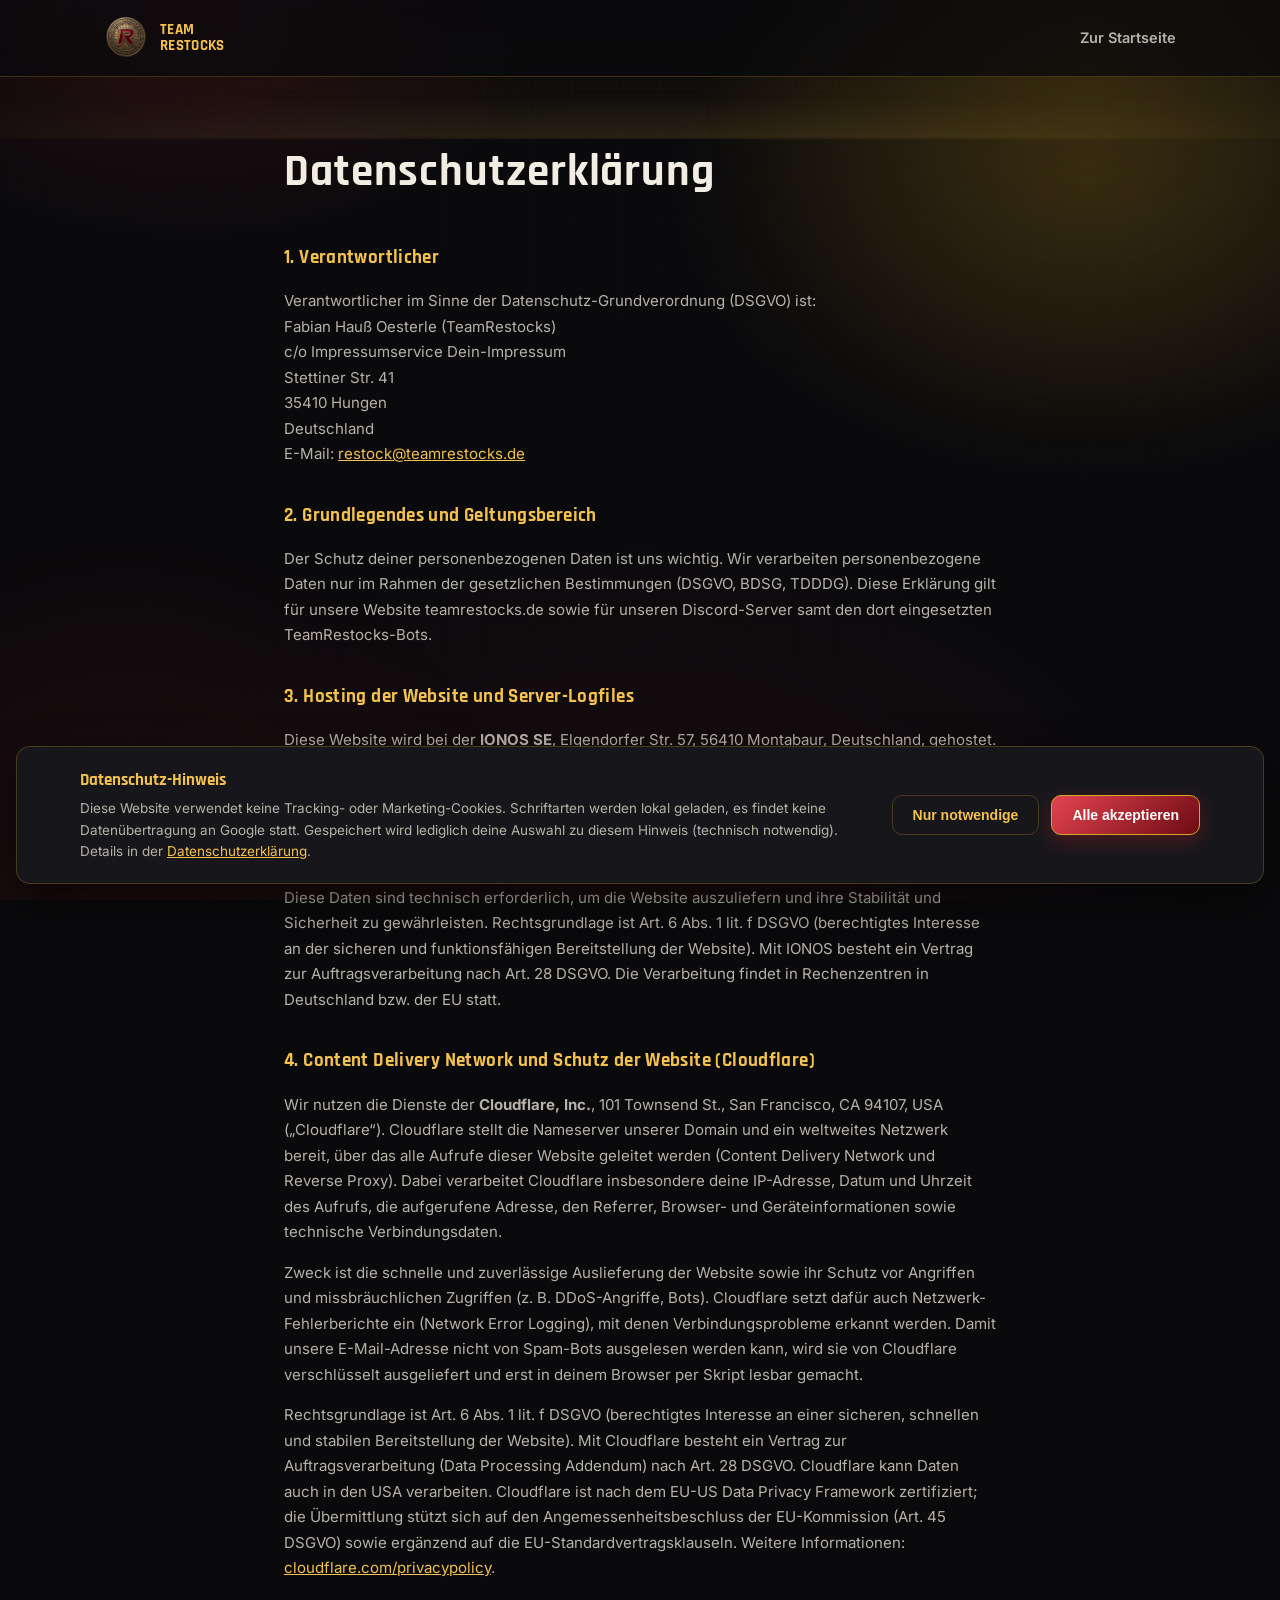
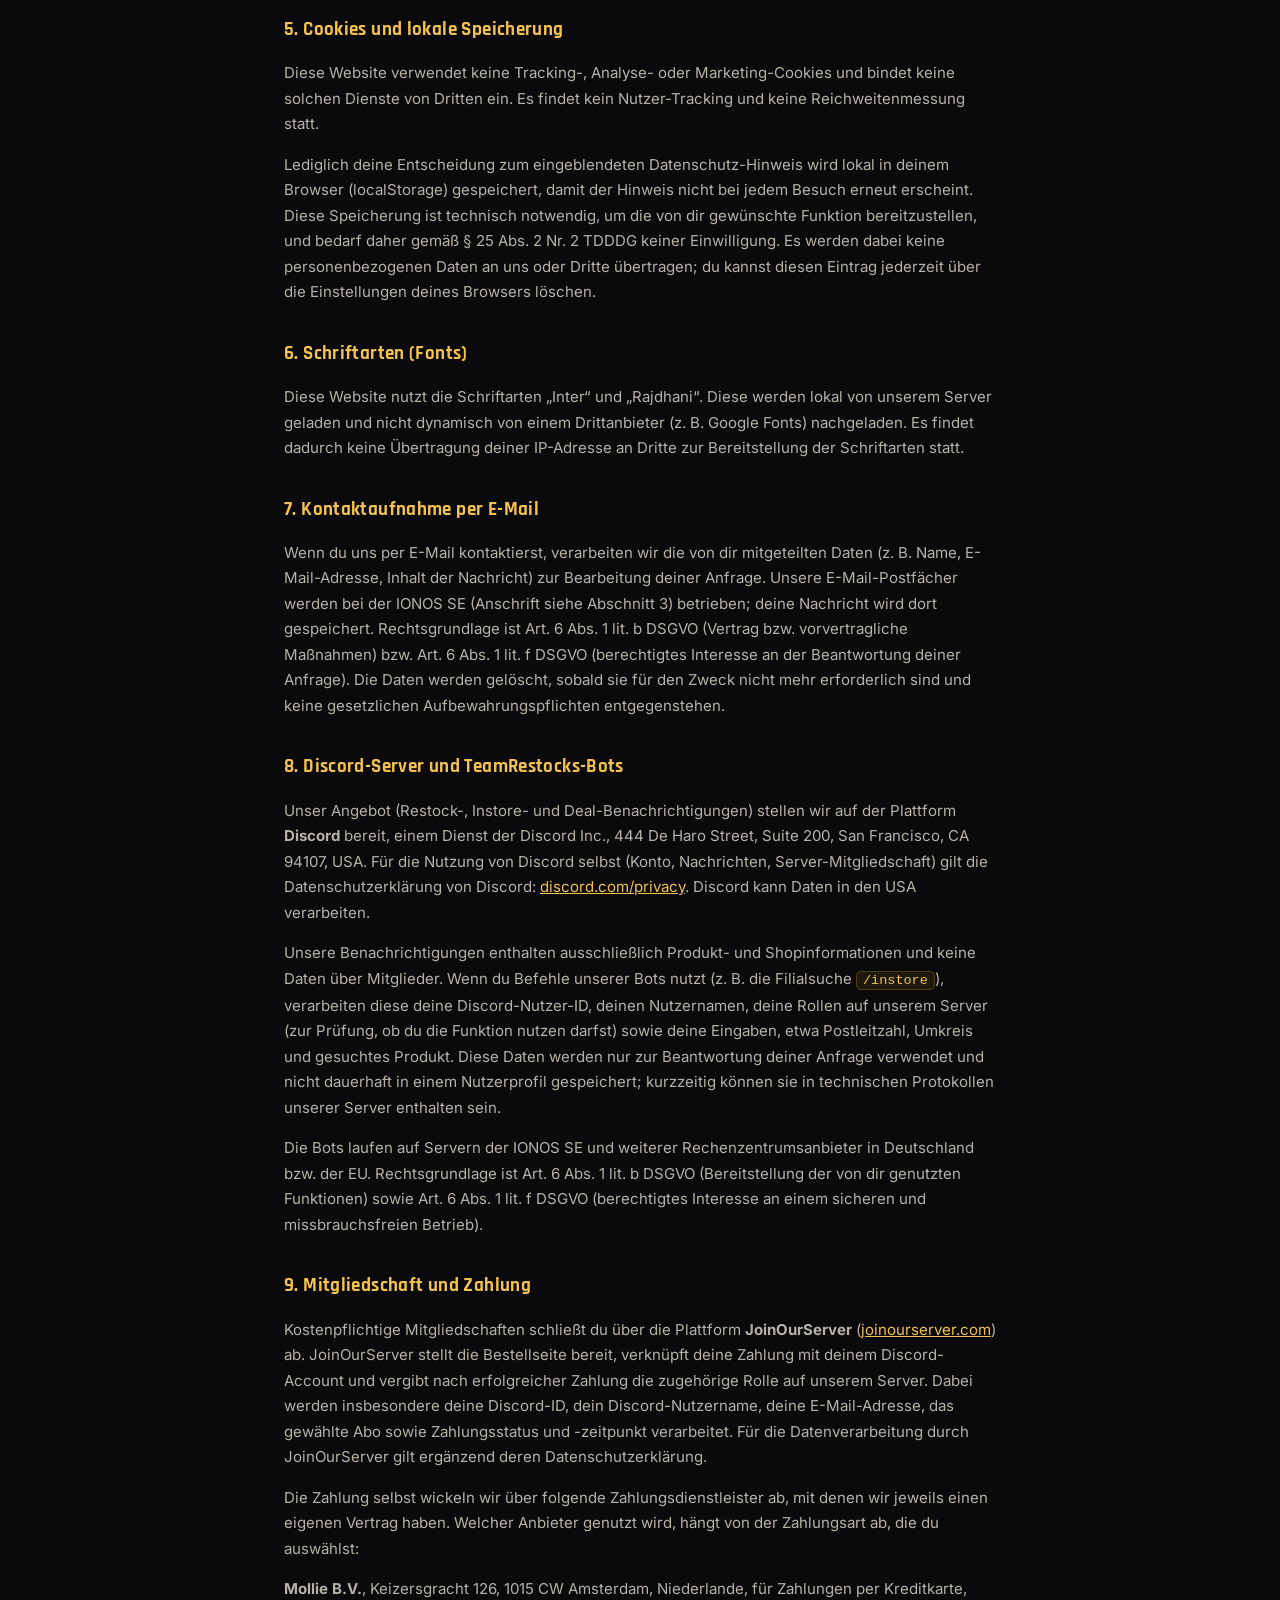
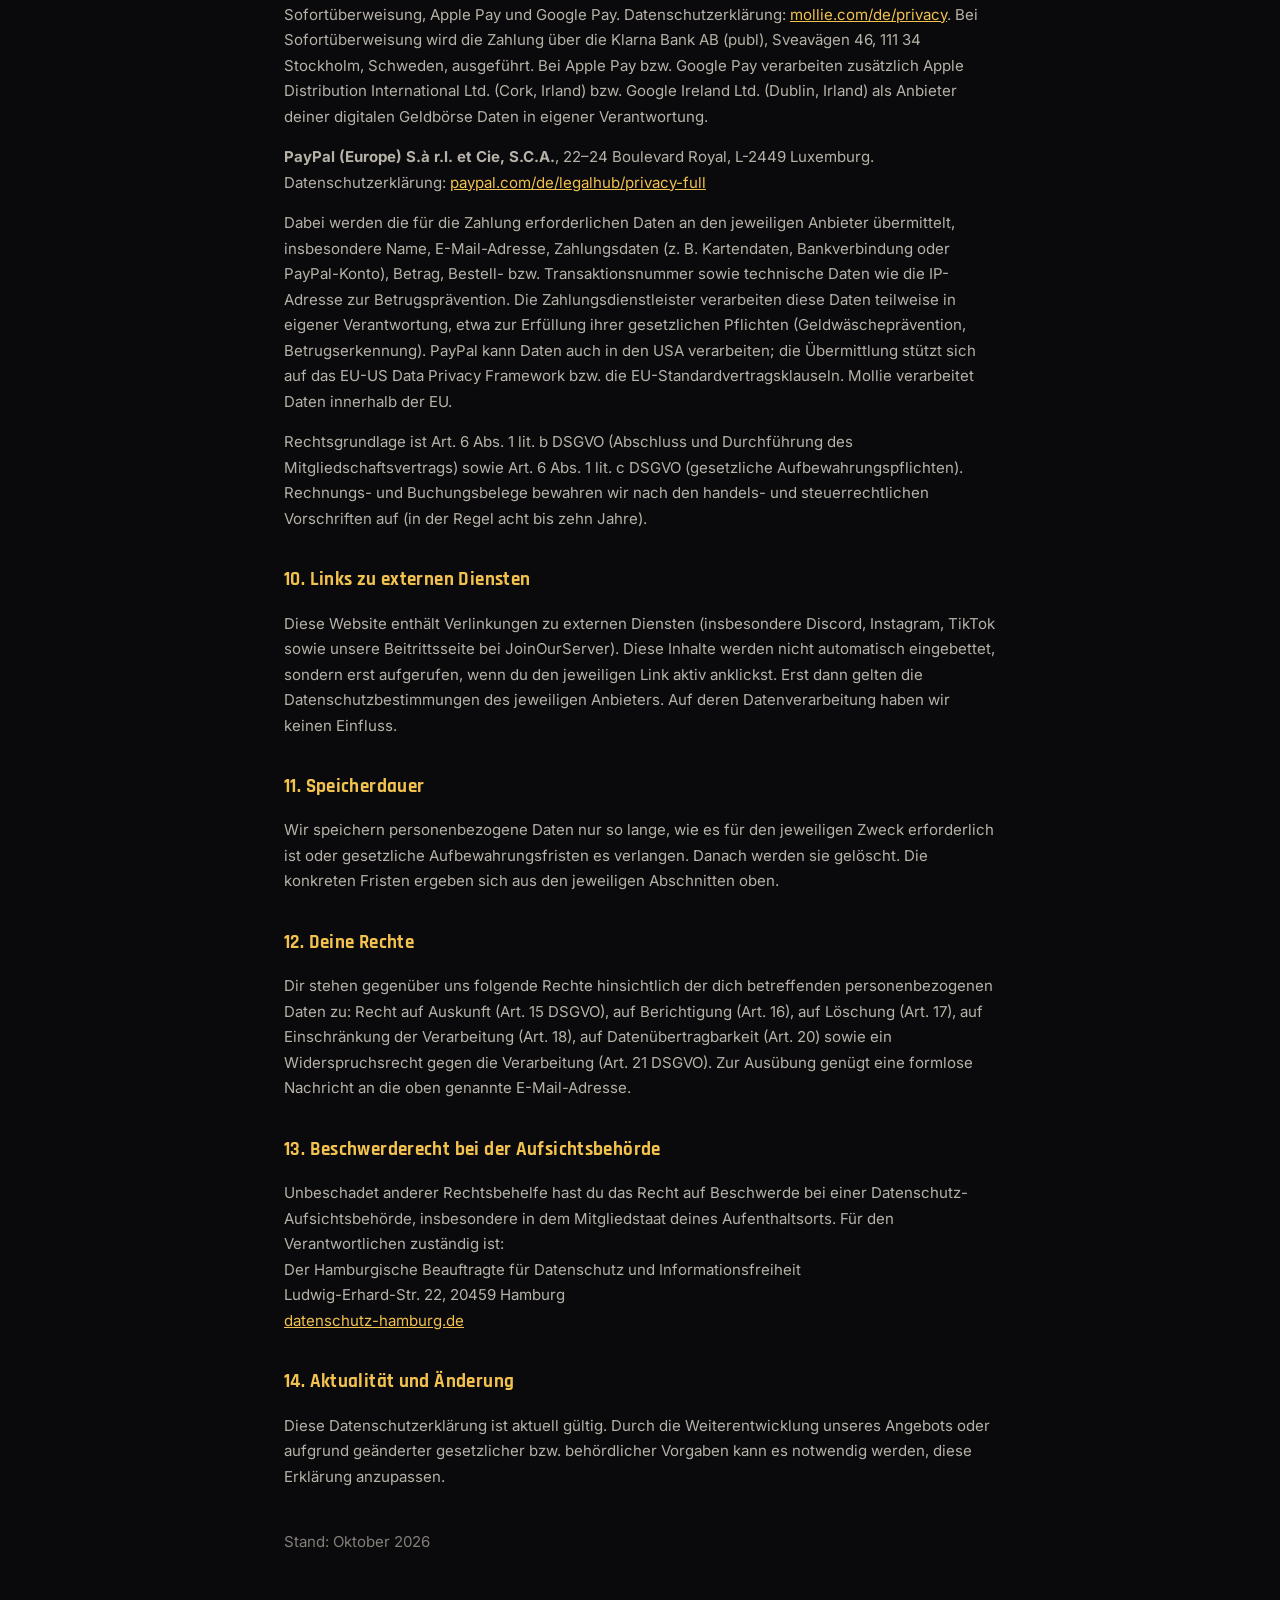
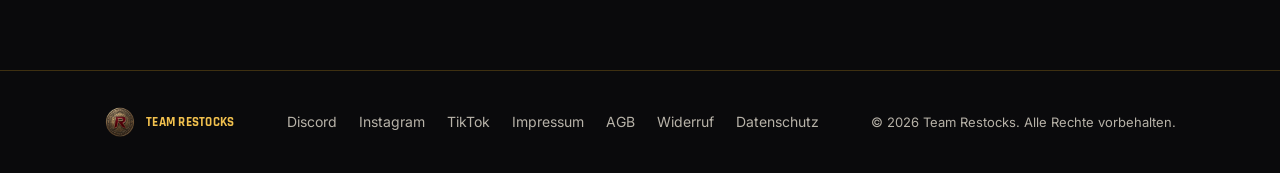
<file: datenschutz.html>
<!DOCTYPE html>
<html lang="de">
<head>
<meta charset="UTF-8">
<meta name="viewport" content="width=device-width, initial-scale=1.0">
<title>Datenschutzerklärung | Team Restocks</title>
<meta name="description" content="Wie Team Restocks personenbezogene Daten verarbeitet: Hosting bei IONOS, Cloudflare, Discord-Bots, Mitgliedschaft und Zahlung sowie deine Rechte nach DSGVO.">
<meta name="robots" content="index, follow, max-image-preview:large, max-snippet:-1">
<meta name="theme-color" content="#0a0a0c">
<meta name="author" content="Team Restocks">
<link rel="canonical" href="https://teamrestocks.de/datenschutz.html">

<meta property="og:type" content="website">
<meta property="og:site_name" content="Team Restocks">
<meta property="og:locale" content="de_DE">
<meta property="og:title" content="Datenschutzerklärung | Team Restocks">
<meta property="og:description" content="Informationen zur Verarbeitung personenbezogener Daten gemäß DSGVO.">
<meta property="og:url" content="https://teamrestocks.de/datenschutz.html">
<meta property="og:image" content="https://teamrestocks.de/assets/og-image.png">
<meta property="og:image:width" content="1200">
<meta property="og:image:height" content="630">
<meta property="og:image:alt" content="Team Restocks – Pokémon TCG Restock-Alerts">
<meta name="twitter:card" content="summary_large_image">
<meta name="twitter:title" content="Datenschutzerklärung | Team Restocks">
<meta name="twitter:description" content="Informationen zur Verarbeitung personenbezogener Daten gemäß DSGVO.">
<meta name="twitter:image" content="https://teamrestocks.de/assets/og-image.png">
<meta name="twitter:image:alt" content="Team Restocks – Pokémon TCG Restock-Alerts">

<link rel="icon" type="image/png" sizes="32x32" href="assets/favicon-32.png">
<link rel="icon" type="image/png" sizes="192x192" href="assets/logo-192.png">
<link rel="apple-touch-icon" href="assets/apple-touch-icon.png">
<link rel="manifest" href="site.webmanifest">

<link rel="preload" href="assets/fonts/inter-400-latin.woff2" as="font" type="font/woff2" crossorigin>
<link rel="preload" href="assets/fonts/rajdhani-700-latin.woff2" as="font" type="font/woff2" crossorigin>
<link rel="stylesheet" href="assets/fonts/fonts.css?v=1">
<link rel="stylesheet" href="css/style.css?v=17">

<script type="application/ld+json">
{
  "@context": "https://schema.org",
  "@graph": [
    {
      "@type": "WebSite",
      "@id": "https://teamrestocks.de/#website"
    },
    {
      "@type": "WebPage",
      "@id": "https://teamrestocks.de/datenschutz.html#webpage",
      "url": "https://teamrestocks.de/datenschutz.html",
      "name": "Datenschutzerklärung | Team Restocks",
      "description": "Wie Team Restocks personenbezogene Daten verarbeitet: Hosting bei IONOS, Cloudflare, Discord-Bots, Mitgliedschaft und Zahlung sowie deine Rechte nach DSGVO.",
      "inLanguage": "de-DE",
      "isPartOf": {
        "@id": "https://teamrestocks.de/#website"
      },
      "breadcrumb": {
        "@id": "https://teamrestocks.de/datenschutz.html#breadcrumb"
      }
    },
    {
      "@type": "BreadcrumbList",
      "@id": "https://teamrestocks.de/datenschutz.html#breadcrumb",
      "itemListElement": [
        {
          "@type": "ListItem",
          "position": 1,
          "name": "Startseite",
          "item": "https://teamrestocks.de/"
        },
        {
          "@type": "ListItem",
          "position": 2,
          "name": "Datenschutzerklärung",
          "item": "https://teamrestocks.de/datenschutz.html"
        }
      ]
    }
  ]
}
</script>
</head>
<body>

<div class="bg-glow"></div>
<div class="bg-grid"></div>
<div class="scroll-progress" id="scrollProgress"></div>

<header class="site-header" id="header">
  <div class="container header-inner">
    <a href="index.html" class="brand">
      <img src="assets/logo-192.png" alt="Team Restocks Logo" class="brand-logo" width="44" height="44" decoding="async">
      <span class="brand-name">TEAM<br>RESTOCKS</span>
    </a>
    <nav class="main-nav" id="mainNav">
      <a href="index.html">Zur Startseite</a>
    </nav>
    <button class="nav-toggle" id="navToggle" aria-label="Menü öffnen">
      <span></span><span></span><span></span>
    </button>
  </div>
</header>

<main>
  <section class="section legal-section">
    <div class="container legal-container">

      <h1>Datenschutzerklärung</h1>

      <h2>1. Verantwortlicher</h2>
      <p>
        Verantwortlicher im Sinne der Datenschutz-Grundverordnung (DSGVO) ist:<br>
        Fabian Hauß Oesterle (TeamRestocks)<br>
        c/o Impressumservice Dein-Impressum<br>
        Stettiner Str. 41<br>
        35410 Hungen<br>
        Deutschland<br>
        E-Mail: <a href="mailto:restock@teamrestocks.de">restock@teamrestocks.de</a>
      </p>

      <h2>2. Grundlegendes und Geltungsbereich</h2>
      <p>
        Der Schutz deiner personenbezogenen Daten ist uns wichtig. Wir verarbeiten personenbezogene Daten nur
        im Rahmen der gesetzlichen Bestimmungen (DSGVO, BDSG, TDDDG). Diese Erklärung gilt für unsere Website
        teamrestocks.de sowie für unseren Discord-Server samt den dort eingesetzten TeamRestocks-Bots.
      </p>

      <h2>3. Hosting der Website und Server-Logfiles</h2>
      <p>
        Diese Website wird bei der <strong>IONOS SE</strong>, Elgendorfer Str. 57, 56410 Montabaur, Deutschland,
        gehostet. Beim Aufruf der Website erhebt und speichert der Hoster automatisch Informationen in sogenannten
        Server-Logfiles, die dein Browser automatisch übermittelt. Dies sind insbesondere:
      </p>
      <p>
        IP-Adresse, Datum und Uhrzeit des Zugriffs, aufgerufene Seite/Datei, übertragene Datenmenge,
        Referrer-URL sowie Browsertyp und Betriebssystem.
      </p>
      <p>
        Diese Daten sind technisch erforderlich, um die Website auszuliefern und ihre Stabilität und Sicherheit zu
        gewährleisten. Rechtsgrundlage ist Art. 6 Abs. 1 lit. f DSGVO (berechtigtes Interesse an der sicheren und
        funktionsfähigen Bereitstellung der Website). Mit IONOS besteht ein Vertrag zur Auftragsverarbeitung nach
        Art. 28 DSGVO. Die Verarbeitung findet in Rechenzentren in Deutschland bzw. der EU statt.
      </p>

      <h2>4. Content Delivery Network und Schutz der Website (Cloudflare)</h2>
      <p>
        Wir nutzen die Dienste der <strong>Cloudflare, Inc.</strong>, 101 Townsend St., San Francisco, CA 94107, USA
        („Cloudflare“). Cloudflare stellt die Nameserver unserer Domain und ein weltweites Netzwerk bereit, über das
        alle Aufrufe dieser Website geleitet werden (Content Delivery Network und Reverse Proxy). Dabei verarbeitet
        Cloudflare insbesondere deine IP-Adresse, Datum und Uhrzeit des Aufrufs, die aufgerufene Adresse, den
        Referrer, Browser- und Geräteinformationen sowie technische Verbindungsdaten.
      </p>
      <p>
        Zweck ist die schnelle und zuverlässige Auslieferung der Website sowie ihr Schutz vor Angriffen und
        missbräuchlichen Zugriffen (z. B. DDoS-Angriffe, Bots). Cloudflare setzt dafür auch Netzwerk-Fehlerberichte
        ein (Network Error Logging), mit denen Verbindungsprobleme erkannt werden. Damit unsere E-Mail-Adresse nicht
        von Spam-Bots ausgelesen werden kann, wird sie von Cloudflare verschlüsselt ausgeliefert und erst in deinem
        Browser per Skript lesbar gemacht.
      </p>
      <p>
        Rechtsgrundlage ist Art. 6 Abs. 1 lit. f DSGVO (berechtigtes Interesse an einer sicheren, schnellen und
        stabilen Bereitstellung der Website). Mit Cloudflare besteht ein Vertrag zur Auftragsverarbeitung
        (Data Processing Addendum) nach Art. 28 DSGVO. Cloudflare kann Daten auch in den USA verarbeiten. Cloudflare
        ist nach dem EU-US Data Privacy Framework zertifiziert; die Übermittlung stützt sich auf den
        Angemessenheitsbeschluss der EU-Kommission (Art. 45 DSGVO) sowie ergänzend auf die EU-Standardvertragsklauseln.
        Weitere Informationen:
        <a href="https://www.cloudflare.com/de-de/privacypolicy/" target="_blank" rel="noopener">cloudflare.com/privacypolicy</a>.
      </p>

      <h2>5. Cookies und lokale Speicherung</h2>
      <p>
        Diese Website verwendet keine Tracking-, Analyse- oder Marketing-Cookies und bindet keine solchen Dienste
        von Dritten ein. Es findet kein Nutzer-Tracking und keine Reichweitenmessung statt.
      </p>
      <p>
        Lediglich deine Entscheidung zum eingeblendeten Datenschutz-Hinweis wird lokal in deinem Browser
        (localStorage) gespeichert, damit der Hinweis nicht bei jedem Besuch erneut erscheint. Diese Speicherung ist
        technisch notwendig, um die von dir gewünschte Funktion bereitzustellen, und bedarf daher gemäß § 25 Abs. 2
        Nr. 2 TDDDG keiner Einwilligung. Es werden dabei keine personenbezogenen Daten an uns oder Dritte übertragen;
        du kannst diesen Eintrag jederzeit über die Einstellungen deines Browsers löschen.
      </p>

      <h2>6. Schriftarten (Fonts)</h2>
      <p>
        Diese Website nutzt die Schriftarten „Inter“ und „Rajdhani“. Diese werden lokal von unserem Server geladen
        und nicht dynamisch von einem Drittanbieter (z. B. Google Fonts) nachgeladen. Es findet dadurch keine
        Übertragung deiner IP-Adresse an Dritte zur Bereitstellung der Schriftarten statt.
      </p>

      <h2>7. Kontaktaufnahme per E-Mail</h2>
      <p>
        Wenn du uns per E-Mail kontaktierst, verarbeiten wir die von dir mitgeteilten Daten (z. B. Name,
        E-Mail-Adresse, Inhalt der Nachricht) zur Bearbeitung deiner Anfrage. Unsere E-Mail-Postfächer werden bei der
        IONOS SE (Anschrift siehe Abschnitt 3) betrieben; deine Nachricht wird dort gespeichert. Rechtsgrundlage ist
        Art. 6 Abs. 1 lit. b DSGVO (Vertrag bzw. vorvertragliche Maßnahmen) bzw. Art. 6 Abs. 1 lit. f DSGVO
        (berechtigtes Interesse an der Beantwortung deiner Anfrage). Die Daten werden gelöscht, sobald sie für den
        Zweck nicht mehr erforderlich sind und keine gesetzlichen Aufbewahrungspflichten entgegenstehen.
      </p>

      <h2>8. Discord-Server und TeamRestocks-Bots</h2>
      <p>
        Unser Angebot (Restock-, Instore- und Deal-Benachrichtigungen) stellen wir auf der Plattform
        <strong>Discord</strong> bereit, einem Dienst der Discord Inc., 444 De Haro Street, Suite 200, San Francisco,
        CA 94107, USA. Für die Nutzung von Discord selbst (Konto, Nachrichten, Server-Mitgliedschaft) gilt die
        Datenschutzerklärung von Discord:
        <a href="https://discord.com/privacy" target="_blank" rel="noopener">discord.com/privacy</a>. Discord kann
        Daten in den USA verarbeiten.
      </p>
      <p>
        Unsere Benachrichtigungen enthalten ausschließlich Produkt- und Shopinformationen und keine Daten über
        Mitglieder. Wenn du Befehle unserer Bots nutzt (z. B. die Filialsuche <code>/instore</code>), verarbeiten
        diese deine Discord-Nutzer-ID, deinen Nutzernamen, deine Rollen auf unserem Server (zur Prüfung, ob du die
        Funktion nutzen darfst) sowie deine Eingaben, etwa Postleitzahl, Umkreis und gesuchtes Produkt. Diese Daten
        werden nur zur Beantwortung deiner Anfrage verwendet und nicht dauerhaft in einem Nutzerprofil gespeichert;
        kurzzeitig können sie in technischen Protokollen unserer Server enthalten sein.
      </p>
      <p>
        Die Bots laufen auf Servern der IONOS SE und weiterer Rechenzentrumsanbieter in Deutschland bzw. der EU.
        Rechtsgrundlage ist Art. 6 Abs. 1 lit. b DSGVO (Bereitstellung der von dir genutzten Funktionen) sowie
        Art. 6 Abs. 1 lit. f DSGVO (berechtigtes Interesse an einem sicheren und missbrauchsfreien Betrieb).
      </p>

      <h2>9. Mitgliedschaft und Zahlung</h2>
      <p>
        Kostenpflichtige Mitgliedschaften schließt du über die Plattform <strong>JoinOurServer</strong>
        (<a href="https://joinourserver.com" target="_blank" rel="noopener">joinourserver.com</a>) ab. JoinOurServer
        stellt die Bestellseite bereit, verknüpft deine Zahlung mit deinem Discord-Account und vergibt nach
        erfolgreicher Zahlung die zugehörige Rolle auf unserem Server. Dabei werden insbesondere deine Discord-ID,
        dein Discord-Nutzername, deine E-Mail-Adresse, das gewählte Abo sowie Zahlungsstatus und -zeitpunkt
        verarbeitet. Für die Datenverarbeitung durch JoinOurServer gilt ergänzend deren Datenschutzerklärung.
      </p>
      <p>
        Die Zahlung selbst wickeln wir über folgende Zahlungsdienstleister ab, mit denen wir jeweils einen eigenen
        Vertrag haben. Welcher Anbieter genutzt wird, hängt von der Zahlungsart ab, die du auswählst:
      </p>
      <p>
        <strong>Mollie B.V.</strong>, Keizersgracht 126, 1015 CW Amsterdam, Niederlande, für Zahlungen per
        Kreditkarte, Sofortüberweisung, Apple Pay und Google Pay. Datenschutzerklärung:
        <a href="https://www.mollie.com/de/privacy" target="_blank" rel="noopener">mollie.com/de/privacy</a>.
        Bei Sofortüberweisung wird die Zahlung über die Klarna Bank AB (publ), Sveavägen 46, 111 34 Stockholm,
        Schweden, ausgeführt. Bei Apple Pay bzw. Google Pay verarbeiten zusätzlich Apple Distribution International
        Ltd. (Cork, Irland) bzw. Google Ireland Ltd. (Dublin, Irland) als Anbieter deiner digitalen Geldbörse Daten
        in eigener Verantwortung.
      </p>
      <p>
        <strong>PayPal (Europe) S.à r.l. et Cie, S.C.A.</strong>, 22–24 Boulevard Royal, L-2449 Luxemburg.
        Datenschutzerklärung:
        <a href="https://www.paypal.com/de/legalhub/privacy-full" target="_blank" rel="noopener">paypal.com/de/legalhub/privacy-full</a>
      </p>
      <p>
        Dabei werden die für die Zahlung erforderlichen Daten an den jeweiligen Anbieter übermittelt, insbesondere
        Name, E-Mail-Adresse, Zahlungsdaten (z. B. Kartendaten, Bankverbindung oder PayPal-Konto), Betrag, Bestell- bzw.
        Transaktionsnummer sowie technische Daten wie die IP-Adresse zur Betrugsprävention. Die Zahlungsdienstleister
        verarbeiten diese Daten teilweise in eigener Verantwortung, etwa zur Erfüllung ihrer gesetzlichen Pflichten
        (Geldwäscheprävention, Betrugserkennung). PayPal kann Daten auch in den USA verarbeiten; die Übermittlung
        stützt sich auf das EU-US Data Privacy Framework bzw. die EU-Standardvertragsklauseln. Mollie verarbeitet
        Daten innerhalb der EU.
      </p>
      <p>
        Rechtsgrundlage ist Art. 6 Abs. 1 lit. b DSGVO (Abschluss und Durchführung des Mitgliedschaftsvertrags) sowie
        Art. 6 Abs. 1 lit. c DSGVO (gesetzliche Aufbewahrungspflichten). Rechnungs- und Buchungsbelege bewahren wir
        nach den handels- und steuerrechtlichen Vorschriften auf (in der Regel acht bis zehn Jahre).
      </p>

      <h2>10. Links zu externen Diensten</h2>
      <p>
        Diese Website enthält Verlinkungen zu externen Diensten (insbesondere Discord, Instagram, TikTok sowie unsere
        Beitrittsseite bei JoinOurServer). Diese Inhalte werden nicht automatisch eingebettet, sondern erst
        aufgerufen, wenn du den jeweiligen Link aktiv anklickst. Erst dann gelten die Datenschutzbestimmungen des
        jeweiligen Anbieters. Auf deren Datenverarbeitung haben wir keinen Einfluss.
      </p>

      <h2>11. Speicherdauer</h2>
      <p>
        Wir speichern personenbezogene Daten nur so lange, wie es für den jeweiligen Zweck erforderlich ist oder
        gesetzliche Aufbewahrungsfristen es verlangen. Danach werden sie gelöscht. Die konkreten Fristen ergeben sich
        aus den jeweiligen Abschnitten oben.
      </p>

      <h2>12. Deine Rechte</h2>
      <p>
        Dir stehen gegenüber uns folgende Rechte hinsichtlich der dich betreffenden personenbezogenen Daten zu:
        Recht auf Auskunft (Art. 15 DSGVO), auf Berichtigung (Art. 16), auf Löschung (Art. 17), auf Einschränkung
        der Verarbeitung (Art. 18), auf Datenübertragbarkeit (Art. 20) sowie ein Widerspruchsrecht gegen die
        Verarbeitung (Art. 21 DSGVO). Zur Ausübung genügt eine formlose Nachricht an die oben genannte
        E-Mail-Adresse.
      </p>

      <h2>13. Beschwerderecht bei der Aufsichtsbehörde</h2>
      <p>
        Unbeschadet anderer Rechtsbehelfe hast du das Recht auf Beschwerde bei einer Datenschutz-Aufsichtsbehörde,
        insbesondere in dem Mitgliedstaat deines Aufenthaltsorts. Für den Verantwortlichen zuständig ist:<br>
        Der Hamburgische Beauftragte für Datenschutz und Informationsfreiheit<br>
        Ludwig-Erhard-Str. 22, 20459 Hamburg<br>
        <a href="https://datenschutz-hamburg.de" target="_blank" rel="noopener">datenschutz-hamburg.de</a>
      </p>

      <h2>14. Aktualität und Änderung</h2>
      <p>
        Diese Datenschutzerklärung ist aktuell gültig. Durch die Weiterentwicklung unseres Angebots oder aufgrund
        geänderter gesetzlicher bzw. behördlicher Vorgaben kann es notwendig werden, diese Erklärung anzupassen.
      </p>
      <p class="legal-updated">Stand: Oktober 2026</p>
    </div>
  </section>
</main>

<footer class="site-footer">
  <div class="container footer-inner">
    <div class="brand footer-brand">
      <img src="assets/logo-192.png" alt="Team Restocks Logo" class="footer-logo" width="32" height="32" loading="lazy" decoding="async">
      <span class="brand-name">TEAM RESTOCKS</span>
    </div>
    <div class="footer-links">
      <a href="https://joinourserver.com/teamrestocks" target="_blank" rel="noopener">Discord</a>
      <a href="https://www.instagram.com/teamrestocks" target="_blank" rel="noopener">Instagram</a>
      <a href="https://www.tiktok.com/@teamrestocks" target="_blank" rel="noopener">TikTok</a>
      <a href="impressum.html">Impressum</a>
      <a href="agb.html">AGB</a>
      <a href="widerruf.html#widerruf-button">Widerruf</a>
      <a href="datenschutz.html">Datenschutz</a>
    </div>
    <p class="footer-copy">&copy; <span id="year"></span> Team Restocks. Alle Rechte vorbehalten.</p>
  </div>
</footer>

<script src="js/consent.js?v=1"></script>
<script src="js/script.js?v=14"></script>
</body>
</html>
</file>
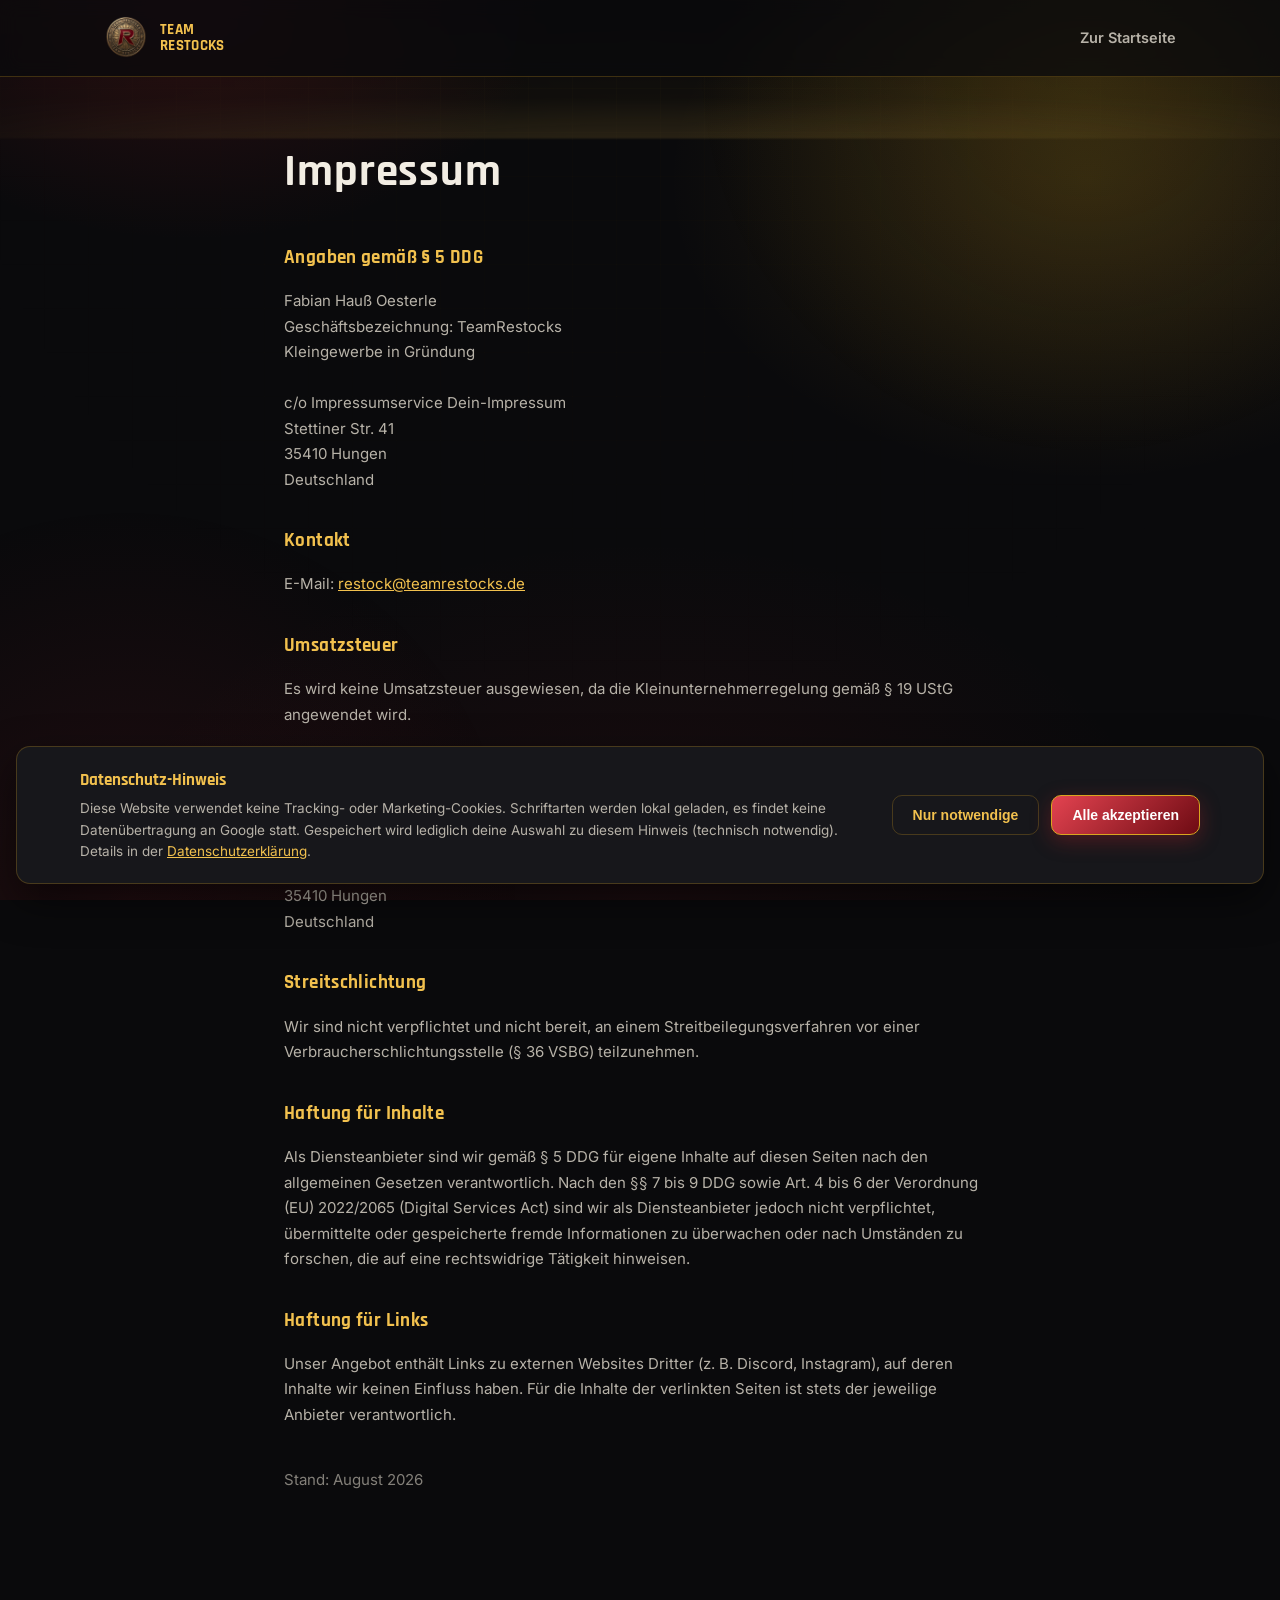
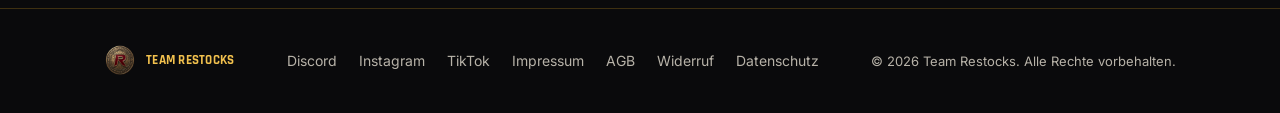
<file: impressum.html>
<!DOCTYPE html>
<html lang="de">
<head>
<meta charset="UTF-8">
<meta name="viewport" content="width=device-width, initial-scale=1.0">
<title>Impressum | Team Restocks</title>
<meta name="description" content="Anbieterkennzeichnung von Team Restocks nach § 5 DDG: Anschrift, Kontakt und die für den Inhalt verantwortliche Person.">
<meta name="robots" content="index, follow, max-image-preview:large, max-snippet:-1">
<meta name="theme-color" content="#0a0a0c">
<meta name="author" content="Team Restocks">
<link rel="canonical" href="https://teamrestocks.de/impressum.html">

<meta property="og:type" content="website">
<meta property="og:site_name" content="Team Restocks">
<meta property="og:locale" content="de_DE">
<meta property="og:title" content="Impressum | Team Restocks">
<meta property="og:description" content="Anbieterkennzeichnung von Team Restocks nach § 5 DDG.">
<meta property="og:url" content="https://teamrestocks.de/impressum.html">
<meta property="og:image" content="https://teamrestocks.de/assets/og-image.png">
<meta property="og:image:width" content="1200">
<meta property="og:image:height" content="630">
<meta property="og:image:alt" content="Team Restocks – Pokémon TCG Restock-Alerts">
<meta name="twitter:card" content="summary_large_image">
<meta name="twitter:title" content="Impressum | Team Restocks">
<meta name="twitter:description" content="Anbieterkennzeichnung von Team Restocks nach § 5 DDG.">
<meta name="twitter:image" content="https://teamrestocks.de/assets/og-image.png">
<meta name="twitter:image:alt" content="Team Restocks – Pokémon TCG Restock-Alerts">

<link rel="icon" type="image/png" sizes="32x32" href="assets/favicon-32.png">
<link rel="icon" type="image/png" sizes="192x192" href="assets/logo-192.png">
<link rel="apple-touch-icon" href="assets/apple-touch-icon.png">
<link rel="manifest" href="site.webmanifest">

<link rel="preload" href="assets/fonts/inter-400-latin.woff2" as="font" type="font/woff2" crossorigin>
<link rel="preload" href="assets/fonts/rajdhani-700-latin.woff2" as="font" type="font/woff2" crossorigin>
<link rel="stylesheet" href="assets/fonts/fonts.css?v=1">
<link rel="stylesheet" href="css/style.css?v=17">

<script type="application/ld+json">
{
  "@context": "https://schema.org",
  "@graph": [
    {
      "@type": "WebSite",
      "@id": "https://teamrestocks.de/#website"
    },
    {
      "@type": "WebPage",
      "@id": "https://teamrestocks.de/impressum.html#webpage",
      "url": "https://teamrestocks.de/impressum.html",
      "name": "Impressum | Team Restocks",
      "description": "Anbieterkennzeichnung von Team Restocks nach § 5 DDG: Anschrift, Kontakt und die für den Inhalt verantwortliche Person.",
      "inLanguage": "de-DE",
      "isPartOf": {
        "@id": "https://teamrestocks.de/#website"
      },
      "breadcrumb": {
        "@id": "https://teamrestocks.de/impressum.html#breadcrumb"
      }
    },
    {
      "@type": "BreadcrumbList",
      "@id": "https://teamrestocks.de/impressum.html#breadcrumb",
      "itemListElement": [
        {
          "@type": "ListItem",
          "position": 1,
          "name": "Startseite",
          "item": "https://teamrestocks.de/"
        },
        {
          "@type": "ListItem",
          "position": 2,
          "name": "Impressum",
          "item": "https://teamrestocks.de/impressum.html"
        }
      ]
    }
  ]
}
</script>
</head>
<body>

<div class="bg-glow"></div>
<div class="bg-grid"></div>
<div class="scroll-progress" id="scrollProgress"></div>

<header class="site-header" id="header">
  <div class="container header-inner">
    <a href="index.html" class="brand">
      <img src="assets/logo-192.png" alt="Team Restocks Logo" class="brand-logo" width="44" height="44" decoding="async">
      <span class="brand-name">TEAM<br>RESTOCKS</span>
    </a>
    <nav class="main-nav" id="mainNav">
      <a href="index.html">Zur Startseite</a>
    </nav>
    <button class="nav-toggle" id="navToggle" aria-label="Menü öffnen">
      <span></span><span></span><span></span>
    </button>
  </div>
</header>

<main>
  <section class="section legal-section">
    <div class="container legal-container">

      <h1>Impressum</h1>

      <h2>Angaben gemäß § 5 DDG</h2>
      <p>
        Fabian Hauß Oesterle<br>
        Geschäftsbezeichnung: TeamRestocks<br>
        Kleingewerbe in Gründung<br><br>
        c/o Impressumservice Dein-Impressum<br>
        Stettiner Str. 41<br>
        35410 Hungen<br>
        Deutschland
      </p>

      <h2>Kontakt</h2>
      <p>
        E-Mail: <a href="mailto:restock@teamrestocks.de">restock@teamrestocks.de</a>
      </p>

      <h2>Umsatzsteuer</h2>
      <p>
        Es wird keine Umsatzsteuer ausgewiesen, da die Kleinunternehmerregelung gemäß § 19 UStG
        angewendet wird.
      </p>

      <h2>Verantwortlich für den Inhalt nach § 18 Abs. 2 MStV</h2>
      <p>
        Fabian Hauß Oesterle<br>
        c/o Impressumservice Dein-Impressum<br>
        Stettiner Str. 41<br>
        35410 Hungen<br>
        Deutschland
      </p>

      <h2>Streitschlichtung</h2>
      <p>
        Wir sind nicht verpflichtet und nicht bereit, an einem Streitbeilegungsverfahren vor einer
        Verbraucherschlichtungsstelle (§ 36 VSBG) teilzunehmen.
      </p>

      <h2>Haftung für Inhalte</h2>
      <p>
        Als Diensteanbieter sind wir gemäß § 5 DDG für eigene Inhalte auf diesen Seiten nach den
        allgemeinen Gesetzen verantwortlich. Nach den §§ 7 bis 9 DDG sowie Art. 4 bis 6 der Verordnung (EU)
        2022/2065 (Digital Services Act) sind wir als Diensteanbieter jedoch nicht verpflichtet, übermittelte
        oder gespeicherte fremde Informationen zu überwachen oder nach Umständen zu forschen, die auf eine
        rechtswidrige Tätigkeit hinweisen.
      </p>

      <h2>Haftung für Links</h2>
      <p>
        Unser Angebot enthält Links zu externen Websites Dritter (z. B. Discord, Instagram), auf deren Inhalte
        wir keinen Einfluss haben. Für die Inhalte der verlinkten Seiten ist stets der jeweilige Anbieter
        verantwortlich.
      </p>

      <p class="legal-updated">Stand: August 2026</p>
    </div>
  </section>
</main>

<footer class="site-footer">
  <div class="container footer-inner">
    <div class="brand footer-brand">
      <img src="assets/logo-192.png" alt="Team Restocks Logo" class="footer-logo" width="32" height="32" loading="lazy" decoding="async">
      <span class="brand-name">TEAM RESTOCKS</span>
    </div>
    <div class="footer-links">
      <a href="https://joinourserver.com/teamrestocks" target="_blank" rel="noopener">Discord</a>
      <a href="https://www.instagram.com/teamrestocks" target="_blank" rel="noopener">Instagram</a>
      <a href="https://www.tiktok.com/@teamrestocks" target="_blank" rel="noopener">TikTok</a>
      <a href="impressum.html">Impressum</a>
      <a href="agb.html">AGB</a>
      <a href="widerruf.html#widerruf-button">Widerruf</a>
      <a href="datenschutz.html">Datenschutz</a>
    </div>
    <p class="footer-copy">&copy; <span id="year"></span> Team Restocks. Alle Rechte vorbehalten.</p>
  </div>
</footer>

<script src="js/consent.js?v=1"></script>
<script src="js/script.js?v=14"></script>
</body>
</html>
</file>
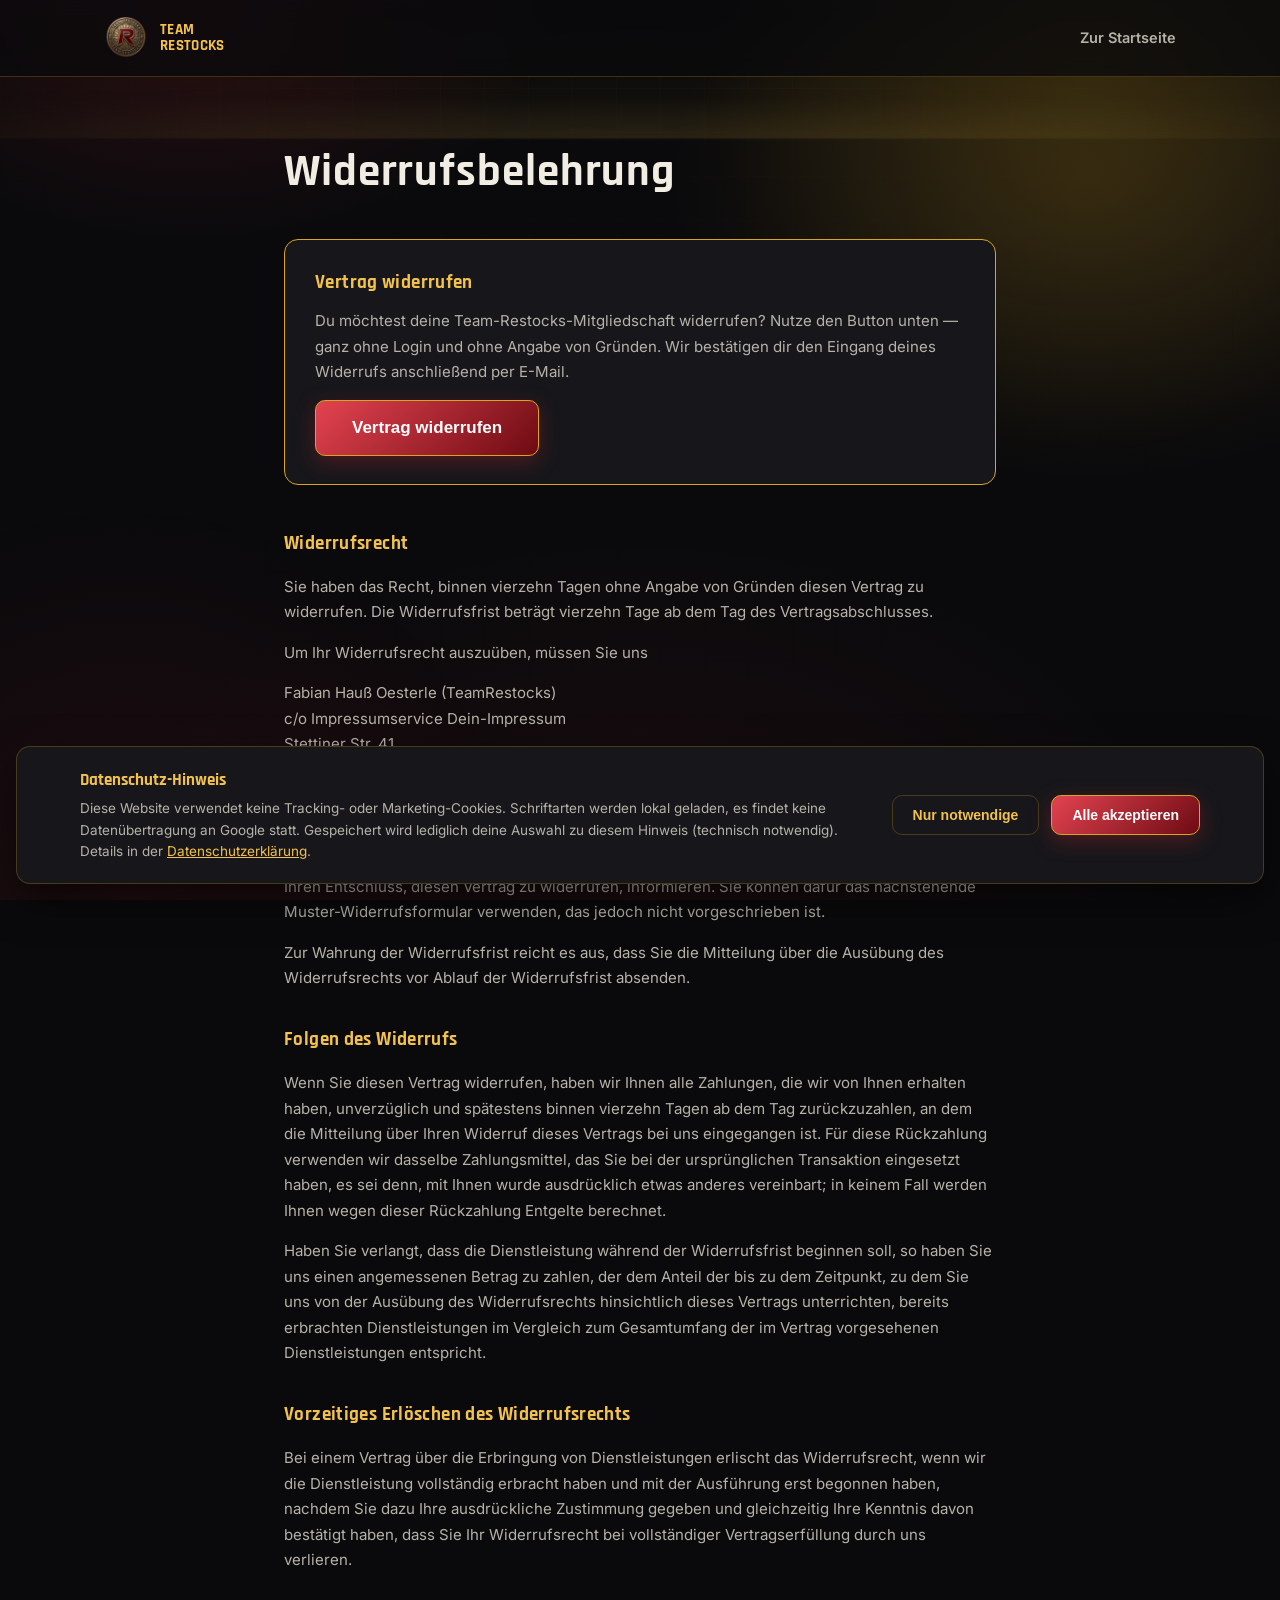
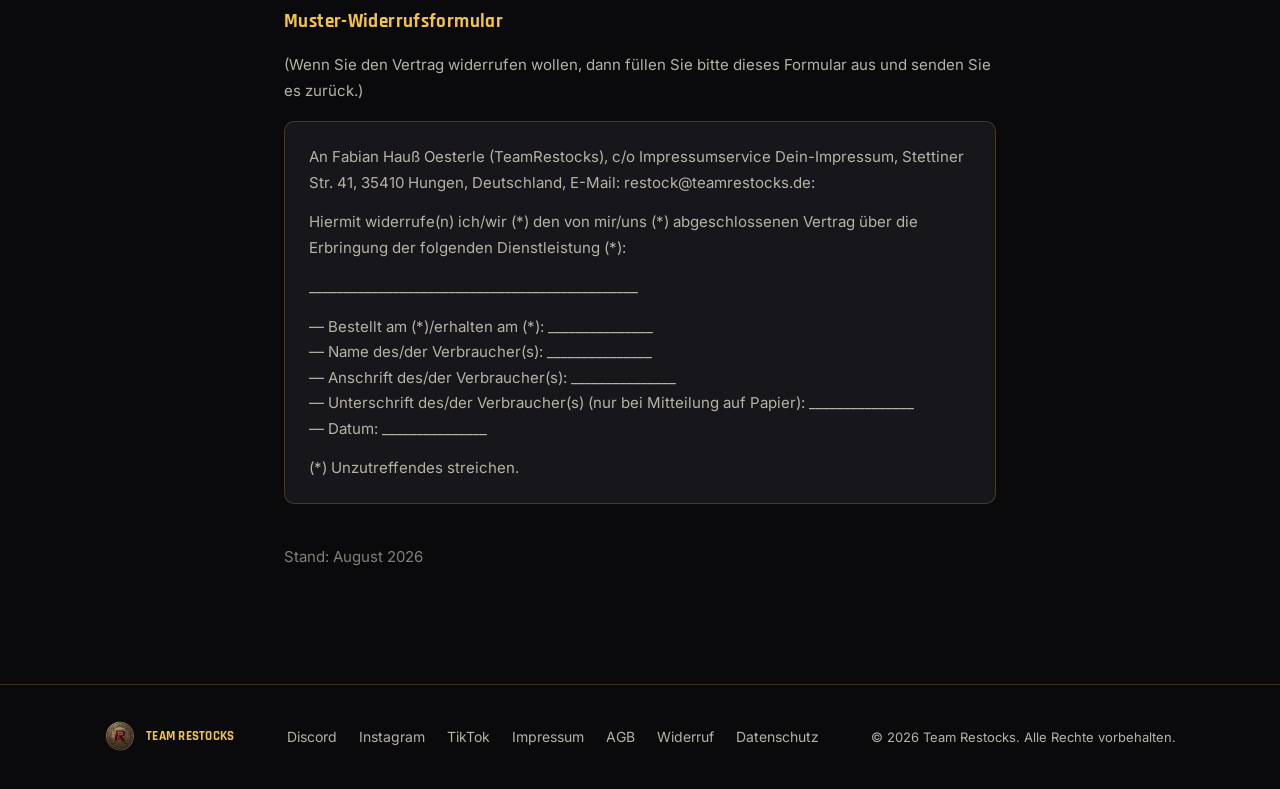
<file: widerruf.html>
<!DOCTYPE html>
<html lang="de">
<head>
<meta charset="UTF-8">
<meta name="viewport" content="width=device-width, initial-scale=1.0">
<title>Widerrufsbelehrung &amp; Muster-Formular | Team Restocks</title>
<meta name="description" content="Widerrufsrecht für die Team-Restocks-Mitgliedschaft: 14 Tage Frist, Folgen des Widerrufs und das Muster-Widerrufsformular zum direkten Ausfüllen.">
<meta name="robots" content="index, follow, max-image-preview:large, max-snippet:-1">
<meta name="theme-color" content="#0a0a0c">
<meta name="author" content="Team Restocks">
<link rel="canonical" href="https://teamrestocks.de/widerruf.html">

<meta property="og:type" content="website">
<meta property="og:site_name" content="Team Restocks">
<meta property="og:locale" content="de_DE">
<meta property="og:title" content="Widerrufsbelehrung | Team Restocks">
<meta property="og:description" content="Widerrufsrecht, Fristen und Muster-Widerrufsformular der Team-Restocks-Mitgliedschaft.">
<meta property="og:url" content="https://teamrestocks.de/widerruf.html">
<meta property="og:image" content="https://teamrestocks.de/assets/og-image.png">
<meta property="og:image:width" content="1200">
<meta property="og:image:height" content="630">
<meta property="og:image:alt" content="Team Restocks – Pokémon TCG Restock-Alerts">
<meta name="twitter:card" content="summary_large_image">
<meta name="twitter:title" content="Widerrufsbelehrung | Team Restocks">
<meta name="twitter:description" content="Widerrufsrecht, Fristen und Muster-Widerrufsformular der Team-Restocks-Mitgliedschaft.">
<meta name="twitter:image" content="https://teamrestocks.de/assets/og-image.png">
<meta name="twitter:image:alt" content="Team Restocks – Pokémon TCG Restock-Alerts">

<link rel="icon" type="image/png" sizes="32x32" href="assets/favicon-32.png">
<link rel="icon" type="image/png" sizes="192x192" href="assets/logo-192.png">
<link rel="apple-touch-icon" href="assets/apple-touch-icon.png">
<link rel="manifest" href="site.webmanifest">

<link rel="preload" href="assets/fonts/inter-400-latin.woff2" as="font" type="font/woff2" crossorigin>
<link rel="preload" href="assets/fonts/rajdhani-700-latin.woff2" as="font" type="font/woff2" crossorigin>
<link rel="stylesheet" href="assets/fonts/fonts.css?v=1">
<link rel="stylesheet" href="css/style.css?v=17">

<script type="application/ld+json">
{
  "@context": "https://schema.org",
  "@graph": [
    {
      "@type": "WebSite",
      "@id": "https://teamrestocks.de/#website"
    },
    {
      "@type": "WebPage",
      "@id": "https://teamrestocks.de/widerruf.html#webpage",
      "url": "https://teamrestocks.de/widerruf.html",
      "name": "Widerrufsbelehrung & Muster-Formular | Team Restocks",
      "description": "Widerrufsrecht für die Team-Restocks-Mitgliedschaft: 14 Tage Frist, Folgen des Widerrufs und das Muster-Widerrufsformular zum direkten Ausfüllen.",
      "inLanguage": "de-DE",
      "isPartOf": {
        "@id": "https://teamrestocks.de/#website"
      },
      "breadcrumb": {
        "@id": "https://teamrestocks.de/widerruf.html#breadcrumb"
      }
    },
    {
      "@type": "BreadcrumbList",
      "@id": "https://teamrestocks.de/widerruf.html#breadcrumb",
      "itemListElement": [
        {
          "@type": "ListItem",
          "position": 1,
          "name": "Startseite",
          "item": "https://teamrestocks.de/"
        },
        {
          "@type": "ListItem",
          "position": 2,
          "name": "Widerrufsbelehrung",
          "item": "https://teamrestocks.de/widerruf.html"
        }
      ]
    }
  ]
}
</script>
</head>
<body>

<div class="bg-glow"></div>
<div class="bg-grid"></div>
<div class="scroll-progress" id="scrollProgress"></div>

<header class="site-header" id="header">
  <div class="container header-inner">
    <a href="index.html" class="brand">
      <img src="assets/logo-192.png" alt="Team Restocks Logo" class="brand-logo" width="44" height="44" decoding="async">
      <span class="brand-name">TEAM<br>RESTOCKS</span>
    </a>
    <nav class="main-nav" id="mainNav">
      <a href="index.html">Zur Startseite</a>
    </nav>
    <button class="nav-toggle" id="navToggle" aria-label="Menü öffnen">
      <span></span><span></span><span></span>
    </button>
  </div>
</header>

<main>
  <section class="section legal-section">
    <div class="container legal-container">

      <h1>Widerrufsbelehrung</h1>

      <div class="widerruf-widget" id="widerruf-button">
        <h2 class="widerruf-widget-title">Vertrag widerrufen</h2>
        <p>
          Du möchtest deine Team-Restocks-Mitgliedschaft widerrufen? Nutze den Button unten — ganz ohne
          Login und ohne Angabe von Gründen. Wir bestätigen dir den Eingang deines Widerrufs anschließend
          per E-Mail.
        </p>

        <button type="button" class="btn btn-primary btn-lg" id="widerrufStartBtn">Vertrag widerrufen</button>

        <div class="widerruf-step" id="widerrufStep1" hidden>
          <p class="widerruf-step-label">Schritt 1 von 2 — Vertrag identifizieren</p>
          <div class="widerruf-field">
            <label for="wdName">Name *</label>
            <input type="text" id="wdName" autocomplete="name" required>
          </div>
          <div class="widerruf-field">
            <label for="wdEmail">E-Mail-Adresse * <span class="widerruf-hint">(für die Eingangsbestätigung)</span></label>
            <input type="email" id="wdEmail" autocomplete="email" required>
          </div>
          <div class="widerruf-field">
            <label for="wdOrder">Bestellnummer oder Bestell-/Beitrittsdatum <span class="widerruf-hint">(optional, hilft bei der Zuordnung)</span></label>
            <input type="text" id="wdOrder" autocomplete="off">
          </div>
          <button type="button" class="btn btn-outline" id="widerrufNextBtn">Weiter</button>
          <p class="widerruf-error" id="widerrufError" hidden>Bitte fülle Name und E-Mail-Adresse aus.</p>
        </div>

        <div class="widerruf-step" id="widerrufStep2" hidden>
          <p class="widerruf-step-label">Schritt 2 von 2 — Widerruf bestätigen</p>
          <div class="widerruf-declaration" id="widerrufDeclaration"></div>
          <button type="button" class="btn btn-primary" id="widerrufConfirmBtn">Widerruf jetzt absenden</button>
          <button type="button" class="widerruf-back" id="widerrufBackBtn">Zurück</button>
        </div>

        <div class="widerruf-step" id="widerrufDone" hidden>
          <p>
            ✓ Deine E-Mail-App sollte sich mit deiner vorausgefüllten Widerrufserklärung geöffnet haben.
            Bitte sende die E-Mail von dort ab. Nach Eingang bestätigen wir dir den Widerruf per E-Mail an
            <span id="widerrufConfirmEmail"></span>.
          </p>
          <p>
            Öffnet sich nichts automatisch? Sende die Erklärung einfach selbst an
            <a href="mailto:restock@teamrestocks.de">restock@teamrestocks.de</a>.
          </p>
        </div>
      </div>

      <h2>Widerrufsrecht</h2>
      <p>
        Sie haben das Recht, binnen vierzehn Tagen ohne Angabe von Gründen diesen Vertrag zu widerrufen.
        Die Widerrufsfrist beträgt vierzehn Tage ab dem Tag des Vertragsabschlusses.
      </p>
      <p>
        Um Ihr Widerrufsrecht auszuüben, müssen Sie uns
      </p>
      <p>
        Fabian Hauß Oesterle (TeamRestocks)<br>
        c/o Impressumservice Dein-Impressum<br>
        Stettiner Str. 41<br>
        35410 Hungen<br>
        Deutschland<br>
        E-Mail: <a href="mailto:restock@teamrestocks.de">restock@teamrestocks.de</a>
      </p>
      <p>
        mittels einer eindeutigen Erklärung (z. B. ein mit der Post versandter Brief oder eine E-Mail) über
        Ihren Entschluss, diesen Vertrag zu widerrufen, informieren. Sie können dafür das nachstehende
        Muster-Widerrufsformular verwenden, das jedoch nicht vorgeschrieben ist.
      </p>
      <p>
        Zur Wahrung der Widerrufsfrist reicht es aus, dass Sie die Mitteilung über die Ausübung des
        Widerrufsrechts vor Ablauf der Widerrufsfrist absenden.
      </p>

      <h2>Folgen des Widerrufs</h2>
      <p>
        Wenn Sie diesen Vertrag widerrufen, haben wir Ihnen alle Zahlungen, die wir von Ihnen erhalten haben,
        unverzüglich und spätestens binnen vierzehn Tagen ab dem Tag zurückzuzahlen, an dem die Mitteilung
        über Ihren Widerruf dieses Vertrags bei uns eingegangen ist. Für diese Rückzahlung verwenden wir
        dasselbe Zahlungsmittel, das Sie bei der ursprünglichen Transaktion eingesetzt haben, es sei denn, mit
        Ihnen wurde ausdrücklich etwas anderes vereinbart; in keinem Fall werden Ihnen wegen dieser Rückzahlung
        Entgelte berechnet.
      </p>
      <p>
        Haben Sie verlangt, dass die Dienstleistung während der Widerrufsfrist beginnen soll, so haben Sie uns
        einen angemessenen Betrag zu zahlen, der dem Anteil der bis zu dem Zeitpunkt, zu dem Sie uns von der
        Ausübung des Widerrufsrechts hinsichtlich dieses Vertrags unterrichten, bereits erbrachten
        Dienstleistungen im Vergleich zum Gesamtumfang der im Vertrag vorgesehenen Dienstleistungen entspricht.
      </p>

      <h2>Vorzeitiges Erlöschen des Widerrufsrechts</h2>
      <p>
        Bei einem Vertrag über die Erbringung von Dienstleistungen erlischt das Widerrufsrecht, wenn wir die
        Dienstleistung vollständig erbracht haben und mit der Ausführung erst begonnen haben, nachdem Sie dazu
        Ihre ausdrückliche Zustimmung gegeben und gleichzeitig Ihre Kenntnis davon bestätigt haben, dass Sie
        Ihr Widerrufsrecht bei vollständiger Vertragserfüllung durch uns verlieren.
      </p>

      <h2>Muster-Widerrufsformular</h2>
      <p>
        (Wenn Sie den Vertrag widerrufen wollen, dann füllen Sie bitte dieses Formular aus und senden Sie es
        zurück.)
      </p>
      <div class="legal-form-box">
        <p>
          An Fabian Hauß Oesterle (TeamRestocks), c/o Impressumservice Dein-Impressum, Stettiner Str. 41, 35410 Hungen, Deutschland,
          E-Mail: restock@teamrestocks.de:
        </p>
        <p>
          Hiermit widerrufe(n) ich/wir (*) den von mir/uns (*) abgeschlossenen Vertrag über die Erbringung der
          folgenden Dienstleistung (*):
        </p>
        <p>
          _______________________________________________
        </p>
        <p>
          — Bestellt am (*)/erhalten am (*): _______________<br>
          — Name des/der Verbraucher(s): _______________<br>
          — Anschrift des/der Verbraucher(s): _______________<br>
          — Unterschrift des/der Verbraucher(s) (nur bei Mitteilung auf Papier): _______________<br>
          — Datum: _______________
        </p>
        <p>(*) Unzutreffendes streichen.</p>
      </div>

      <p class="legal-updated">Stand: August 2026</p>
    </div>
  </section>
</main>

<footer class="site-footer">
  <div class="container footer-inner">
    <div class="brand footer-brand">
      <img src="assets/logo-192.png" alt="Team Restocks Logo" class="footer-logo" width="32" height="32" loading="lazy" decoding="async">
      <span class="brand-name">TEAM RESTOCKS</span>
    </div>
    <div class="footer-links">
      <a href="https://joinourserver.com/teamrestocks" target="_blank" rel="noopener">Discord</a>
      <a href="https://www.instagram.com/teamrestocks" target="_blank" rel="noopener">Instagram</a>
      <a href="https://www.tiktok.com/@teamrestocks" target="_blank" rel="noopener">TikTok</a>
      <a href="impressum.html">Impressum</a>
      <a href="agb.html">AGB</a>
      <a href="widerruf.html#widerruf-button">Widerruf</a>
      <a href="datenschutz.html">Datenschutz</a>
    </div>
    <p class="footer-copy">&copy; <span id="year"></span> Team Restocks. Alle Rechte vorbehalten.</p>
  </div>
</footer>

<script src="js/consent.js?v=1"></script>
<script src="js/script.js?v=14"></script>
<script src="js/widerruf.js?v=1"></script>
</body>
</html>
</file>
<file: assets/fonts/fonts.css>
/* latin-ext */
@font-face {
  font-family: 'Inter';
  font-style: normal;
  font-weight: 400;
  font-display: swap;
  src: url(inter-400-latin-ext.woff2) format('woff2');
  unicode-range: U+0100-02BA, U+02BD-02C5, U+02C7-02CC, U+02CE-02D7, U+02DD-02FF, U+0304, U+0308, U+0329, U+1D00-1DBF, U+1E00-1E9F, U+1EF2-1EFF, U+2020, U+20A0-20AB, U+20AD-20C0, U+2113, U+2C60-2C7F, U+A720-A7FF;
}

/* latin */
@font-face {
  font-family: 'Inter';
  font-style: normal;
  font-weight: 400;
  font-display: swap;
  src: url(inter-400-latin.woff2) format('woff2');
  unicode-range: U+0000-00FF, U+0131, U+0152-0153, U+02BB-02BC, U+02C6, U+02DA, U+02DC, U+0304, U+0308, U+0329, U+2000-206F, U+20AC, U+2122, U+2191, U+2193, U+2212, U+2215, U+FEFF, U+FFFD;
}

/* latin-ext */
@font-face {
  font-family: 'Inter';
  font-style: normal;
  font-weight: 500;
  font-display: swap;
  src: url(inter-500-latin-ext.woff2) format('woff2');
  unicode-range: U+0100-02BA, U+02BD-02C5, U+02C7-02CC, U+02CE-02D7, U+02DD-02FF, U+0304, U+0308, U+0329, U+1D00-1DBF, U+1E00-1E9F, U+1EF2-1EFF, U+2020, U+20A0-20AB, U+20AD-20C0, U+2113, U+2C60-2C7F, U+A720-A7FF;
}

/* latin */
@font-face {
  font-family: 'Inter';
  font-style: normal;
  font-weight: 500;
  font-display: swap;
  src: url(inter-500-latin.woff2) format('woff2');
  unicode-range: U+0000-00FF, U+0131, U+0152-0153, U+02BB-02BC, U+02C6, U+02DA, U+02DC, U+0304, U+0308, U+0329, U+2000-206F, U+20AC, U+2122, U+2191, U+2193, U+2212, U+2215, U+FEFF, U+FFFD;
}

/* latin-ext */
@font-face {
  font-family: 'Inter';
  font-style: normal;
  font-weight: 600;
  font-display: swap;
  src: url(inter-600-latin-ext.woff2) format('woff2');
  unicode-range: U+0100-02BA, U+02BD-02C5, U+02C7-02CC, U+02CE-02D7, U+02DD-02FF, U+0304, U+0308, U+0329, U+1D00-1DBF, U+1E00-1E9F, U+1EF2-1EFF, U+2020, U+20A0-20AB, U+20AD-20C0, U+2113, U+2C60-2C7F, U+A720-A7FF;
}

/* latin */
@font-face {
  font-family: 'Inter';
  font-style: normal;
  font-weight: 600;
  font-display: swap;
  src: url(inter-600-latin.woff2) format('woff2');
  unicode-range: U+0000-00FF, U+0131, U+0152-0153, U+02BB-02BC, U+02C6, U+02DA, U+02DC, U+0304, U+0308, U+0329, U+2000-206F, U+20AC, U+2122, U+2191, U+2193, U+2212, U+2215, U+FEFF, U+FFFD;
}

/* latin-ext */
@font-face {
  font-family: 'Inter';
  font-style: normal;
  font-weight: 700;
  font-display: swap;
  src: url(inter-700-latin-ext.woff2) format('woff2');
  unicode-range: U+0100-02BA, U+02BD-02C5, U+02C7-02CC, U+02CE-02D7, U+02DD-02FF, U+0304, U+0308, U+0329, U+1D00-1DBF, U+1E00-1E9F, U+1EF2-1EFF, U+2020, U+20A0-20AB, U+20AD-20C0, U+2113, U+2C60-2C7F, U+A720-A7FF;
}

/* latin */
@font-face {
  font-family: 'Inter';
  font-style: normal;
  font-weight: 700;
  font-display: swap;
  src: url(inter-700-latin.woff2) format('woff2');
  unicode-range: U+0000-00FF, U+0131, U+0152-0153, U+02BB-02BC, U+02C6, U+02DA, U+02DC, U+0304, U+0308, U+0329, U+2000-206F, U+20AC, U+2122, U+2191, U+2193, U+2212, U+2215, U+FEFF, U+FFFD;
}

/* latin-ext */
@font-face {
  font-family: 'Rajdhani';
  font-style: normal;
  font-weight: 600;
  font-display: swap;
  src: url(rajdhani-600-latin-ext.woff2) format('woff2');
  unicode-range: U+0100-02BA, U+02BD-02C5, U+02C7-02CC, U+02CE-02D7, U+02DD-02FF, U+0304, U+0308, U+0329, U+1D00-1DBF, U+1E00-1E9F, U+1EF2-1EFF, U+2020, U+20A0-20AB, U+20AD-20C0, U+2113, U+2C60-2C7F, U+A720-A7FF;
}

/* latin */
@font-face {
  font-family: 'Rajdhani';
  font-style: normal;
  font-weight: 600;
  font-display: swap;
  src: url(rajdhani-600-latin.woff2) format('woff2');
  unicode-range: U+0000-00FF, U+0131, U+0152-0153, U+02BB-02BC, U+02C6, U+02DA, U+02DC, U+0304, U+0308, U+0329, U+2000-206F, U+20AC, U+2122, U+2191, U+2193, U+2212, U+2215, U+FEFF, U+FFFD;
}

/* latin-ext */
@font-face {
  font-family: 'Rajdhani';
  font-style: normal;
  font-weight: 700;
  font-display: swap;
  src: url(rajdhani-700-latin-ext.woff2) format('woff2');
  unicode-range: U+0100-02BA, U+02BD-02C5, U+02C7-02CC, U+02CE-02D7, U+02DD-02FF, U+0304, U+0308, U+0329, U+1D00-1DBF, U+1E00-1E9F, U+1EF2-1EFF, U+2020, U+20A0-20AB, U+20AD-20C0, U+2113, U+2C60-2C7F, U+A720-A7FF;
}

/* latin */
@font-face {
  font-family: 'Rajdhani';
  font-style: normal;
  font-weight: 700;
  font-display: swap;
  src: url(rajdhani-700-latin.woff2) format('woff2');
  unicode-range: U+0000-00FF, U+0131, U+0152-0153, U+02BB-02BC, U+02C6, U+02DA, U+02DC, U+0304, U+0308, U+0329, U+2000-206F, U+20AC, U+2122, U+2191, U+2193, U+2212, U+2215, U+FEFF, U+FFFD;
}
</file>
<file: css/style.css>
@charset "UTF-8";

:root {
  --black: #0a0a0c;
  --black-soft: #131316;
  --black-card: #17171b;
  --gold: #d9a520;
  --gold-light: #f2c14e;
  --gold-dark: #96690f;
  --red: #b4222c;
  --red-light: #e34350;
  --red-dark: #6e0b13;
  --text: #f2ede3;
  --text-muted: #b7b2a8;
  --border: rgba(217, 165, 32, 0.25);
  --radius: 14px;
  --container: 1120px;
}

* { box-sizing: border-box; }

/* Winkel des umlaufenden Lichts an den Discord-Fenstern - als registrierte
   Eigenschaft, damit er sich animieren laesst. */
@property --border-angle {
  syntax: "<angle>";
  inherits: false;
  initial-value: 0deg;
}

html { scroll-behavior: smooth; }

body {
  margin: 0;
  background: var(--black);
  color: var(--text);
  font-family: 'Inter', system-ui, sans-serif;
  line-height: 1.6;
  overflow-x: hidden;
}

h1, h2, h3, .brand-name {
  font-family: 'Rajdhani', 'Inter', sans-serif;
  letter-spacing: 0.02em;
  margin: 0;
}

a { color: inherit; text-decoration: none; }

/* <picture> darf das Layout nicht veraendern: das <img> bleibt das Flex-Element. */
picture { display: contents; }

.container {
  max-width: var(--container);
  margin: 0 auto;
  padding: 0 24px;
}

.bg-glow {
  position: fixed;
  inset: 0;
  z-index: -2;
  background:
    radial-gradient(600px 400px at 15% 0%, rgba(180, 34, 44, 0.18), transparent 60%),
    radial-gradient(700px 500px at 85% 20%, rgba(217, 165, 32, 0.14), transparent 60%),
    radial-gradient(900px 600px at 50% 100%, rgba(180, 34, 44, 0.10), transparent 60%),
    var(--black);
}

.bg-grid {
  position: fixed;
  inset: 0;
  z-index: -1;
  opacity: 0.35;
  background-image:
    linear-gradient(rgba(217, 165, 32, 0.06) 1px, transparent 1px),
    linear-gradient(90deg, rgba(217, 165, 32, 0.06) 1px, transparent 1px);
  background-size: 44px 44px;
  mask-image: radial-gradient(circle at 50% 0%, black, transparent 75%);
}

.scroll-progress {
  position: fixed;
  top: 0;
  left: 0;
  height: 3px;
  width: 0%;
  background: linear-gradient(90deg, var(--red-light), var(--gold));
  z-index: 100;
  transition: width 0.1s linear;
}

/* ---------- Header ---------- */
.site-header {
  position: sticky;
  top: 0;
  z-index: 50;
  background: rgba(10, 10, 12, 0.75);
  backdrop-filter: blur(10px);
  border-bottom: 1px solid var(--border);
  transition: background-color 0.3s ease, box-shadow 0.3s ease;
}
.site-header.is-scrolled {
  background: rgba(10, 10, 12, 0.9);
  box-shadow: 0 4px 20px rgba(0, 0, 0, 0.4);
}

.header-inner {
  display: flex;
  align-items: center;
  justify-content: space-between;
  height: 76px;
}

.brand {
  display: flex;
  align-items: center;
  gap: 12px;
}

.brand-logo { width: 44px; height: 44px; }

.brand-name {
  font-weight: 700;
  font-size: 15px;
  line-height: 1.05;
  color: var(--gold-light);
}

.main-nav {
  display: flex;
  align-items: center;
  gap: 28px;
  font-weight: 600;
  font-size: 14.5px;
}

.main-nav a {
  color: var(--text-muted);
  transition: color 0.2s;
}

.main-nav a:hover,
.main-nav a.is-active { color: var(--gold-light); }

.main-nav a:not(.nav-cta) { position: relative; }
.main-nav a:not(.nav-cta)::after {
  content: "";
  position: absolute;
  left: 0;
  right: 0;
  bottom: -7px;
  height: 2px;
  border-radius: 2px;
  background: linear-gradient(90deg, var(--gold), var(--red-light));
  transform: scaleX(0);
  transform-origin: left center;
  transition: transform 0.3s ease;
}
.main-nav a:not(.nav-cta):hover::after,
.main-nav a.is-active::after { transform: scaleX(1); }

.nav-cta {
  background: linear-gradient(135deg, var(--red-light), var(--red-dark));
  color: #fff !important;
  padding: 9px 18px;
  border-radius: 999px;
  border: 1px solid var(--gold);
}

.nav-toggle {
  display: none;
  flex-direction: column;
  gap: 5px;
  background: none;
  border: none;
  cursor: pointer;
  padding: 8px;
}
.nav-toggle span {
  width: 24px;
  height: 2px;
  background: var(--gold-light);
  display: block;
}

/* ---------- Buttons ---------- */
.btn {
  display: inline-flex;
  align-items: center;
  gap: 10px;
  padding: 13px 26px;
  border-radius: 10px;
  font-weight: 700;
  font-size: 15px;
  border: 1px solid transparent;
  transition: transform 0.2s, box-shadow 0.2s, background 0.2s, translate 0.3s ease-out;
  cursor: pointer;
  translate: var(--mgx, 0px) var(--mgy, 0px);
}
.btn .icon { width: 20px; height: 20px; }

/* Oberste Hintergrundebene ist ein Lichtstreifen, der ausserhalb des Buttons
   wartet und beim Hover einmal quer durchlaeuft. */
.btn-primary {
  background:
    linear-gradient(110deg, transparent 38%, rgba(255, 255, 255, 0.32) 50%, transparent 62%) no-repeat,
    linear-gradient(135deg, var(--red-light), var(--red-dark));
  background-size: 250% 100%, 100% 100%;
  background-position: 110% 0, 0 0;
  color: #fff;
  border-color: var(--gold);
  box-shadow: 0 6px 20px rgba(180, 34, 44, 0.35);
}
.btn-primary:hover {
  transform: translateY(-2px);
  box-shadow: 0 10px 26px rgba(180, 34, 44, 0.5);
  background-position: -10% 0, 0 0;
  transition: transform 0.2s, box-shadow 0.2s, background-position 0.8s ease, translate 0.3s ease-out;
}

.btn-outline {
  background: transparent;
  color: var(--gold-light);
  border-color: var(--border);
}
.btn-outline:hover {
  border-color: var(--gold);
  background: rgba(217, 165, 32, 0.08);
  transform: translateY(-2px);
}

.btn-lg { padding: 17px 36px; font-size: 17px; }

/* ---------- Hero ---------- */
.hero {
  position: relative;
  overflow: hidden;
  padding: 90px 0 70px;
  text-align: center;
}

.hero-inner {
  position: relative;
  z-index: 1;
  display: flex;
  flex-direction: column;
  align-items: center;
}

.hero-logo {
  width: 150px;
  height: 150px;
  margin-bottom: 24px;
  filter: drop-shadow(0 0 40px rgba(217, 165, 32, 0.25));
}

.float { animation: float 5s ease-in-out infinite; }
@keyframes float {
  0%, 100% { transform: translateY(0); }
  50% { transform: translateY(-14px); }
}

.btn-pulse { position: relative; }
.btn-pulse::after {
  content: "";
  position: absolute;
  inset: 0;
  border-radius: inherit;
  box-shadow: 0 0 0 0 rgba(180, 34, 44, 0.55);
  animation: pulse 2.2s ease-out infinite;
  pointer-events: none;
}
@keyframes pulse {
  0% { box-shadow: 0 0 0 0 rgba(180, 34, 44, 0.5); }
  70% { box-shadow: 0 0 0 14px rgba(180, 34, 44, 0); }
  100% { box-shadow: 0 0 0 0 rgba(180, 34, 44, 0); }
}

.eyebrow {
  color: var(--gold-light);
  font-weight: 700;
  letter-spacing: 0.04em;
  margin-bottom: 14px;
  font-size: 15px;
}

.hero h1 {
  font-size: clamp(2.4rem, 5vw, 3.8rem);
  font-weight: 700;
  line-height: 1.1;
  margin-bottom: 22px;
}

.text-gold {
  background:
    linear-gradient(110deg, transparent 40%, rgba(255, 248, 225, 0.85) 50%, transparent 60%) no-repeat,
    linear-gradient(135deg, var(--gold-light), var(--red-light));
  background-size: 250% 100%, 100% 100%;
  background-position: 110% 0, 0 0;
  -webkit-background-clip: text;
  background-clip: text;
  color: transparent;
  animation: gold-shine 6s ease-in-out 1.6s infinite;
}
@keyframes gold-shine {
  0%, 55% { background-position: 110% 0, 0 0; }
  85%, 100% { background-position: -10% 0, 0 0; }
}

.hero-sub {
  max-width: 640px;
  color: var(--text-muted);
  font-size: 17px;
  margin-bottom: 36px;
}

.hero-actions {
  display: flex;
  gap: 16px;
  flex-wrap: wrap;
  justify-content: center;
  margin-bottom: 56px;
}

.hero-stats {
  display: flex;
  gap: 48px;
  flex-wrap: wrap;
  justify-content: center;
  padding-top: 32px;
  border-top: 1px solid var(--border);
  width: 100%;
  max-width: 760px;
}

.stat { display: flex; flex-direction: column; align-items: center; }
.stat-num {
  font-family: 'Rajdhani', sans-serif;
  font-size: 2rem;
  font-weight: 700;
  color: var(--gold-light);
}
.stat-label { color: var(--text-muted); font-size: 13px; letter-spacing: 0.03em; }

/* ---------- Sections ---------- */
.section { padding: 90px 0; scroll-margin-top: 76px; }
.section-alt { background: var(--black-soft); }

.kicker {
  color: var(--red-light);
  font-weight: 700;
  letter-spacing: 0.08em;
  text-transform: uppercase;
  font-size: 13px;
  margin-bottom: 10px;
}

.section h2 {
  font-size: clamp(1.7rem, 3vw, 2.4rem);
  font-weight: 700;
  margin-bottom: 20px;
}

.section-lead {
  color: var(--text-muted);
  max-width: 700px;
  font-size: 16.5px;
}

/* ---------- Feature grid ---------- */
.feature-grid {
  display: grid;
  grid-template-columns: repeat(3, 1fr);
  gap: 22px;
  margin-top: 40px;
}

.feature-card {
  background: var(--black-card);
  border: 1px solid var(--border);
  border-radius: var(--radius);
  padding: 28px;
  transition: transform 0.25s, border-color 0.25s;
}
.feature-card:hover {
  transform: translateY(-4px);
  border-color: var(--gold);
}

.feature-icon { font-size: 30px; margin-bottom: 14px; }
.feature-card h3 { font-size: 18px; margin-bottom: 8px; color: var(--gold-light); }
.feature-card p { color: var(--text-muted); font-size: 14.5px; margin: 0; }

/* ---------- Tools ---------- */
.section-tools {
  background: rgba(23, 23, 27, 0.55);
  border-top: 1px solid var(--border);
  border-bottom: 1px solid var(--border);
}

.tool-grid {
  display: grid;
  grid-template-columns: repeat(2, 1fr);
  gap: 22px;
  margin-top: 40px;
}

.tool-card {
  display: flex;
  flex-direction: column;
  background: var(--black-card);
  border: 1px solid var(--border);
  border-radius: var(--radius);
  padding: 28px;
  transition: transform 0.25s, border-color 0.25s;
}
.tool-card:hover {
  transform: translateY(-4px);
  border-color: var(--gold);
}

.tool-head {
  display: flex;
  align-items: center;
  gap: 14px;
  margin-bottom: 16px;
}

.tool-icon {
  flex-shrink: 0;
  width: 52px;
  height: 52px;
  display: flex;
  align-items: center;
  justify-content: center;
  font-size: 25px;
  background: rgba(217, 165, 32, 0.1);
  border: 1px solid var(--border);
  border-radius: 12px;
}

.tool-card h3 {
  font-size: 19px;
  color: var(--gold-light);
  margin-bottom: 2px;
}

.tool-platform {
  margin: 0;
  color: var(--text-muted);
  font-size: 12px;
  font-weight: 600;
  letter-spacing: 0.06em;
  text-transform: uppercase;
}

.tool-card > p {
  color: var(--text-muted);
  font-size: 14.5px;
  margin: 0 0 18px;
}

.tool-points {
  list-style: none;
  margin: 0 0 22px;
  padding: 0;
  display: grid;
  gap: 10px;
}
.tool-points li {
  position: relative;
  padding-left: 26px;
  color: var(--text-muted);
  font-size: 14px;
  line-height: 1.5;
}
.tool-points li::before {
  content: "\2713";
  position: absolute;
  left: 0;
  top: -1px;
  color: var(--gold);
  font-weight: 700;
}

.tool-link {
  margin-top: auto;
  align-self: flex-start;
  color: var(--gold-light);
  font-size: 14.5px;
  font-weight: 600;
  border-bottom: 1px solid transparent;
  transition: border-color 0.25s;
}
.tool-link:hover { border-bottom-color: var(--gold); }
.tool-arrow {
  display: inline-block;
  transition: transform 0.25s;
}
.tool-link:hover .tool-arrow { transform: translateX(4px); }

.tool-note {
  margin: 30px 0 0;
  color: var(--text-muted);
  font-size: 14px;
}

/* ---------- Process ---------- */
.process-grid {
  display: grid;
  grid-template-columns: repeat(3, 1fr);
  gap: 22px;
  margin-top: 40px;
}
.process-card {
  position: relative;
  background: var(--black-card);
  border: 1px solid var(--border);
  border-radius: var(--radius);
  padding: 32px 28px;
  overflow: hidden;
  transition: transform 0.25s, border-color 0.25s, box-shadow 0.25s;
}
.process-card:hover {
  transform: translateY(-6px);
  border-color: var(--gold);
  box-shadow: 0 12px 30px rgba(0,0,0,0.35);
}
.process-num {
  position: absolute;
  top: 10px;
  right: 18px;
  font-family: 'Rajdhani', sans-serif;
  font-size: 3.4rem;
  font-weight: 700;
  color: rgba(217, 165, 32, 0.12);
  line-height: 1;
}
.process-icon { font-size: 28px; margin-bottom: 16px; }
.process-card h3 { font-size: 19px; margin-bottom: 10px; color: var(--gold-light); }
.process-card p { color: var(--text-muted); font-size: 14.5px; margin: 0; }

/* ---------- Regions ---------- */
.regions { margin-top: 50px; text-align: center; }
.regions-label {
  color: var(--text-muted);
  font-size: 13px;
  letter-spacing: 0.06em;
  text-transform: uppercase;
  margin-bottom: 16px;
}
.regions-flags { display: flex; flex-wrap: wrap; gap: 12px; justify-content: center; }

.regions-note {
  color: var(--text-muted);
  font-size: 14px;
  max-width: 620px;
  margin: 18px auto 0;
}
.flag-pill {
  background: var(--black-card);
  border: 1px solid var(--border);
  border-radius: 999px;
  padding: 8px 18px;
  font-size: 14px;
  color: var(--text-muted);
  transition: border-color 0.2s, color 0.2s;
}
.flag-pill:hover { border-color: var(--gold); color: var(--text); }

/* ---------- Discord mockup window ---------- */
.pings-inner, .success-inner {
  display: grid;
  grid-template-columns: 0.9fr 1.1fr;
  gap: 50px;
  align-items: center;
}
.order-1 { order: 1; }
.order-2 { order: 2; }

.discord-window {
  position: relative;
  background: #1a1a1e;
  border: 1px solid var(--border);
  border-radius: var(--radius);
  overflow: hidden;
  box-shadow: 0 20px 50px rgba(0,0,0,0.45);
}
.discord-titlebar {
  display: flex;
  align-items: baseline;
  gap: 10px;
  padding: 16px 20px;
  border-bottom: 1px solid rgba(255,255,255,0.06);
  background: rgba(255,255,255,0.02);
}
.discord-hash { color: var(--text-muted); font-weight: 700; }
.discord-channel { font-weight: 700; color: var(--text); }
.discord-sub { color: var(--text-muted); font-size: 12.5px; margin-left: auto; }

.discord-messages {
  padding: 20px;
  display: flex;
  flex-direction: column;
  gap: 22px;
  max-height: 460px;
  overflow-y: auto;
  scrollbar-width: thin;
  scrollbar-color: var(--gold-dark) transparent;
}
.discord-messages::-webkit-scrollbar { width: 8px; }
.discord-messages::-webkit-scrollbar-track { background: transparent; }
.discord-messages::-webkit-scrollbar-thumb {
  background: var(--gold-dark);
  border-radius: 999px;
}
.discord-messages::-webkit-scrollbar-thumb:hover { background: var(--gold); }
.discord-msg { display: flex; gap: 14px; }
.discord-msg-body { flex: 1; min-width: 0; }
.discord-avatar {
  width: 40px;
  height: 40px;
  border-radius: 50%;
  object-fit: cover;
  flex-shrink: 0;
  background: #111;
}
.discord-avatar-generic {
  display: flex;
  align-items: center;
  justify-content: center;
  font-size: 18px;
  background: var(--black-soft);
}
.discord-msg-head { display: flex; flex-wrap: wrap; align-items: baseline; gap: 2px 10px; margin-bottom: 6px; }
.discord-user { font-weight: 700; color: var(--gold-light); font-size: 14.5px; }
.discord-bot-tag {
  background: var(--red);
  color: #fff;
  font-size: 10px;
  padding: 1px 5px;
  border-radius: 4px;
  vertical-align: middle;
  margin-left: 4px;
}
.discord-time { color: var(--text-muted); font-size: 11.5px; }

.discord-embed {
  border-left: 3px solid var(--gold);
  background: rgba(255,255,255,0.03);
  border-radius: 0 8px 8px 0;
  padding: 14px 16px;
  max-width: 420px;
}
.discord-embed-title { color: #7bb8f5; font-weight: 700; font-size: 14.5px; margin-bottom: 10px; }
.discord-embed-main { display: flex; justify-content: space-between; gap: 14px; }
.discord-embed-fields { display: grid; grid-template-columns: 1fr 1fr; gap: 10px 20px; flex: 1; }
.field-label { display: block; color: var(--text-muted); font-size: 11px; text-transform: uppercase; letter-spacing: 0.03em; }
.field-value { display: block; font-size: 14px; font-weight: 600; margin-top: 2px; }
.status-instock { color: #57d68d; }
.discord-embed-thumb {
  width: 56px;
  height: 56px;
  border-radius: 8px;
  background: linear-gradient(135deg, var(--red-dark), var(--gold-dark));
  display: flex;
  align-items: center;
  justify-content: center;
  font-size: 24px;
  flex-shrink: 0;
}
.discord-embed-footer { margin-top: 12px; color: var(--text-muted); font-size: 11px; }

.discord-order-row {
  display: flex;
  justify-content: space-between;
  gap: 16px;
  font-size: 13.5px;
  color: var(--text-muted);
  padding: 4px 0;
}
.discord-order-row span:first-child { white-space: nowrap; }
.discord-order-total {
  border-top: 1px solid rgba(255,255,255,0.08);
  margin-top: 6px;
  padding-top: 8px;
  color: var(--text);
  font-weight: 700;
}
.discord-reactions { display: flex; gap: 8px; margin-top: 10px; }
.reaction {
  background: rgba(217, 165, 32, 0.1);
  border: 1px solid var(--border);
  border-radius: 999px;
  padding: 3px 10px;
  font-size: 12.5px;
}

/* ---------- Accordion ---------- */
.accordion { max-width: 760px; margin-top: 36px; display: flex; flex-direction: column; gap: 12px; }
.accordion-item {
  background: var(--black-card);
  border: 1px solid var(--border);
  border-radius: 10px;
  overflow: hidden;
}
.accordion-trigger {
  width: 100%;
  display: flex;
  align-items: center;
  justify-content: space-between;
  background: none;
  border: none;
  color: var(--text);
  font-family: 'Inter', sans-serif;
  font-weight: 600;
  font-size: 15.5px;
  padding: 18px 22px;
  cursor: pointer;
  text-align: left;
}
.accordion-plus {
  color: var(--gold-light);
  font-size: 20px;
  transition: transform 0.25s;
  flex-shrink: 0;
  margin-left: 16px;
}
.accordion-item.is-open .accordion-plus { transform: rotate(45deg); }
.accordion-panel {
  max-height: 0;
  overflow: hidden;
  transition: max-height 0.3s ease;
}
.accordion-panel p { color: var(--text-muted); font-size: 14.5px; padding: 0 22px 18px; margin: 0; }

/* ---------- Community ---------- */
.community-inner {
  display: grid;
  grid-template-columns: 1.2fr 0.8fr;
  gap: 50px;
  align-items: center;
}

.checklist {
  list-style: none;
  padding: 0;
  margin: 24px 0 32px;
  display: flex;
  flex-direction: column;
  gap: 14px;
}
.checklist li {
  padding-left: 30px;
  position: relative;
  color: var(--text-muted);
  font-size: 15.5px;
}
.checklist li::before {
  content: "✓";
  position: absolute;
  left: 0;
  color: var(--gold);
  font-weight: 700;
}

.community-card {
  background: radial-gradient(circle at 50% 20%, rgba(180,34,44,0.18), transparent 60%), var(--black-card);
  border: 1px solid var(--border);
  border-radius: var(--radius);
  padding: 40px;
  text-align: center;
}
.community-logo { width: 90px; height: 90px; margin-bottom: 18px; }
.community-quote {
  font-style: italic;
  color: var(--text-muted);
  font-size: 15px;
}

/* ---------- CTA ---------- */
.cta-section {
  text-align: center;
  background: linear-gradient(180deg, transparent, rgba(180,34,44,0.08));
}
.cta-logo { width: 80px; height: 80px; margin-bottom: 20px; }
.cta-inner p { color: var(--text-muted); margin: 14px 0 30px; }

/* ---------- Footer ---------- */
.site-footer {
  border-top: 1px solid var(--border);
  padding: 36px 0;
}
.footer-inner {
  display: flex;
  align-items: center;
  justify-content: space-between;
  flex-wrap: wrap;
  gap: 16px;
}
.footer-brand { gap: 10px; }
.footer-logo { width: 32px; height: 32px; }
.footer-brand .brand-name { font-size: 13px; }
.footer-links { display: flex; flex-wrap: wrap; gap: 12px 22px; font-size: 14px; color: var(--text-muted); }
.footer-links a:hover { color: var(--gold-light); }
.footer-copy { color: var(--text-muted); font-size: 13px; margin: 0; }

/* ---------- Neigung (3D-Tilt) ---------- */
/* script.js setzt --tilt als Drehachse + Winkel, solange der Mauszeiger auf
   dem Element liegt. Die Regel steht bewusst vor dem Reveal-Block: beim
   Einblenden gilt dessen Uebergang, danach dieser. */
.feature-grid, .process-grid, .tool-grid { perspective: 1100px; }
.pings-inner, .success-inner { perspective: 1600px; }
.has-tilt {
  rotate: var(--tilt, none);
  transition: transform 0.25s, border-color 0.25s, box-shadow 0.25s, rotate 0.3s ease-out;
}

/* ---------- Reveal animation ---------- */
.reveal {
  opacity: 0;
  transform: translateY(28px);
  transition:
    opacity 0.7s cubic-bezier(0.2, 0.65, 0.25, 1),
    transform 0.7s cubic-bezier(0.2, 0.65, 0.25, 1);
  /* --i setzt script.js: Elemente einer Gruppe erscheinen nacheinander */
  transition-delay: calc(var(--i, 0) * 80ms);
}
.reveal.is-visible {
  opacity: 1;
  transform: translateY(0);
}

/* ---------- Animationen & Uebergaenge ---------- */

/* Hero-Muenze: fliegt ein, schwebt, neigt sich zum Mauszeiger, glaenzt
   holografisch und dreht sich beim Ueberfahren oder Antippen einmal. */
.hero-inner { perspective: 900px; }
.coin {
  position: relative;
  width: 150px;
  height: 150px;
  margin-bottom: 24px;
  isolation: isolate;
  cursor: pointer;
  rotate: var(--tilt, none);
  transition: rotate 0.35s cubic-bezier(0.2, 0.7, 0.2, 1);
  animation:
    coin-in 1s cubic-bezier(0.2, 0.7, 0.2, 1) both,
    coin-float 5s ease-in-out 1s infinite;
}
.coin.is-flipping {
  animation:
    coin-in 1s cubic-bezier(0.2, 0.7, 0.2, 1) both,
    coin-float 5s ease-in-out 1s infinite,
    coin-flip 0.9s cubic-bezier(0.3, 0.7, 0.2, 1);
}
.coin .hero-logo {
  display: block;
  margin-bottom: 0;
}
@keyframes coin-in {
  from { opacity: 0; transform: translateY(18px) scale(0.6) rotate(-12deg); }
  to   { opacity: 1; transform: none; }
}
@keyframes coin-float {
  0%, 100% { translate: 0 0; }
  50%      { translate: 0 -14px; }
}
@keyframes coin-flip {
  from { transform: rotateY(0deg); }
  to   { transform: rotateY(360deg); }
}

/* Folie und Lichtreflex nehmen das Muenzbild selbst als Maske, sitzen also
   exakt auf der runden Muenze. */
.coin::before,
.coin::after {
  content: "";
  position: absolute;
  inset: 0;
  pointer-events: none;
  -webkit-mask: url("../assets/logo-320.png") center / 100% 100% no-repeat;
  mask: url("../assets/logo-320.png") center / 100% 100% no-repeat;
}
.coin::before {
  background: linear-gradient(115deg,
    transparent 20%,
    rgba(255, 120, 160, 0.55) 32%,
    rgba(255, 220, 120, 0.55) 40%,
    rgba(120, 255, 200, 0.5) 48%,
    rgba(120, 180, 255, 0.55) 56%,
    rgba(210, 130, 255, 0.5) 64%,
    transparent 76%) no-repeat;
  background-size: 300% 300%;
  mix-blend-mode: color-dodge;
  opacity: 0.35;
  animation: holo-shift 6s ease-in-out infinite alternate;
}
.coin::after {
  background: radial-gradient(circle at var(--gx, 50%) var(--gy, 30%), rgba(255, 255, 255, 0.7), rgba(255, 255, 255, 0) 45%);
  mix-blend-mode: overlay;
  opacity: 0;
  transition: opacity 0.4s ease;
}
.coin.is-lit::before {
  opacity: 0.6;
  animation: none;
  background-position: var(--gx, 50%) var(--gy, 50%);
}
.coin.is-lit::after { opacity: 1; }
@keyframes holo-shift {
  from { background-position: 0% 0%; }
  to   { background-position: 100% 100%; }
}

/* Partikel-Leinwand (Funkeln, das nach oben steigt und dem Mauszeiger ausweicht) */
.hero-particles {
  position: absolute;
  inset: 0;
  width: 100%;
  height: 100%;
  pointer-events: none;
  translate: 0 calc(var(--hs, 0) * -90px);
}

/* Parallaxe: --px/--py (Mauszeiger, -1 bis 1) und --hs (Scroll, 0 bis 1)
   setzt script.js am Hero. */
/* Der Inhalt verblasst erst ab halber Strecke - auf dem Handy ist der Hero
   hoeher als der Bildschirm, Buttons und Zahlen sollen dort voll sichtbar
   bleiben, waehrend man zu ihnen scrollt. */
.hero-inner {
  translate: 0 calc(var(--hs, 0) * 70px);
  opacity: calc(1 - max(0, var(--hs, 0) - 0.45) * 1.6);
}

.hero-in { animation: hero-in 0.8s cubic-bezier(0.2, 0.65, 0.25, 1) both; }
.hero-in-1 { animation-delay: 0.05s; }
.hero-in-2 { animation-delay: 0.12s; }
.hero-in-3 { animation-delay: 0.3s; }
.hero-in-4 { animation-delay: 0.45s; }
.hero-in-5 { animation-delay: 0.6s; }
@keyframes hero-in {
  from { opacity: 0; transform: translateY(26px); }
  to   { opacity: 1; transform: none; }
}

/* Laufen CSS-Animationen nie an (Vorschauen ohne Bildaufbau, im Hintergrund
   geoeffnete Tabs), setzt script.js .no-motion - dann ist alles sofort sichtbar. */
.no-motion .hero-in,
.no-motion .coin,
.no-motion .text-gold { animation: none; }
.no-motion .hero-cards span { animation: none; opacity: 0.55; transform: rotate(var(--r)); }
.no-motion .reveal,
.no-motion .discord-msg.msg-pending { opacity: 1; transform: none; transition: none; }
.no-motion .discord-typing { display: none; }

/* Schwebende Sammelkarten im Hintergrund des Hero */
.hero-cards {
  position: absolute;
  inset: 0;
  pointer-events: none;
}
.hero-cards span {
  position: absolute;
  width: 96px;
  height: 134px;
  border-radius: 10px;
  border: 1px solid rgba(217, 165, 32, 0.4);
  background:
    linear-gradient(135deg, rgba(242, 193, 78, 0.16), rgba(180, 34, 44, 0.08) 45%, rgba(242, 193, 78, 0.14)),
    var(--black-card);
  box-shadow: 0 14px 34px rgba(0, 0, 0, 0.45), inset 0 0 22px rgba(217, 165, 32, 0.1);
  opacity: 0;
  animation:
    card-in 1.4s ease forwards,
    card-drift var(--dur, 15s) ease-in-out infinite alternate;
}
.hero-cards span::after {
  content: "";
  position: absolute;
  inset: 24%;
  background: url("../assets/logo-192.png") center / contain no-repeat;
  opacity: 0.4;
}
.hero-cards span:nth-child(1) { top: 13%; left: 7%;   --r: -14deg; --dur: 13s; animation-delay: 0.5s, 0s; }
.hero-cards span:nth-child(2) { top: 57%; left: 3%;   --r: 9deg;   --dur: 16s; animation-delay: 0.8s, -4s; }
.hero-cards span:nth-child(3) { top: 33%; left: 16%;  --r: 4deg;   --dur: 18s; animation-delay: 1.1s, -8s; width: 72px; height: 100px; }
.hero-cards span:nth-child(4) { top: 11%; right: 8%;  --r: 13deg;  --dur: 15s; animation-delay: 0.6s, -2s; }
.hero-cards span:nth-child(5) { top: 54%; right: 4%;  --r: -8deg;  --dur: 17s; animation-delay: 0.9s, -6s; }
.hero-cards span:nth-child(6) { top: 36%; right: 17%; --r: -3deg;  --dur: 19s; animation-delay: 1.2s, -10s; width: 72px; height: 100px; }
.hero-cards {
  translate: calc(var(--px, 0) * -14px) calc(var(--py, 0) * -10px + var(--hs, 0) * -150px);
}
.hero-cards span {
  translate: calc(var(--px, 0) * var(--depth, 12) * 1px) calc(var(--py, 0) * var(--depth, 12) * 1px);
  transition: translate 0.8s cubic-bezier(0.2, 0.7, 0.2, 1);
}
.hero-cards span:nth-child(1) { --depth: -22; }
.hero-cards span:nth-child(2) { --depth: 30; }
.hero-cards span:nth-child(3) { --depth: -12; }
.hero-cards span:nth-child(4) { --depth: 26; }
.hero-cards span:nth-child(5) { --depth: -30; }
.hero-cards span:nth-child(6) { --depth: 14; }

/* Holografischer Streifen, der ueber jede Karte wandert */
.hero-cards span::before {
  content: "";
  position: absolute;
  inset: 0;
  border-radius: inherit;
  background: linear-gradient(115deg,
    transparent 35%,
    rgba(160, 220, 255, 0.28) 44%,
    rgba(255, 170, 240, 0.28) 50%,
    rgba(255, 240, 160, 0.28) 56%,
    transparent 65%) no-repeat;
  background-size: 300% 100%;
  animation: card-holo 7s ease-in-out infinite;
}
.hero-cards span:nth-child(2)::before { animation-delay: -1.4s; }
.hero-cards span:nth-child(3)::before { animation-delay: -2.8s; }
.hero-cards span:nth-child(4)::before { animation-delay: -4.2s; }
.hero-cards span:nth-child(5)::before { animation-delay: -5.6s; }
.hero-cards span:nth-child(6)::before { animation-delay: -0.7s; }
@keyframes card-holo {
  0%, 40%   { background-position: 120% 0; }
  70%, 100% { background-position: -20% 0; }
}

@keyframes card-in { to { opacity: 0.55; } }
@keyframes card-drift {
  from { transform: translateY(0) rotate(var(--r)); }
  to   { transform: translateY(-22px) rotate(calc(var(--r) + 6deg)); }
}

/* Lichtfelder im Seitenhintergrund wandern langsam */
.bg-glow { overflow: hidden; }
.bg-glow::before,
.bg-glow::after {
  content: "";
  position: absolute;
  width: 70vmax;
  height: 70vmax;
  border-radius: 50%;
  will-change: transform;
}
.bg-glow::before {
  top: -30vmax;
  right: -20vmax;
  background: radial-gradient(circle, rgba(217, 165, 32, 0.12), transparent 62%);
  animation: glow-drift-a 24s ease-in-out infinite alternate;
}
.bg-glow::after {
  bottom: -35vmax;
  left: -25vmax;
  background: radial-gradient(circle, rgba(180, 34, 44, 0.13), transparent 62%);
  animation: glow-drift-b 30s ease-in-out infinite alternate;
}
@keyframes glow-drift-a { to { transform: translate(-18vw, 22vh) scale(1.15); } }
@keyframes glow-drift-b { to { transform: translate(22vw, -18vh) scale(1.1); } }

/* Lichtkegel, der dem Mauszeiger ueber die Karten folgt */
.has-spotlight {
  position: relative;
  isolation: isolate;
}
.has-spotlight::before {
  content: "";
  position: absolute;
  inset: 0;
  z-index: -1;
  border-radius: inherit;
  pointer-events: none;
  background: radial-gradient(420px circle at var(--mx, 50%) var(--my, 0%), rgba(217, 165, 32, 0.14), transparent 55%);
  opacity: 0;
  transition: opacity 0.35s ease;
}
.has-spotlight:hover::before { opacity: 1; }

/* Live-Kanal: pulsierender Punkt, Tipp-Anzeige, eintreffende Nachrichten */
.live-badge {
  display: inline-flex;
  align-items: center;
  gap: 6px;
  padding: 2px 8px;
  border-radius: 999px;
  border: 1px solid rgba(87, 214, 141, 0.3);
  background: rgba(87, 214, 141, 0.1);
  color: #57d68d;
  font-size: 11px;
  font-weight: 700;
  letter-spacing: 0.08em;
}
.live-dot {
  width: 7px;
  height: 7px;
  border-radius: 50%;
  background: #57d68d;
  animation: live-ping 1.6s ease-out infinite;
}
@keyframes live-ping {
  0%       { box-shadow: 0 0 0 0 rgba(87, 214, 141, 0.6); }
  80%, 100% { box-shadow: 0 0 0 7px rgba(87, 214, 141, 0); }
}

.discord-msg {
  transition:
    opacity 0.45s ease,
    transform 0.45s cubic-bezier(0.2, 0.7, 0.2, 1);
}
.discord-msg.msg-pending {
  opacity: 0;
  transform: translateY(14px);
}
.discord-msg.msg-arrive .discord-embed { animation: embed-flash 1.4s ease-out; }
@keyframes embed-flash {
  0%   { box-shadow: 0 0 0 0 rgba(217, 165, 32, 0.55); border-left-color: var(--gold-light); }
  100% { box-shadow: 0 0 0 10px rgba(217, 165, 32, 0); }
}

.discord-typing {
  position: absolute;
  left: 20px;
  bottom: 12px;
  display: flex;
  align-items: center;
  gap: 8px;
  padding: 4px 12px 4px 10px;
  border-radius: 999px;
  background: rgba(26, 26, 30, 0.94);
  color: var(--text-muted);
  font-size: 12px;
  opacity: 0;
  transform: translateY(6px);
  transition: opacity 0.25s ease, transform 0.25s ease;
  pointer-events: none;
}
.discord-typing.is-active {
  opacity: 1;
  transform: none;
}
.typing-dots { display: inline-flex; gap: 3px; }
.typing-dots span {
  width: 5px;
  height: 5px;
  border-radius: 50%;
  background: var(--text-muted);
  animation: typing-bounce 1s ease-in-out infinite;
}
.typing-dots span:nth-child(2) { animation-delay: 0.15s; }
.typing-dots span:nth-child(3) { animation-delay: 0.3s; }
@keyframes typing-bounce {
  0%, 60%, 100% { transform: translateY(0); opacity: 0.4; }
  30%           { transform: translateY(-4px); opacity: 1; }
}

.status-instock { animation: instock-glow 2.4s ease-in-out infinite; }
@keyframes instock-glow {
  0%, 100% { text-shadow: 0 0 0 rgba(87, 214, 141, 0); }
  50%      { text-shadow: 0 0 10px rgba(87, 214, 141, 0.7); }
}

/* Shop-Laufband: zwei Reihen in Gegenrichtung, Ränder weich ausgeblendet */
.marquee {
  display: grid;
  gap: 12px;
  overflow: hidden;
  -webkit-mask-image: linear-gradient(90deg, transparent, #000 10%, #000 90%, transparent);
  mask-image: linear-gradient(90deg, transparent, #000 10%, #000 90%, transparent);
}
.marquee-track {
  display: flex;
  width: max-content;
  animation: marquee 60s linear infinite;
}
.marquee-track.marquee-reverse {
  animation-direction: reverse;
  animation-duration: 70s;
}
.marquee-group {
  display: flex;
  gap: 12px;
  padding-right: 12px;
}
.marquee .flag-pill {
  flex-shrink: 0;
  white-space: nowrap;
}
.marquee:hover .marquee-track { animation-play-state: paused; }
@keyframes marquee { to { transform: translateX(-50%); } }

/* Umlaufendes Licht am Rand der Discord-Fenster */
.discord-window::after {
  content: "";
  position: absolute;
  inset: 0;
  z-index: 2;
  border-radius: inherit;
  padding: 1.5px;
  background: conic-gradient(from var(--border-angle),
    transparent 0 64%,
    rgba(242, 193, 78, 0.9) 76%,
    rgba(227, 67, 80, 0.85) 84%,
    transparent 92%);
  -webkit-mask: linear-gradient(#000 0 0) content-box, linear-gradient(#000 0 0);
  -webkit-mask-composite: xor;
  mask-composite: exclude;
  pointer-events: none;
  animation: border-spin 5s linear infinite;
}
@keyframes border-spin { to { --border-angle: 360deg; } }

/* Scanner-Linie, die wie ein Monitor ueber den Hintergrund faehrt */
.bg-grid::after {
  content: "";
  position: absolute;
  left: 0;
  right: 0;
  top: 0;
  height: 140px;
  background: linear-gradient(180deg,
    transparent,
    rgba(217, 165, 32, 0.12) 70%,
    rgba(242, 193, 78, 0.45) 98%,
    transparent);
  will-change: transform;
  animation: scan 9s linear infinite;
}
@keyframes scan {
  from { transform: translateY(-160px); }
  to   { transform: translateY(110vh); }
}

/* Zahlen ploppen auf, sobald sie fertig hochgezaehlt sind */
.stat-num.is-counted { animation: stat-pop 0.7s cubic-bezier(0.3, 1.6, 0.5, 1); }
@keyframes stat-pop {
  0%   { transform: scale(1); }
  40%  { transform: scale(1.18); text-shadow: 0 0 22px rgba(242, 193, 78, 0.75); }
  100% { transform: scale(1); }
}

/* Icons huepfen beim Ueberfahren der Karte */
.feature-card:hover .feature-icon,
.process-card:hover .process-icon,
.tool-card:hover .tool-icon { animation: icon-pop 0.6s cubic-bezier(0.3, 1.6, 0.5, 1); }
@keyframes icon-pop {
  0%   { transform: scale(1) rotate(0); }
  40%  { transform: scale(1.25) rotate(-8deg); }
  100% { transform: scale(1) rotate(0); }
}

/* Funkenregen beim Klick auf "Discord beitreten" */
.spark-burst {
  position: fixed;
  z-index: 100;
  width: 0;
  height: 0;
  pointer-events: none;
}
.spark-burst span {
  position: absolute;
  left: -3px;
  top: -3px;
  width: 6px;
  height: 6px;
  border-radius: 50%;
  background: var(--spark, var(--gold-light));
  box-shadow: 0 0 8px var(--spark, var(--gold-light));
  animation: spark-fly 0.8s cubic-bezier(0.15, 0.6, 0.3, 1) forwards;
}
@keyframes spark-fly {
  from { transform: translate(0, 0) scale(1); opacity: 1; }
  to   { transform: translate(var(--dx), var(--dy)) scale(0.2); opacity: 0; }
}

/* Weicher Uebergang beim Wechsel zwischen den Seiten (Chrome, Edge, Safari).
   Die Kopfzeile bleibt stehen, nur der Inhalt blendet um. */
@view-transition { navigation: auto; }
.site-header { view-transition-name: site-header; }
::view-transition-old(root) { animation: page-out 0.22s ease both; }
::view-transition-new(root) { animation: page-in 0.38s cubic-bezier(0.2, 0.65, 0.25, 1) both; }
@keyframes page-out { to { opacity: 0; transform: translateY(-10px); } }
@keyframes page-in { from { opacity: 0; transform: translateY(14px); } }

@media (max-width: 1100px) {
  .hero-cards span:nth-child(3),
  .hero-cards span:nth-child(6) { display: none; }
}
@media (max-width: 720px) {
  .hero-cards span:nth-child(2),
  .hero-cards span:nth-child(5) { display: none; }
  .hero-cards span { width: 62px; height: 88px; }
  .hero-cards span:nth-child(1) { top: 4%; left: -14px; }
  .hero-cards span:nth-child(4) { top: 4%; right: -14px; left: auto; }
}

@media (prefers-reduced-motion: reduce) {
  @view-transition { navigation: none; }
}

/* ---------- Responsive ---------- */
@media (max-width: 900px) {
  .feature-grid { grid-template-columns: repeat(2, 1fr); }
  .tool-grid { grid-template-columns: 1fr; }
  .process-grid { grid-template-columns: 1fr; }
  .community-inner { grid-template-columns: 1fr; }
  .pings-inner, .success-inner { grid-template-columns: 1fr; }
  .order-1, .order-2 { order: initial; }
  .discord-embed { max-width: 100%; }
}

@media (max-width: 720px) {
  .main-nav {
    position: absolute;
    top: 76px;
    left: 0;
    right: 0;
    background: var(--black-soft);
    border-bottom: 1px solid var(--border);
    flex-direction: column;
    align-items: flex-start;
    padding: 20px 24px;
    gap: 18px;
    display: none;
    max-height: calc(100vh - 76px);
    overflow-y: auto;
  }
  .main-nav.is-open { display: flex; }
  .nav-toggle { display: flex; }
  .feature-grid { grid-template-columns: 1fr; }
  .hero-stats {
    display: grid;
    grid-template-columns: repeat(2, 1fr);
    gap: 22px 16px;
  }
  .discord-embed-main { flex-direction: column; }
  .discord-embed-fields { grid-template-columns: 1fr 1fr; }
  .discord-order-row span:first-child { white-space: normal; }
}

/* ---------- Legal pages ---------- */
.legal-section { padding: 60px 0 100px; }
.legal-container { max-width: 760px; }
.legal-container h1 {
  font-size: clamp(2rem, 4vw, 2.8rem);
  margin-bottom: 30px;
}
.legal-container h2 {
  font-size: 19px;
  color: var(--gold-light);
  margin: 34px 0 10px;
}
.legal-container p {
  color: var(--text-muted);
  font-size: 15px;
  line-height: 1.7;
}
.legal-container a { color: var(--gold-light); text-decoration: underline; }
.legal-container .legal-lead { font-style: italic; }
.legal-container code {
  font-size: 0.9em;
  color: var(--gold-light);
  background: rgba(217, 165, 32, 0.1);
  border: 1px solid var(--border);
  border-radius: 5px;
  padding: 1px 6px;
}
.legal-container ol.legal-list {
  color: var(--text-muted);
  font-size: 15px;
  line-height: 1.7;
  margin: 0 0 20px;
  padding-left: 26px;
  list-style-type: lower-alpha;
}
.legal-container ol.legal-list li { margin-bottom: 6px; }
.legal-updated { margin-top: 40px; font-size: 13px; opacity: 0.7; }
.legal-form-box {
  background: var(--black-card);
  border: 1px solid var(--border);
  border-radius: 10px;
  padding: 22px 24px;
  margin: 18px 0;
}
.legal-form-box p { margin: 0 0 14px; }
.legal-form-box p:last-child { margin-bottom: 0; }

/* ---------- Fehlerseite 404 ---------- */
.error-inner {
  max-width: 640px;
  margin: 0 auto;
  text-align: center;
}
.error-inner .error-code {
  font-family: 'Rajdhani', 'Inter', sans-serif;
  font-size: clamp(4.5rem, 14vw, 8rem);
  font-weight: 700;
  line-height: 1;
  margin: 0;
  color: var(--gold);
  text-shadow: 0 0 40px rgba(217, 165, 32, 0.3);
}
.error-inner h1 {
  font-size: clamp(1.6rem, 3vw, 2.2rem);
  margin: 12px 0 18px;
}
.error-inner > p {
  color: var(--text-muted);
  font-size: 16px;
  margin: 0 auto 30px;
  max-width: 480px;
}
.error-links {
  display: flex;
  flex-wrap: wrap;
  gap: 10px 26px;
  justify-content: center;
  margin-top: 40px;
}
.error-links a {
  color: var(--gold-light);
  font-size: 14.5px;
  font-weight: 600;
  border-bottom: 1px solid transparent;
  transition: border-color 0.25s;
}
.error-links a:hover { border-bottom-color: var(--gold); }

/* ---------- Reduced motion ---------- */
@media (prefers-reduced-motion: reduce) {
  html { scroll-behavior: auto; }
  .float, .btn-pulse::after { animation: none; }
  .reveal {
    opacity: 1;
    transform: none;
    transition: none;
  }
  .btn, .feature-card, .process-card, .flag-pill { transition: none; }
  .tool-card, .tool-link, .tool-arrow { transition: none; }
  .error-links a { transition: none; }
  .hero-in, .coin, .coin::before, .text-gold, .hero-cards span, .hero-cards span::before,
  .discord-window::after, .bg-grid::after, .stat-num.is-counted,
  .bg-glow::before, .bg-glow::after,
  .live-dot, .status-instock, .typing-dots span, .marquee-track { animation: none; }
  .hero-cards, .hero-particles { display: none; }
  .coin, .has-tilt { rotate: none; }
  .btn { translate: none; }
  .site-header, .main-nav a::after, .discord-msg, .discord-typing,
  .has-spotlight::before { transition: none; }
  .btn-primary:hover { background-position: 110% 0, 0 0; }
}

/* ---------- Cookie / Consent Banner ---------- */
#cookie-consent {
  position: fixed;
  left: 16px;
  right: 16px;
  bottom: 16px;
  z-index: 200;
  background: var(--black-card);
  border: 1px solid var(--border);
  border-radius: 14px;
  box-shadow: 0 16px 40px rgba(0, 0, 0, 0.55);
  padding: 20px 22px;
  animation: cc-in 0.35s ease;
}
@keyframes cc-in {
  from { opacity: 0; transform: translateY(16px); }
  to { opacity: 1; transform: translateY(0); }
}
.cc-inner {
  max-width: var(--container);
  margin: 0 auto;
  display: flex;
  align-items: center;
  gap: 24px;
}
.cc-text strong {
  display: block;
  font-family: 'Rajdhani', sans-serif;
  font-size: 17px;
  color: var(--gold-light);
  margin-bottom: 4px;
}
.cc-text p {
  margin: 0;
  color: var(--text-muted);
  font-size: 13.5px;
  line-height: 1.6;
}
.cc-text a { color: var(--gold-light); text-decoration: underline; }
.cc-actions {
  display: flex;
  gap: 12px;
  flex-shrink: 0;
}
.cc-btn { padding: 11px 20px; font-size: 14px; white-space: nowrap; }

@media (max-width: 720px) {
  .cc-inner { flex-direction: column; align-items: stretch; gap: 16px; }
  .cc-actions { flex-direction: column; }
  .cc-btn { width: 100%; justify-content: center; }
}

@media (prefers-reduced-motion: reduce) {
  #cookie-consent { animation: none; }
}

/* ---------- Widerrufsbutton (§ 356a BGB) ---------- */
.widerruf-widget {
  background: var(--black-card);
  border: 1px solid var(--gold);
  border-radius: var(--radius);
  padding: 28px 30px;
  margin: 30px 0 44px;
}
.widerruf-widget-title {
  margin-top: 0 !important;
  color: var(--gold-light);
}
.widerruf-widget > p { margin-top: 0; }

.widerruf-step { margin-top: 22px; }
.widerruf-step-label {
  color: var(--red-light);
  font-weight: 700;
  letter-spacing: 0.04em;
  text-transform: uppercase;
  font-size: 12.5px;
  margin-bottom: 16px;
}

.widerruf-field { margin-bottom: 16px; }
.widerruf-field label {
  display: block;
  font-size: 14px;
  font-weight: 600;
  color: var(--text);
  margin-bottom: 6px;
}
.widerruf-hint { font-weight: 400; color: var(--text-muted); }

.widerruf-field input {
  width: 100%;
  max-width: 420px;
  background: var(--black);
  border: 1px solid var(--border);
  border-radius: 8px;
  padding: 11px 14px;
  color: var(--text);
  font-family: 'Inter', sans-serif;
  font-size: 15px;
}
.widerruf-field input:focus {
  outline: none;
  border-color: var(--gold);
}

.widerruf-error {
  color: var(--red-light);
  font-size: 14px;
  margin-top: 10px;
}

.widerruf-declaration {
  background: var(--black);
  border: 1px solid var(--border);
  border-radius: 8px;
  padding: 16px 18px;
  margin-bottom: 18px;
  color: var(--text-muted);
  font-size: 14.5px;
  line-height: 1.6;
}
.widerruf-declaration p { margin: 0 0 8px; }
.widerruf-declaration p:last-child { margin-bottom: 0; }
.widerruf-declaration strong { color: var(--text); }

.widerruf-back {
  background: none;
  border: none;
  color: var(--text-muted);
  text-decoration: underline;
  font-size: 14px;
  cursor: pointer;
  margin-left: 14px;
}
.widerruf-back:hover { color: var(--gold-light); }
</file>
